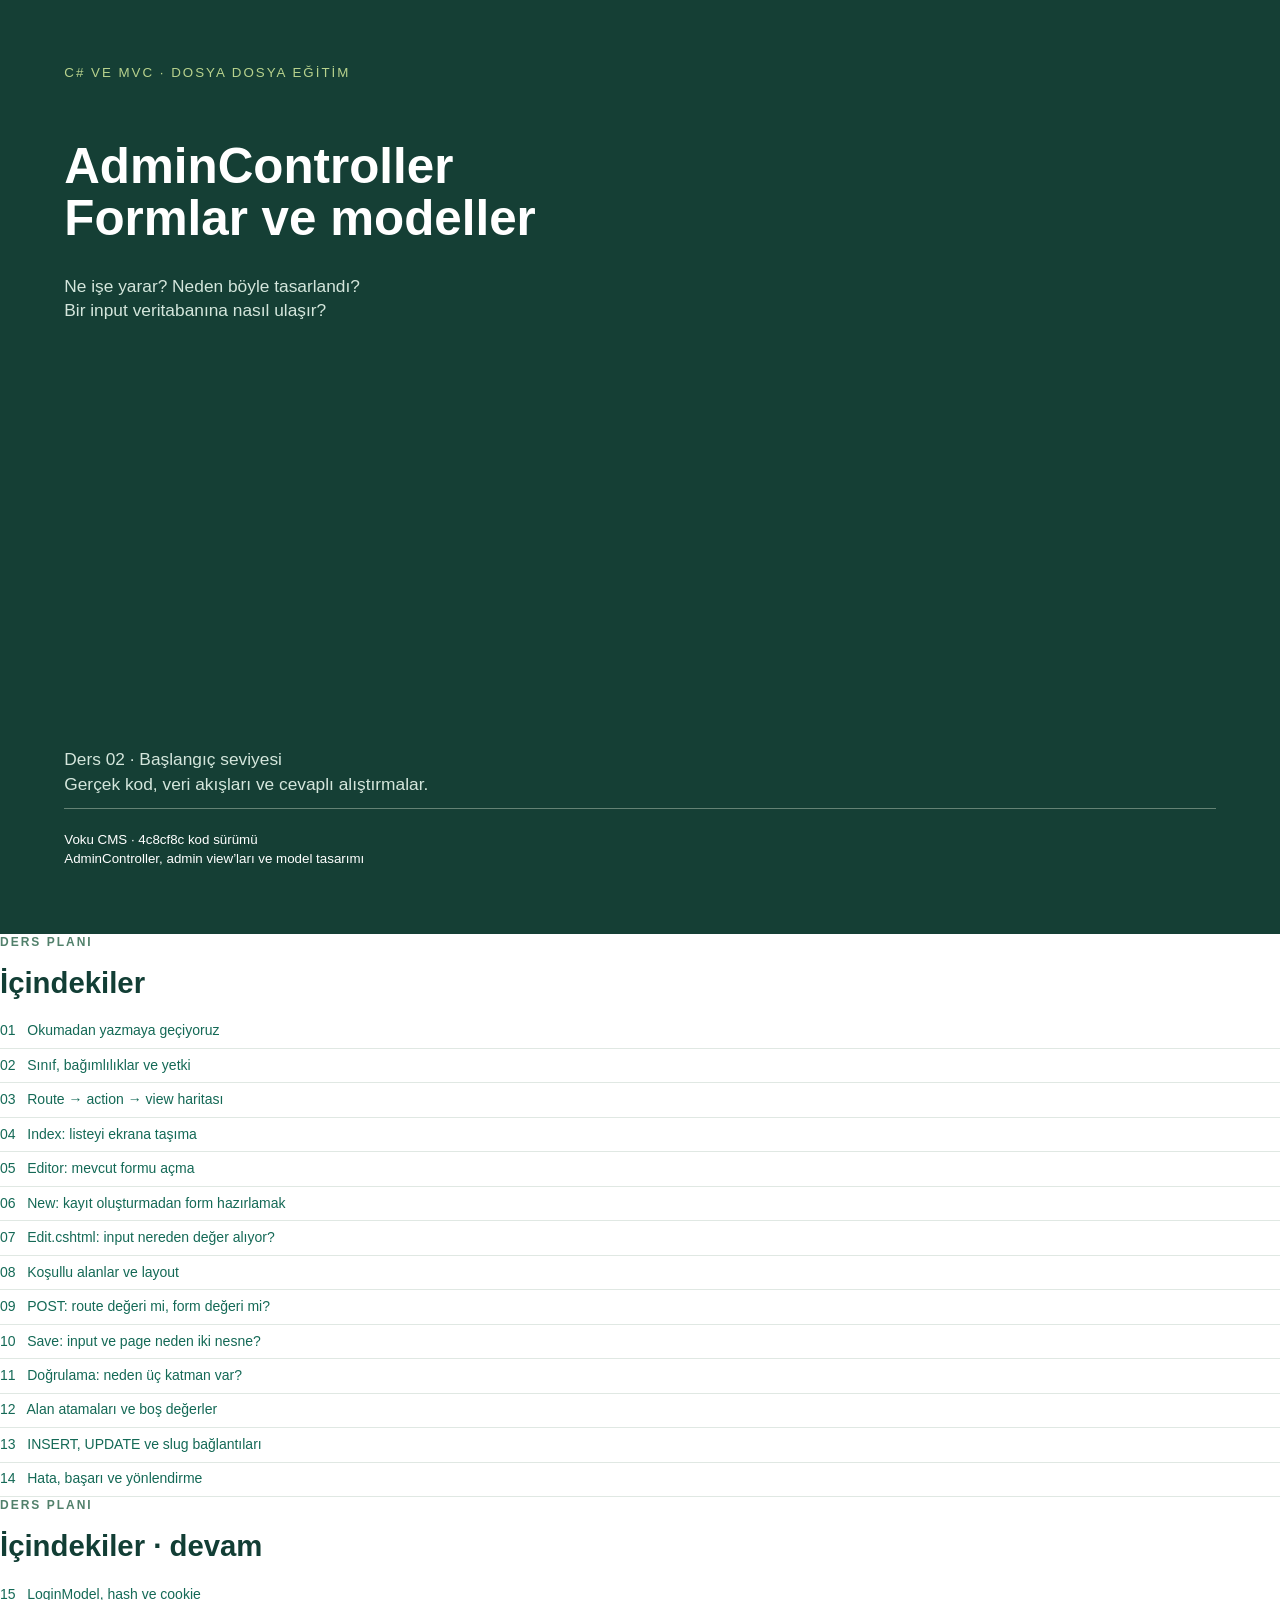
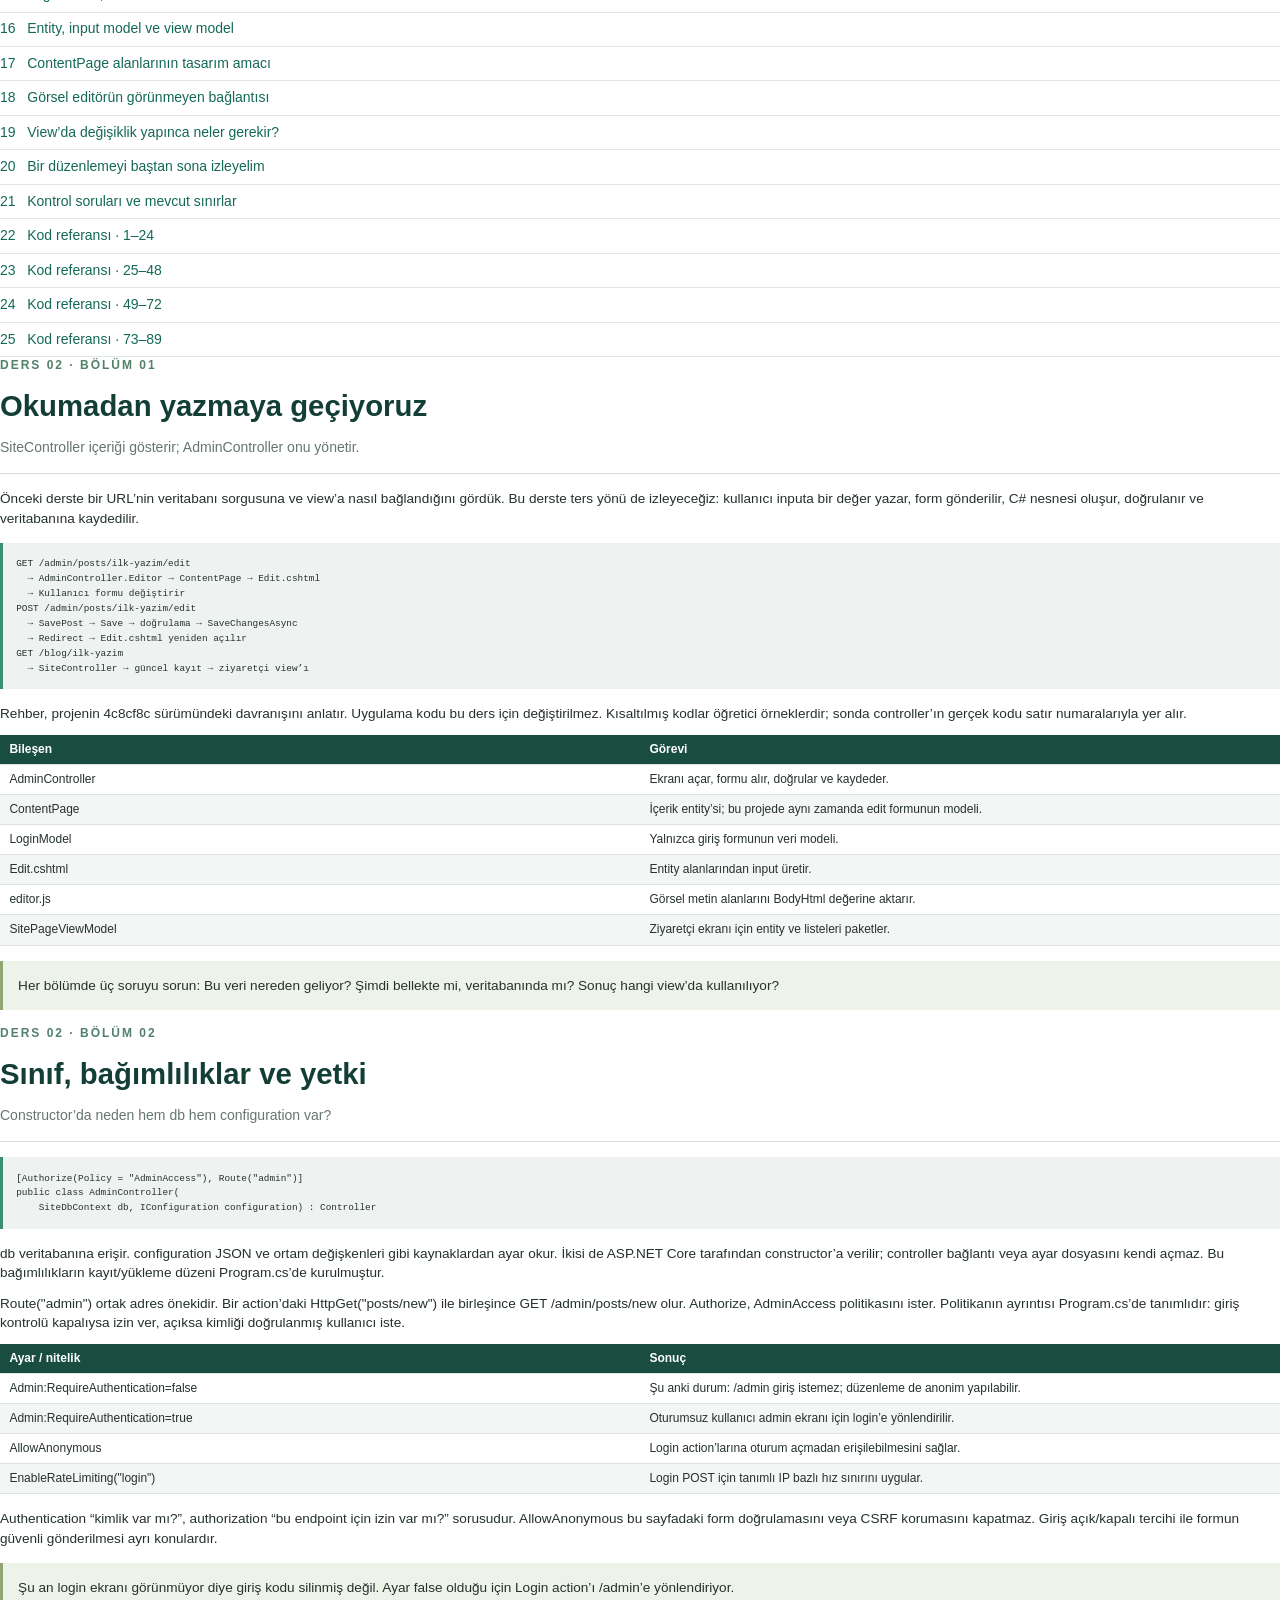
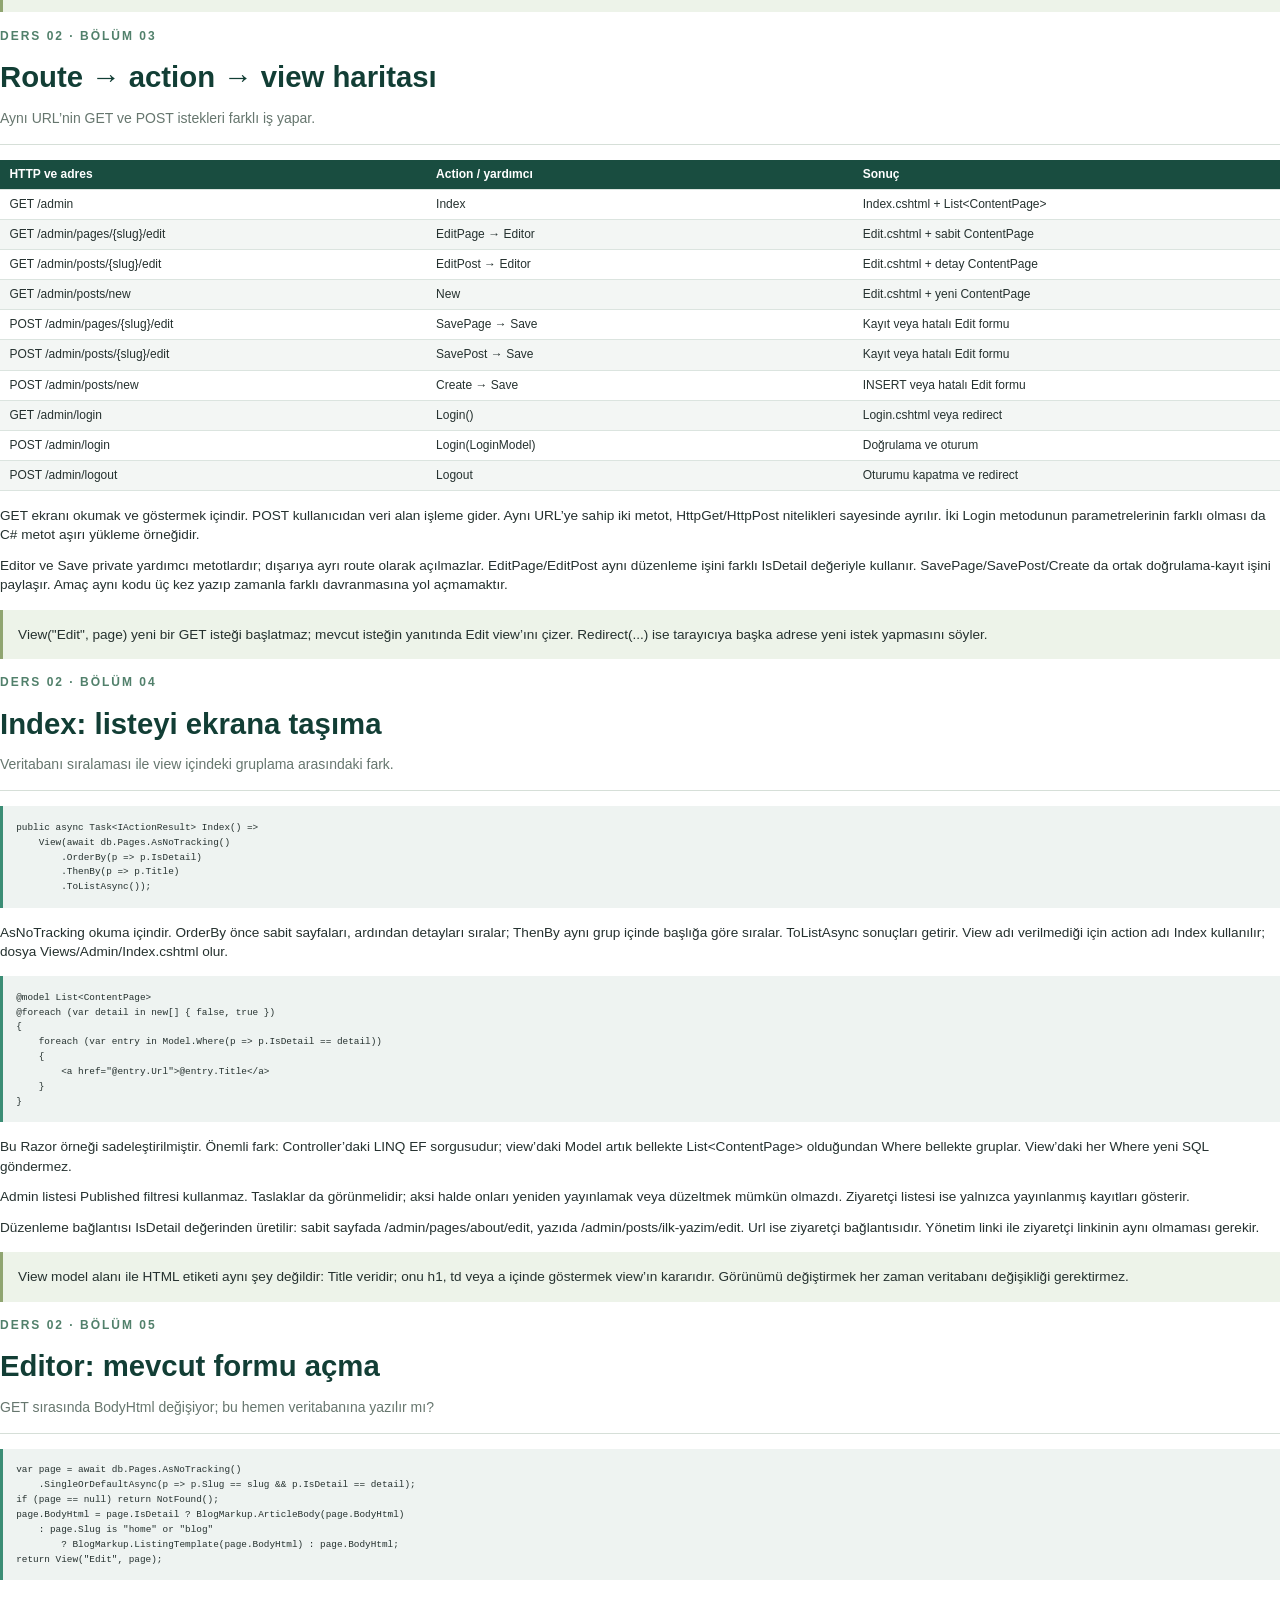
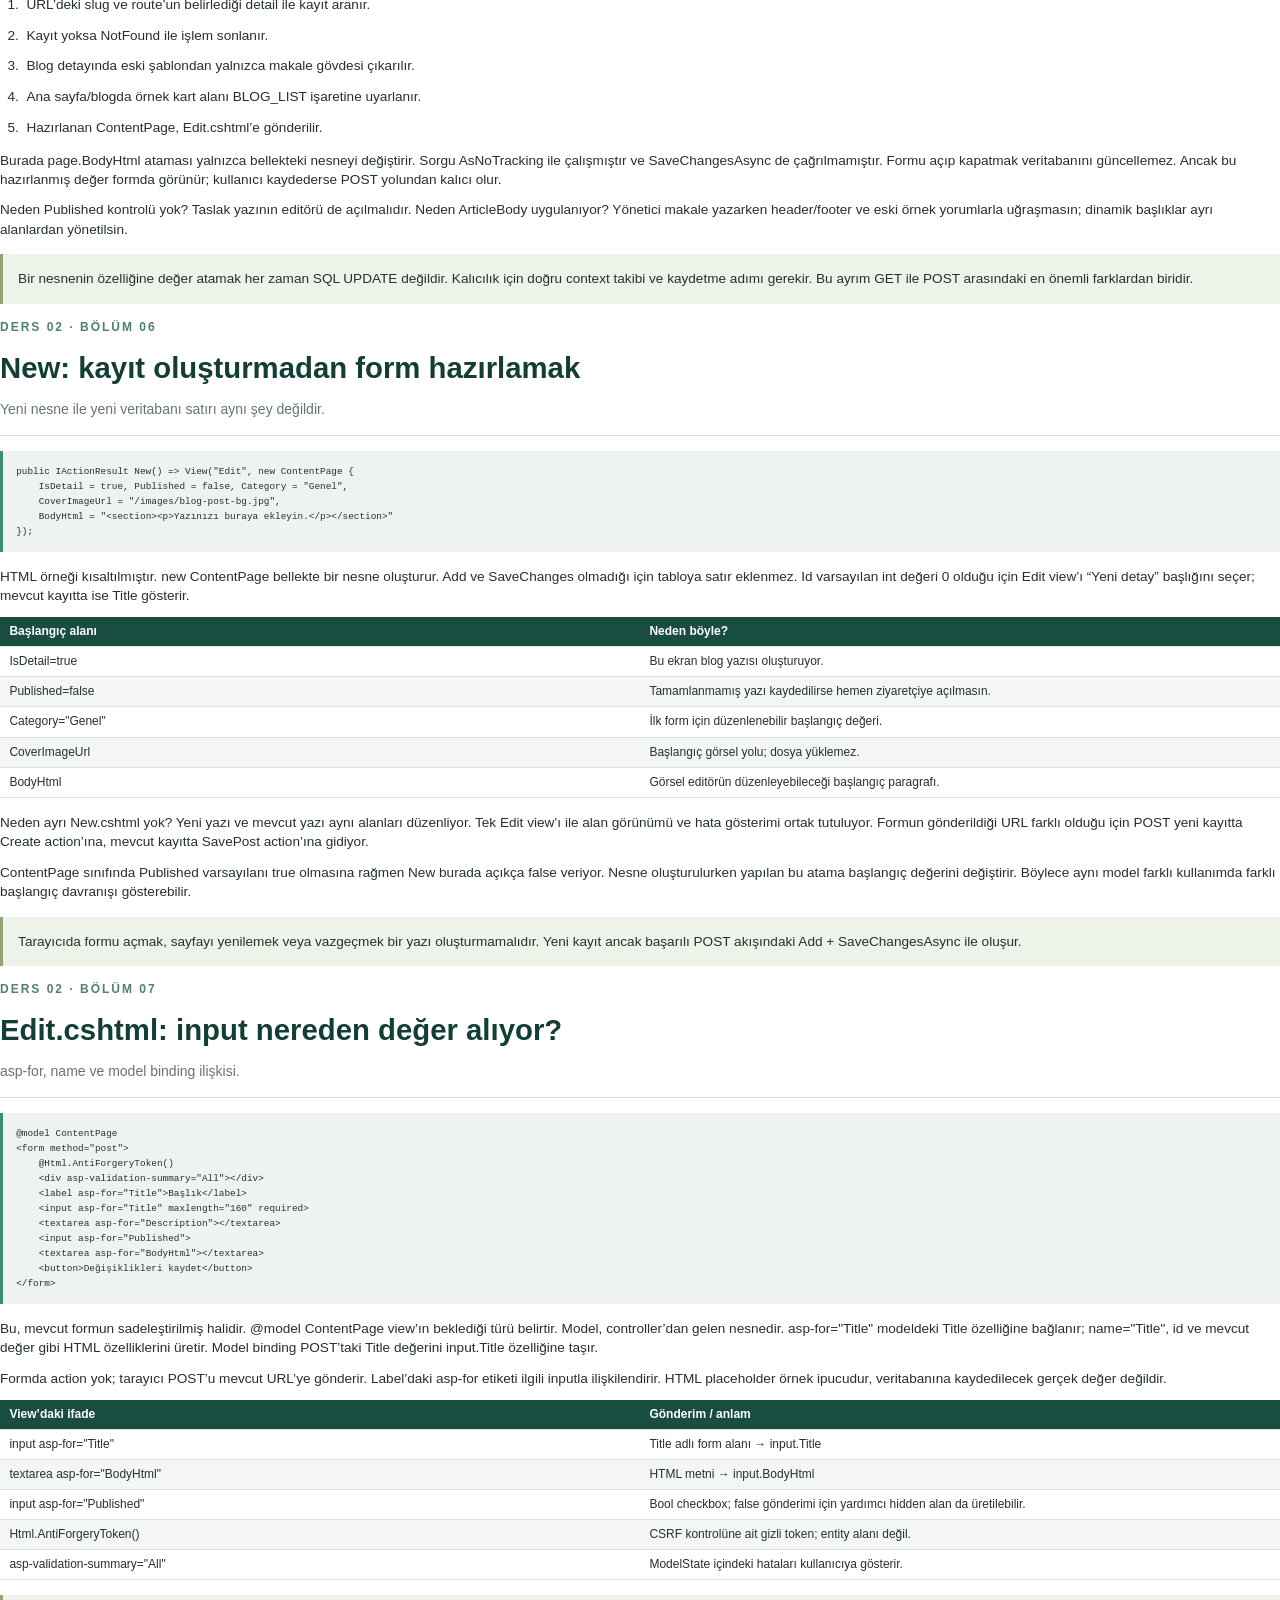
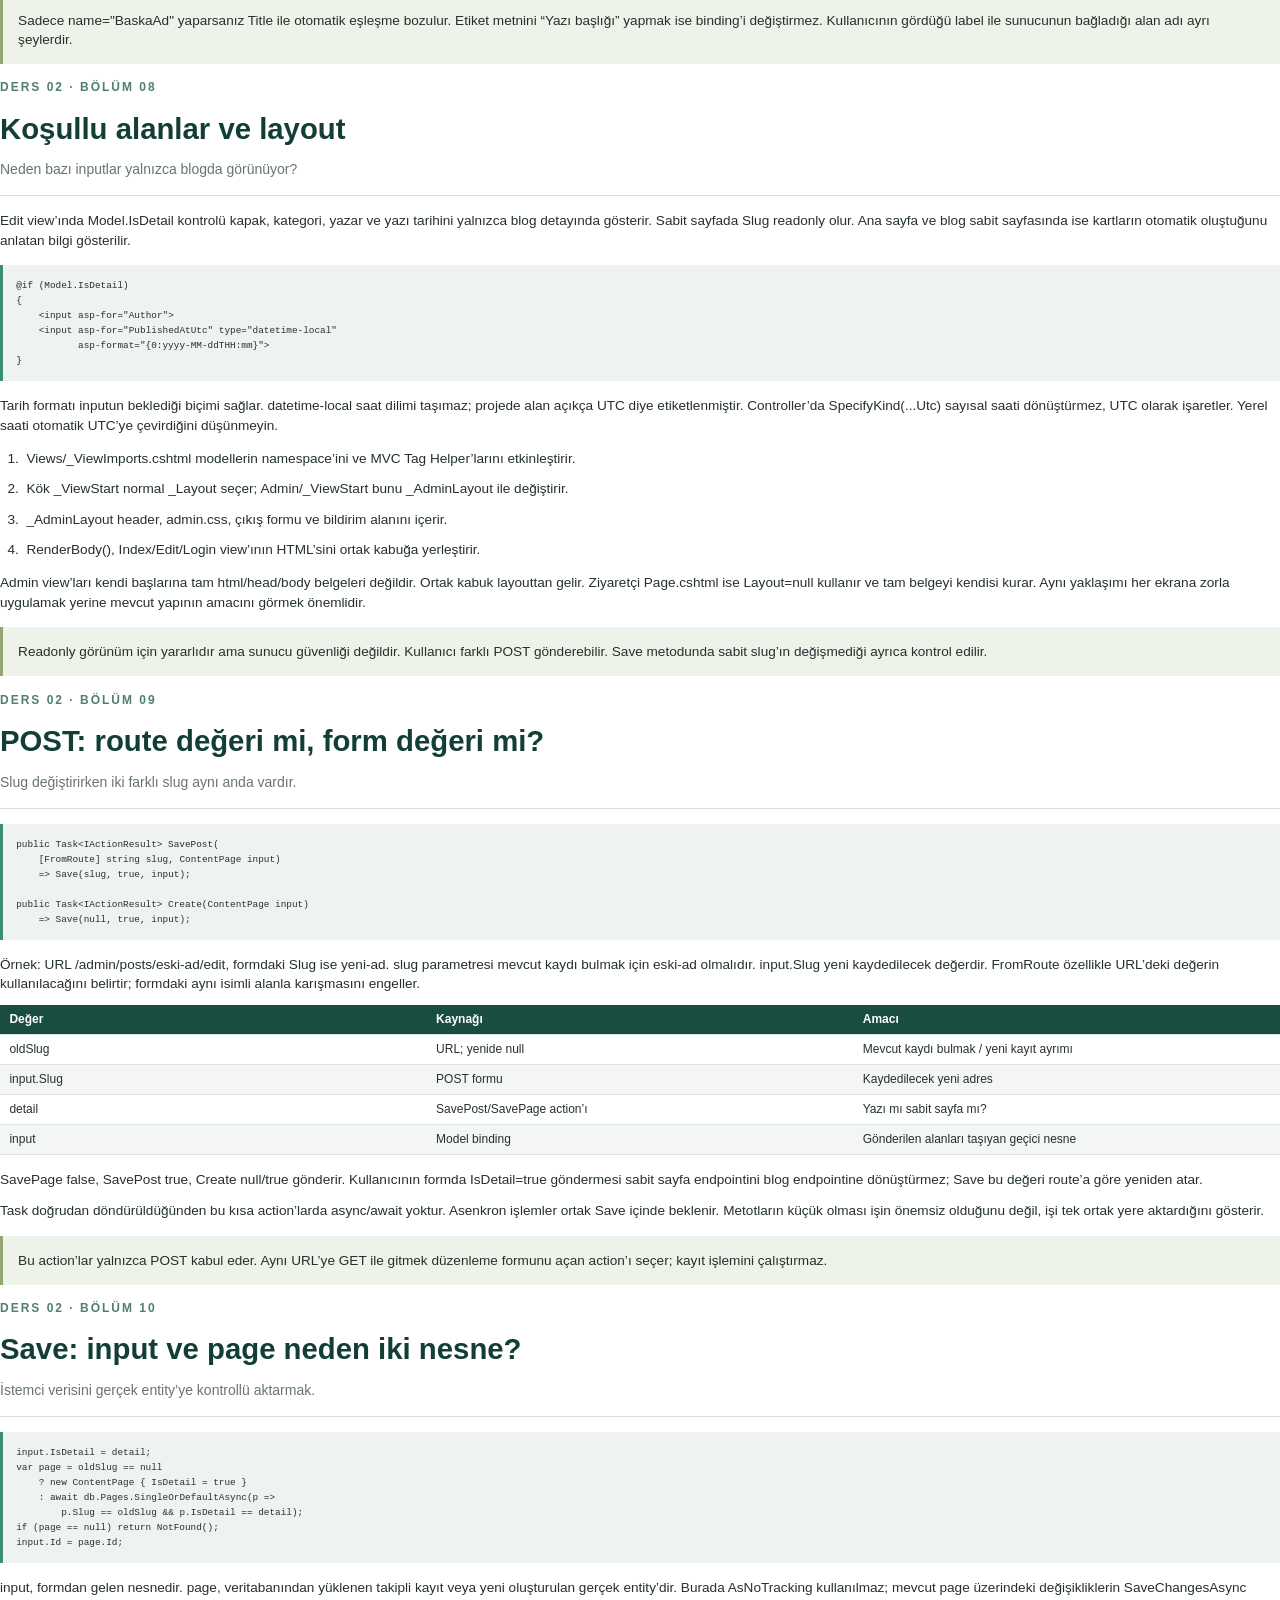
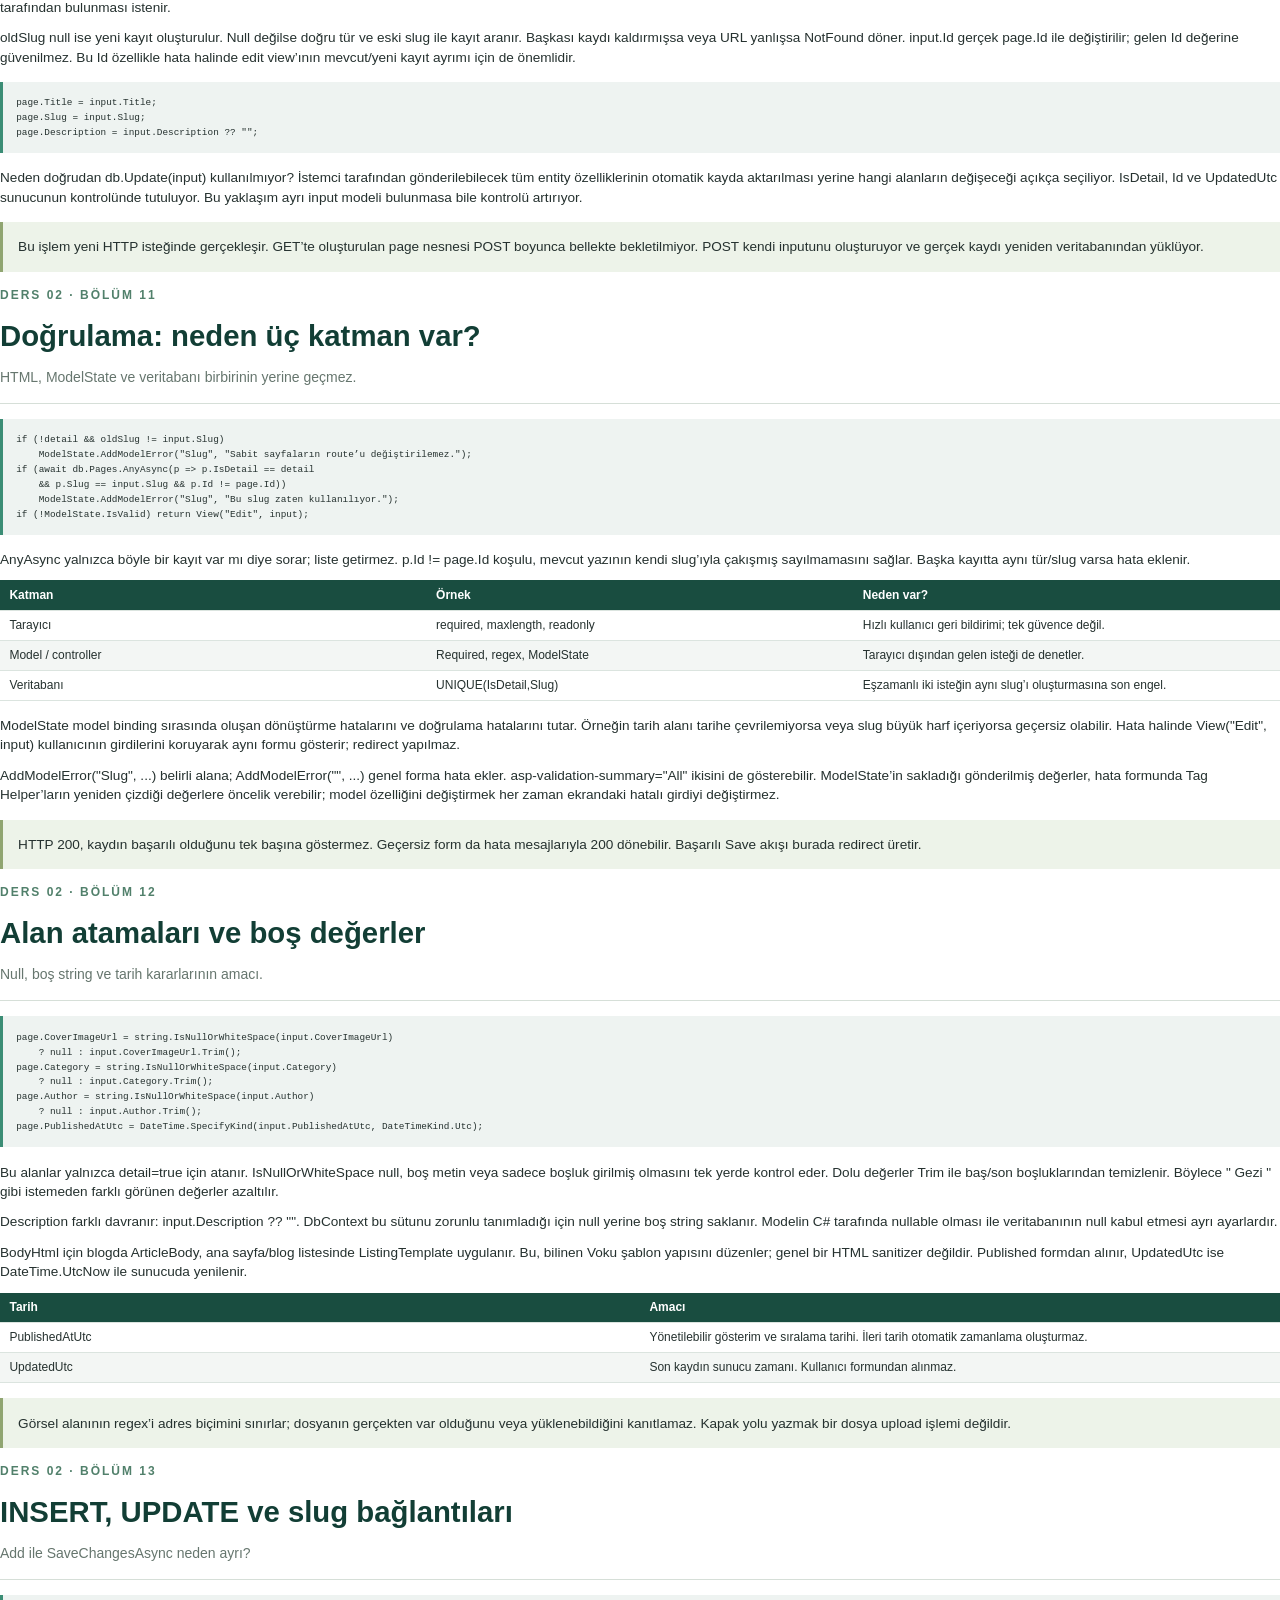
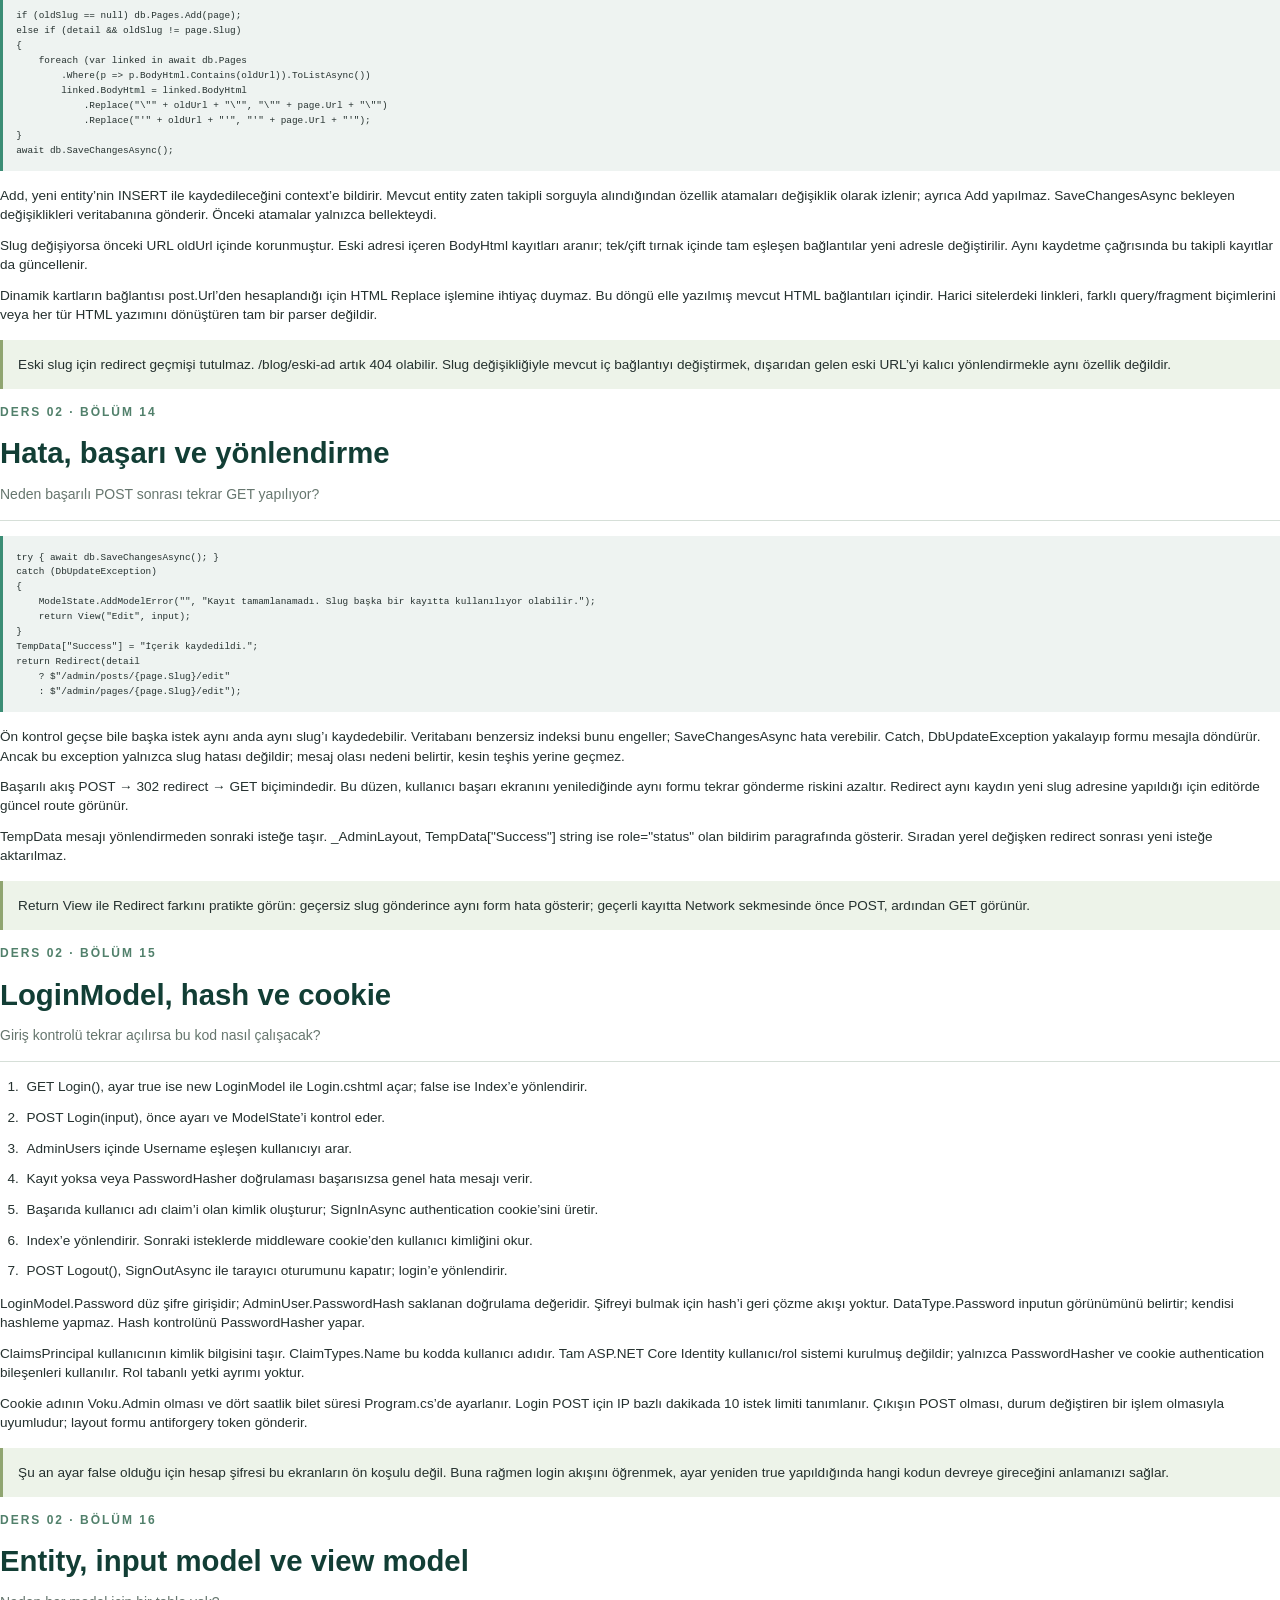
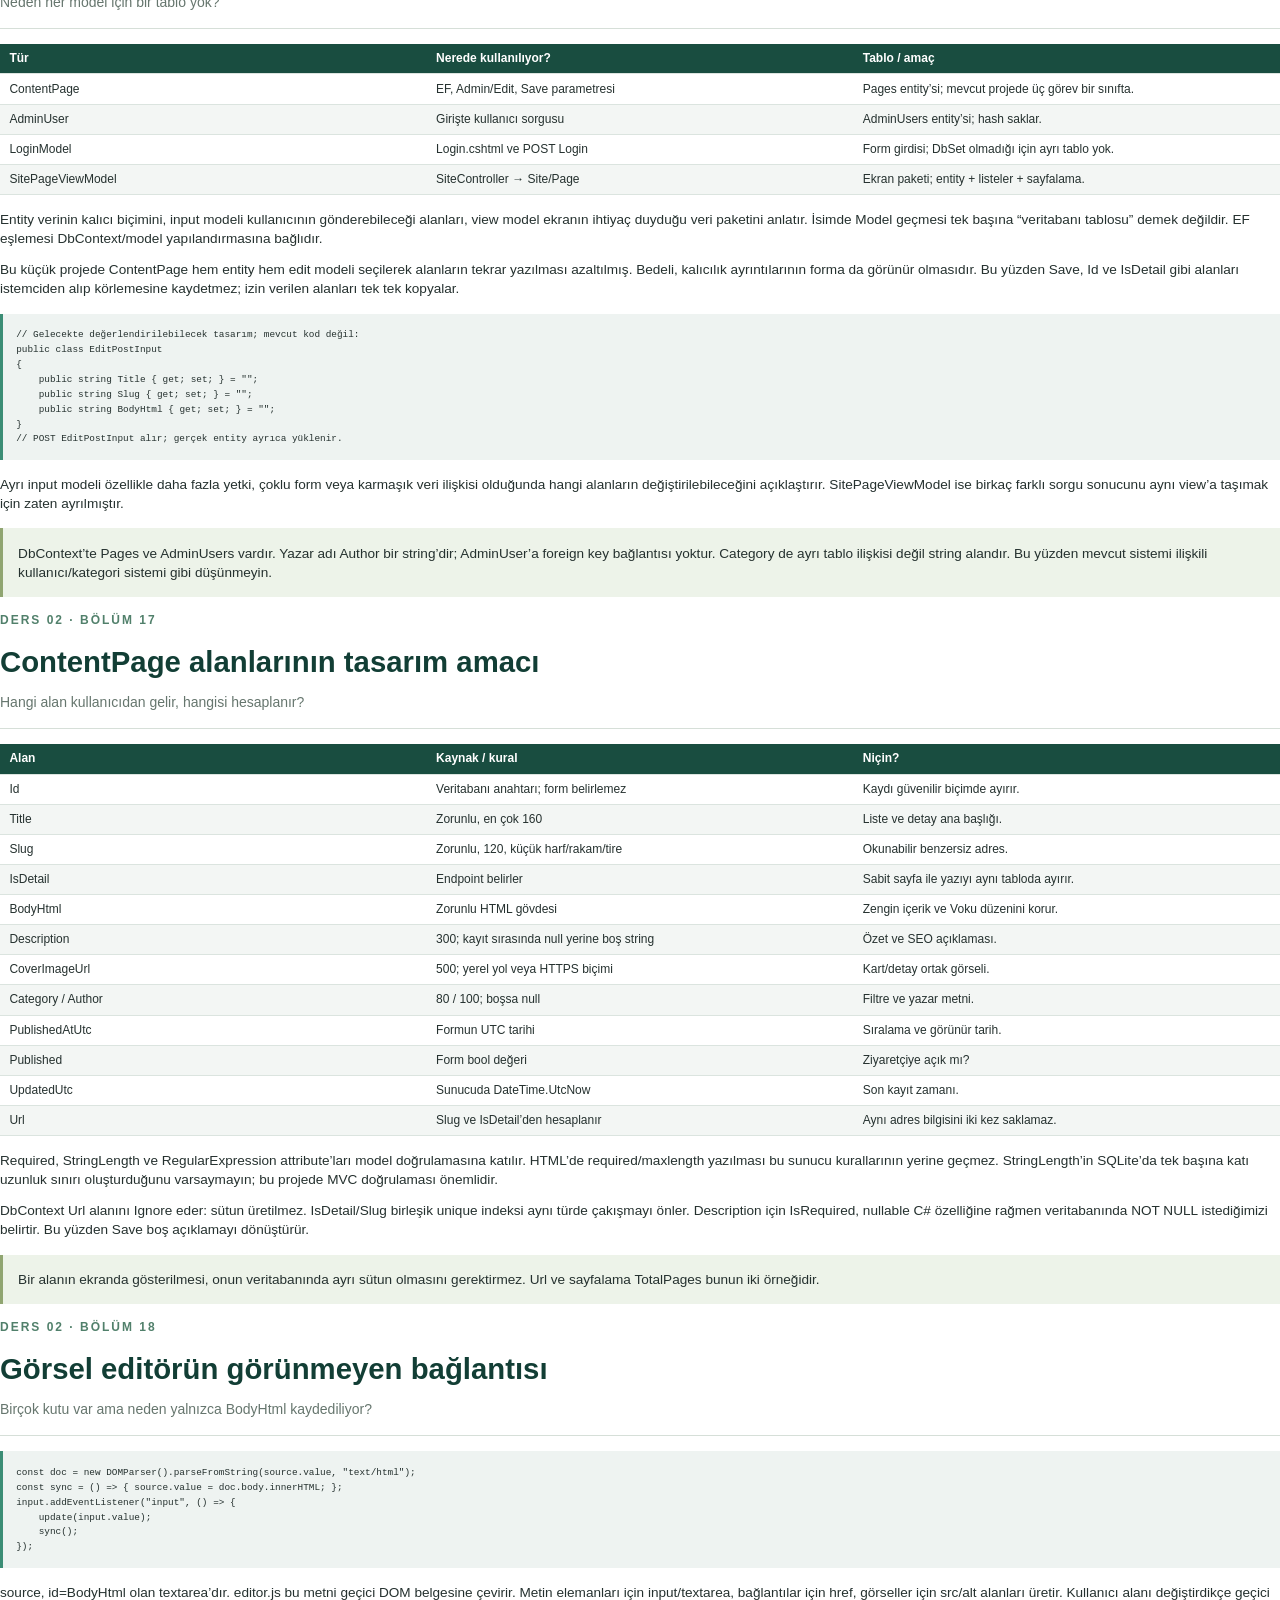
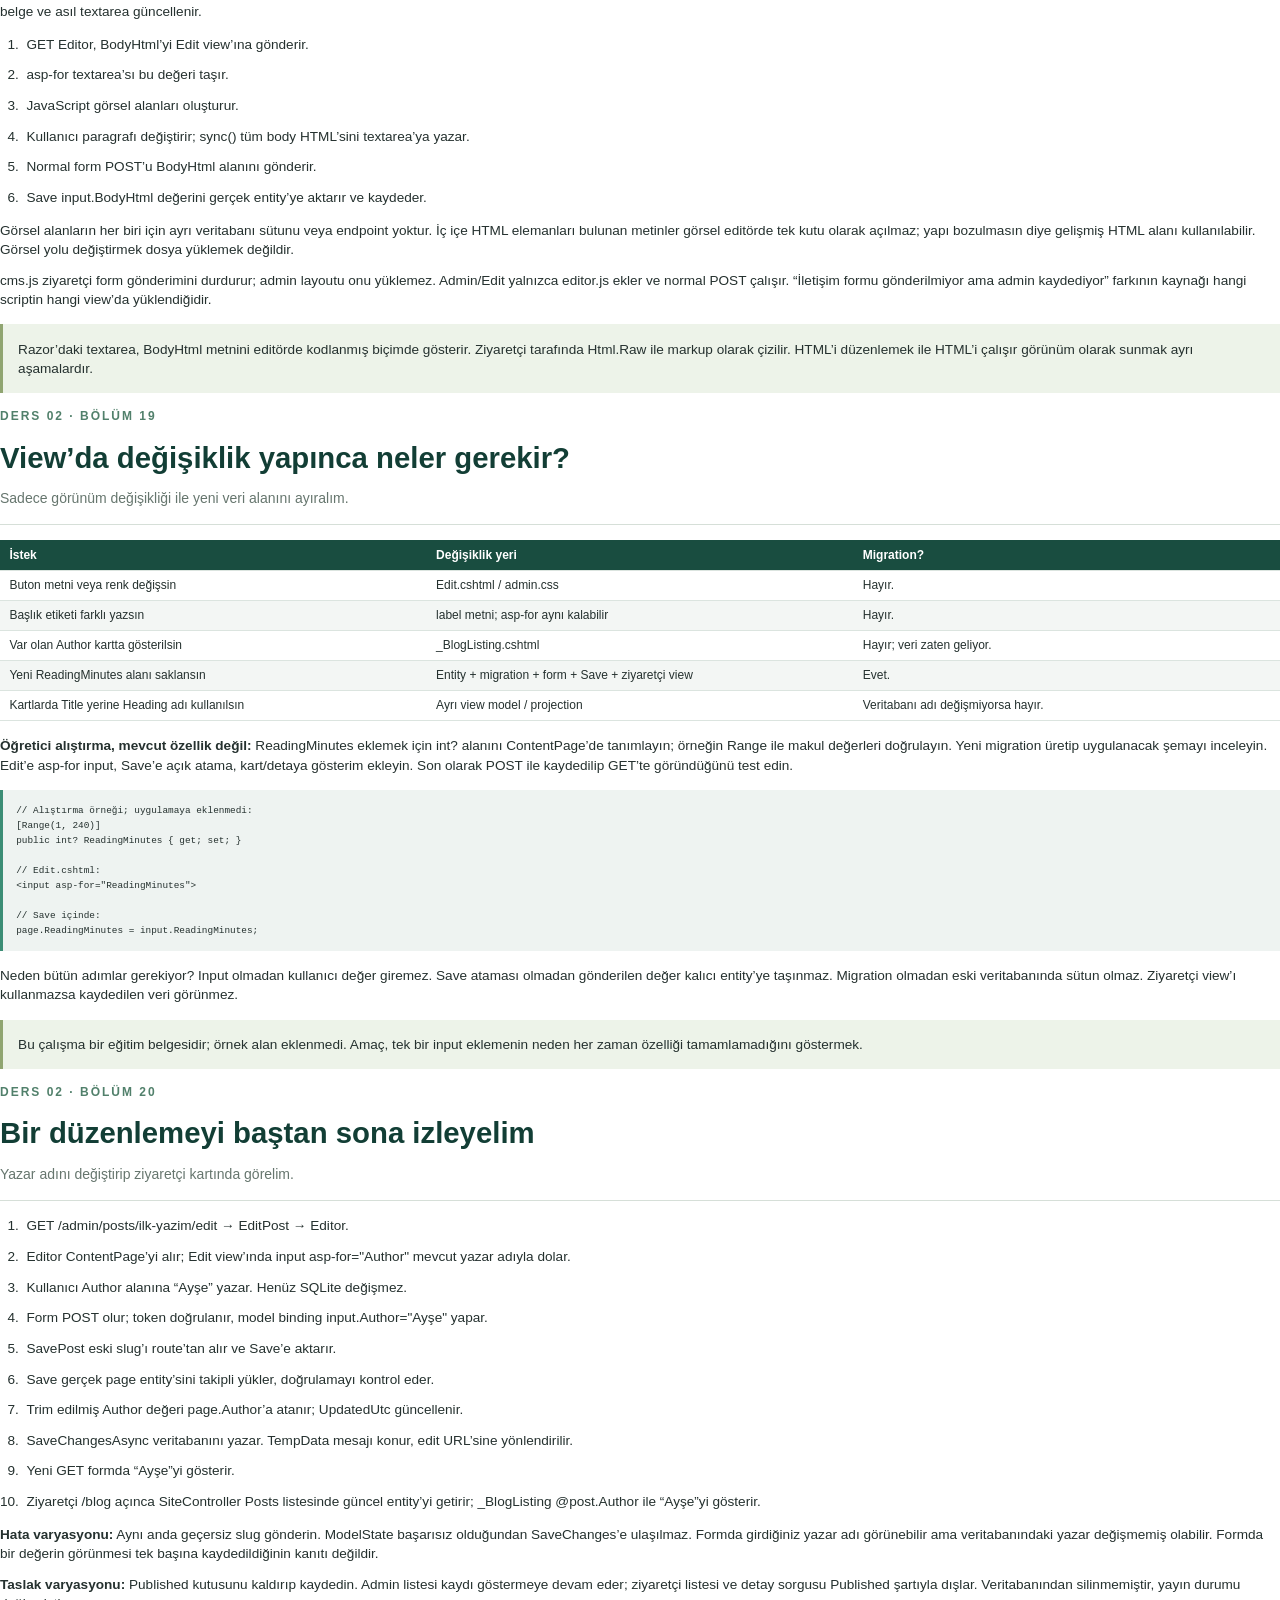
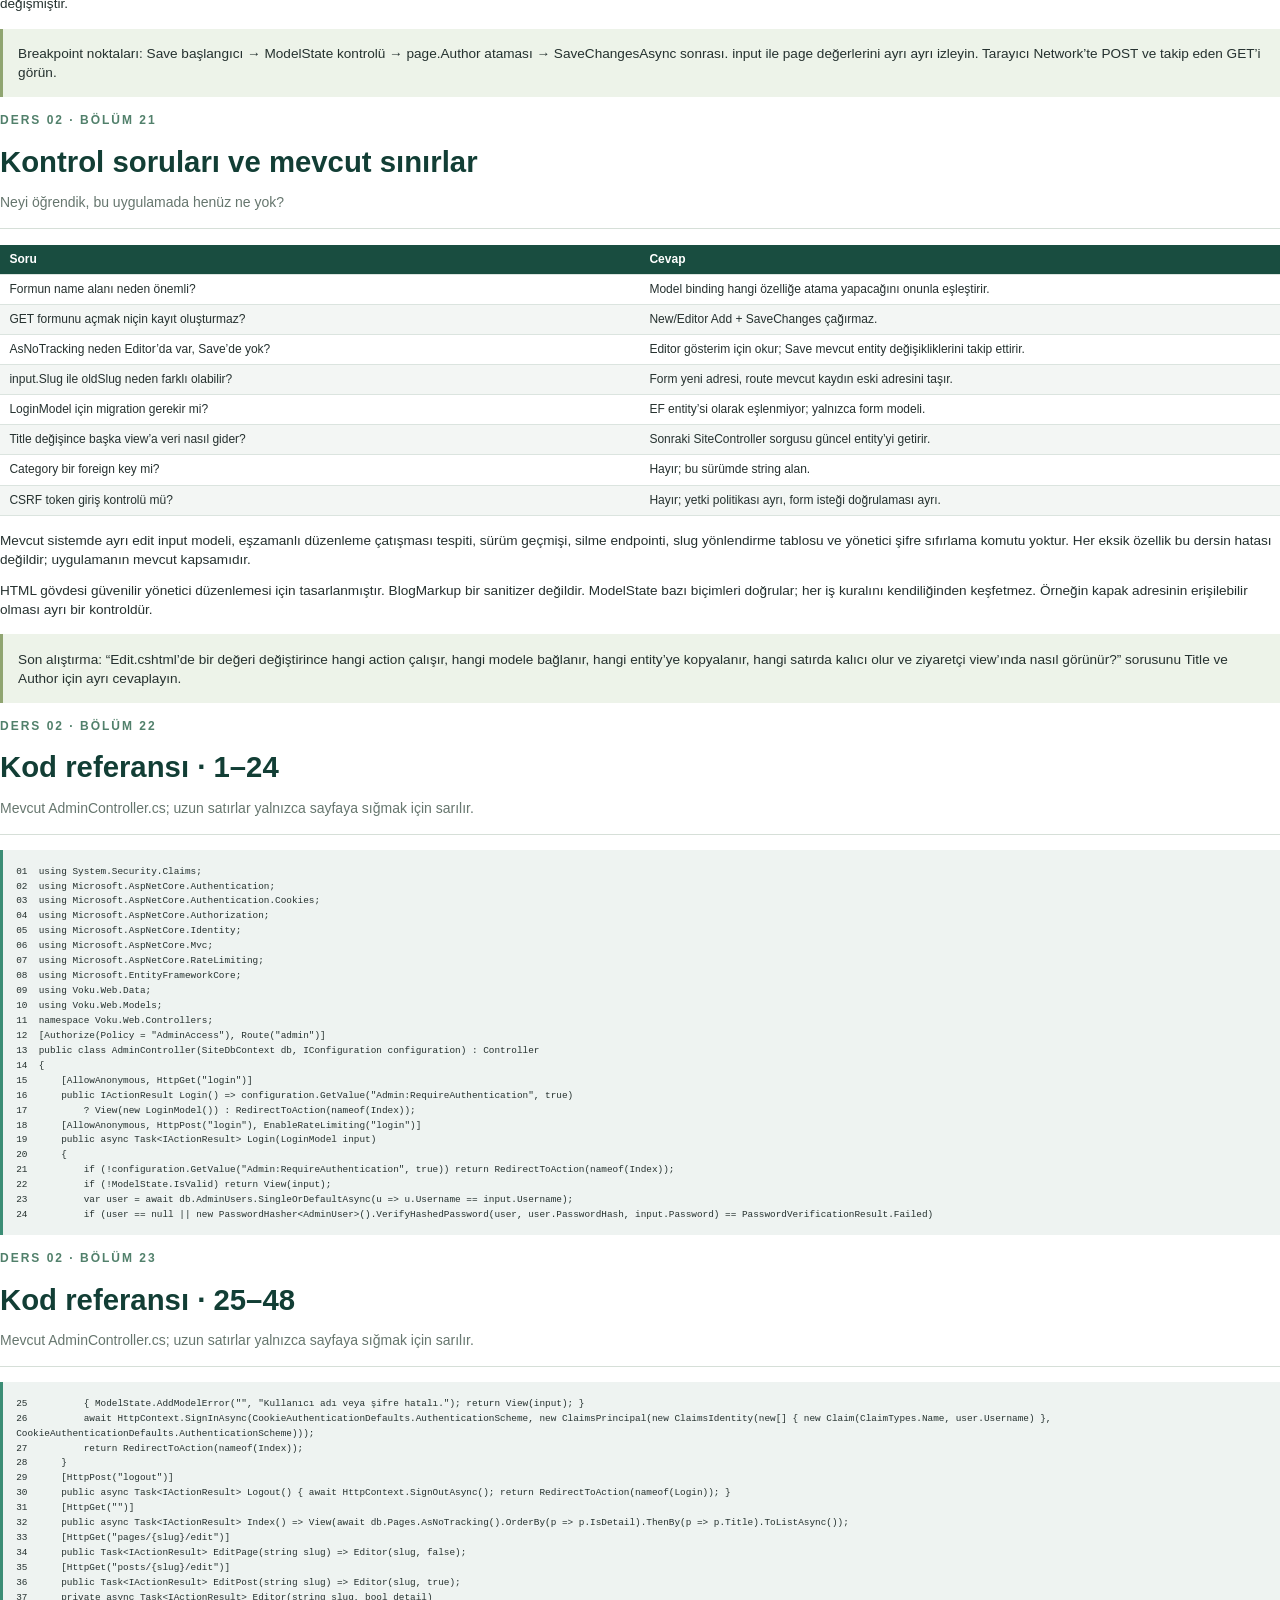
<file: docs/AdminController-Egitimi.html>
<!doctype html><html lang="tr"><head><meta charset="utf-8"><title>AdminController — Formlar ve Modeller Eğitimi</title><style>
@page{size:A4;margin:17mm 17mm 19mm}*{box-sizing:border-box}body{font-family:Arial,Helvetica,sans-serif;color:#25312f;font-size:10.2pt;line-height:1.42;margin:0}h1{font-size:22pt;line-height:1.15;color:#123e35;margin:4mm 0 4mm}h2{font-size:16pt}p{margin:0 0 3mm}a{color:#146956;text-decoration:none}code{font-family:Menlo,Consolas,monospace;font-size:.88em;overflow-wrap:anywhere}pre{background:#eef3f1;border-left:3px solid #3b8d75;padding:3.5mm;white-space:pre-wrap;overflow-wrap:anywhere;font-size:9pt;line-height:1.45;break-inside:avoid;margin:4mm 0}table{border-collapse:collapse;width:100%;font-size:9pt;margin:3mm 0 4mm;table-layout:fixed}th{background:#194d40;color:white;text-align:left}td,th{padding:1.6mm 2.5mm;vertical-align:top;overflow-wrap:anywhere;border-bottom:1px solid #dbe4df}tr{break-inside:avoid}tr:nth-child(even) td{background:#f3f6f4}thead{display:table-header-group}li{margin:0 0 3mm;padding-left:1mm}ol{padding-left:6mm}aside{padding:4mm;background:#edf3e9;border-left:3px solid #90a571;margin:4mm 0;break-inside:avoid}.chapter{break-before:page}.eyebrow{font-size:9pt;font-weight:bold;letter-spacing:2px;color:#51806b}.goal{font-size:10.5pt;color:#66766e;border-bottom:1px solid #d6dfd8;padding-bottom:4mm;margin-bottom:4mm}.source{break-before:avoid;font-size:8pt;color:#78877e;margin:2mm 0;overflow-wrap:anywhere}.flow{margin:3mm 0;text-align:center;break-inside:avoid}.flow div{border:1px solid #bbd1c5;background:#f0f5f2;border-radius:5px;padding:2mm;font-weight:bold;font-size:10pt}.flow b{display:block;color:#7a9685;font-size:12pt;line-height:1.25}.cover{height:247mm;display:flex;flex-direction:column;justify-content:space-between;background:#153f35;color:white;padding:17mm;break-after:page}.cover h1{font-size:45pt;color:white;line-height:1.05;margin:15mm 0 8mm}.cover p{color:#d4e6dc;font-size:13pt}.cover .tag{color:#b8d28d;letter-spacing:2px;font-size:10pt}.cover .meta{border-top:1px solid #648274;padding-top:6mm;font-size:10pt}.toc{break-before:page}.toc a{display:block;padding:2.4mm 0;border-bottom:1px solid #e0e8e3;font-size:10.5pt}.toc small{display:block;margin-top:5mm;color:#6a7a71}.intro{font-size:12pt}h1,h2,.eyebrow{break-after:avoid}p{orphans:3;widows:3}

pre{font-size:8pt;line-height:1.4} .cover h1{font-size:37pt} .toc a{padding:1.8mm 0}
</style></head><body><div class="cover"><div><div class="tag">C# VE MVC · DOSYA DOSYA EĞİTİM</div><h1>AdminController<br>Formlar ve modeller</h1><p>Ne işe yarar? Neden böyle tasarlandı?<br>Bir input veritabanına nasıl ulaşır?</p></div><div><p>Ders 02 · Başlangıç seviyesi<br>Gerçek kod, veri akışları ve cevaplı alıştırmalar.</p><div class="meta">Voku CMS · 4c8cf8c kod sürümü<br>AdminController, admin view’ları ve model tasarımı</div></div></div><section class="toc"><div class="eyebrow">DERS PLANI</div><h1>İçindekiler</h1><a href="#lesson-1">01 &nbsp; Okumadan yazmaya geçiyoruz</a><a href="#lesson-2">02 &nbsp; Sınıf, bağımlılıklar ve yetki</a><a href="#lesson-3">03 &nbsp; Route → action → view haritası</a><a href="#lesson-4">04 &nbsp; Index: listeyi ekrana taşıma</a><a href="#lesson-5">05 &nbsp; Editor: mevcut formu açma</a><a href="#lesson-6">06 &nbsp; New: kayıt oluşturmadan form hazırlamak</a><a href="#lesson-7">07 &nbsp; Edit.cshtml: input nereden değer alıyor?</a><a href="#lesson-8">08 &nbsp; Koşullu alanlar ve layout</a><a href="#lesson-9">09 &nbsp; POST: route değeri mi, form değeri mi?</a><a href="#lesson-10">10 &nbsp; Save: input ve page neden iki nesne?</a><a href="#lesson-11">11 &nbsp; Doğrulama: neden üç katman var?</a><a href="#lesson-12">12 &nbsp; Alan atamaları ve boş değerler</a><a href="#lesson-13">13 &nbsp; INSERT, UPDATE ve slug bağlantıları</a><a href="#lesson-14">14 &nbsp; Hata, başarı ve yönlendirme</a></section><section class="toc"><div class="eyebrow">DERS PLANI</div><h1>İçindekiler · devam</h1><a href="#lesson-15">15 &nbsp; LoginModel, hash ve cookie</a><a href="#lesson-16">16 &nbsp; Entity, input model ve view model</a><a href="#lesson-17">17 &nbsp; ContentPage alanlarının tasarım amacı</a><a href="#lesson-18">18 &nbsp; Görsel editörün görünmeyen bağlantısı</a><a href="#lesson-19">19 &nbsp; View’da değişiklik yapınca neler gerekir?</a><a href="#lesson-20">20 &nbsp; Bir düzenlemeyi baştan sona izleyelim</a><a href="#lesson-21">21 &nbsp; Kontrol soruları ve mevcut sınırlar</a><a href="#lesson-22">22 &nbsp; Kod referansı · 1–24</a><a href="#lesson-23">23 &nbsp; Kod referansı · 25–48</a><a href="#lesson-24">24 &nbsp; Kod referansı · 49–72</a><a href="#lesson-25">25 &nbsp; Kod referansı · 73–89</a></section><section class="chapter" id="lesson-1"><div class="eyebrow">DERS 02 · BÖLÜM 01</div><h1>Okumadan yazmaya geçiyoruz</h1><p class="goal">SiteController içeriği gösterir; AdminController onu yönetir.</p><p>Önceki derste bir URL’nin veritabanı sorgusuna ve view’a nasıl bağlandığını gördük. Bu derste ters yönü de izleyeceğiz: kullanıcı inputa bir değer yazar, form gönderilir, C# nesnesi oluşur, doğrulanır ve veritabanına kaydedilir.</p><pre><code>GET /admin/posts/ilk-yazim/edit
  → AdminController.Editor → ContentPage → Edit.cshtml
  → Kullanıcı formu değiştirir
POST /admin/posts/ilk-yazim/edit
  → SavePost → Save → doğrulama → SaveChangesAsync
  → Redirect → Edit.cshtml yeniden açılır
GET /blog/ilk-yazim
  → SiteController → güncel kayıt → ziyaretçi view’ı</code></pre><p>Rehber, projenin 4c8cf8c sürümündeki davranışını anlatır. Uygulama kodu bu ders için değiştirilmez. Kısaltılmış kodlar öğretici örneklerdir; sonda controller’ın gerçek kodu satır numaralarıyla yer alır.</p><table><thead><tr><th>Bileşen</th><th>Görevi</th></tr></thead><tbody><tr><td>AdminController</td><td>Ekranı açar, formu alır, doğrular ve kaydeder.</td></tr><tr><td>ContentPage</td><td>İçerik entity’si; bu projede aynı zamanda edit formunun modeli.</td></tr><tr><td>LoginModel</td><td>Yalnızca giriş formunun veri modeli.</td></tr><tr><td>Edit.cshtml</td><td>Entity alanlarından input üretir.</td></tr><tr><td>editor.js</td><td>Görsel metin alanlarını BodyHtml değerine aktarır.</td></tr><tr><td>SitePageViewModel</td><td>Ziyaretçi ekranı için entity ve listeleri paketler.</td></tr></tbody></table><aside>Her bölümde üç soruyu sorun: Bu veri nereden geliyor? Şimdi bellekte mi, veritabanında mı? Sonuç hangi view’da kullanılıyor?</aside></section><section class="chapter" id="lesson-2"><div class="eyebrow">DERS 02 · BÖLÜM 02</div><h1>Sınıf, bağımlılıklar ve yetki</h1><p class="goal">Constructor’da neden hem db hem configuration var?</p><pre><code>[Authorize(Policy = &quot;AdminAccess&quot;), Route(&quot;admin&quot;)]
public class AdminController(
    SiteDbContext db, IConfiguration configuration) : Controller</code></pre><p>db veritabanına erişir. configuration JSON ve ortam değişkenleri gibi kaynaklardan ayar okur. İkisi de ASP.NET Core tarafından constructor’a verilir; controller bağlantı veya ayar dosyasını kendi açmaz. Bu bağımlılıkların kayıt/yükleme düzeni Program.cs’de kurulmuştur.</p><p>Route("admin") ortak adres önekidir. Bir action’daki HttpGet("posts/new") ile birleşince GET /admin/posts/new olur. Authorize, AdminAccess politikasını ister. Politikanın ayrıntısı Program.cs’de tanımlıdır: giriş kontrolü kapalıysa izin ver, açıksa kimliği doğrulanmış kullanıcı iste.</p><table><thead><tr><th>Ayar / nitelik</th><th>Sonuç</th></tr></thead><tbody><tr><td>Admin:RequireAuthentication=false</td><td>Şu anki durum: /admin giriş istemez; düzenleme de anonim yapılabilir.</td></tr><tr><td>Admin:RequireAuthentication=true</td><td>Oturumsuz kullanıcı admin ekranı için login’e yönlendirilir.</td></tr><tr><td>AllowAnonymous</td><td>Login action’larına oturum açmadan erişilebilmesini sağlar.</td></tr><tr><td>EnableRateLimiting(&quot;login&quot;)</td><td>Login POST için tanımlı IP bazlı hız sınırını uygular.</td></tr></tbody></table><p>Authentication “kimlik var mı?”, authorization “bu endpoint için izin var mı?” sorusudur. AllowAnonymous bu sayfadaki form doğrulamasını veya CSRF korumasını kapatmaz. Giriş açık/kapalı tercihi ile formun güvenli gönderilmesi ayrı konulardır.</p><aside>Şu an login ekranı görünmüyor diye giriş kodu silinmiş değil. Ayar false olduğu için Login action’ı /admin’e yönlendiriyor.</aside></section><section class="chapter" id="lesson-3"><div class="eyebrow">DERS 02 · BÖLÜM 03</div><h1>Route → action → view haritası</h1><p class="goal">Aynı URL’nin GET ve POST istekleri farklı iş yapar.</p><table><thead><tr><th>HTTP ve adres</th><th>Action / yardımcı</th><th>Sonuç</th></tr></thead><tbody><tr><td>GET /admin</td><td>Index</td><td>Index.cshtml + List&lt;ContentPage&gt;</td></tr><tr><td>GET /admin/pages/{slug}/edit</td><td>EditPage → Editor</td><td>Edit.cshtml + sabit ContentPage</td></tr><tr><td>GET /admin/posts/{slug}/edit</td><td>EditPost → Editor</td><td>Edit.cshtml + detay ContentPage</td></tr><tr><td>GET /admin/posts/new</td><td>New</td><td>Edit.cshtml + yeni ContentPage</td></tr><tr><td>POST /admin/pages/{slug}/edit</td><td>SavePage → Save</td><td>Kayıt veya hatalı Edit formu</td></tr><tr><td>POST /admin/posts/{slug}/edit</td><td>SavePost → Save</td><td>Kayıt veya hatalı Edit formu</td></tr><tr><td>POST /admin/posts/new</td><td>Create → Save</td><td>INSERT veya hatalı Edit formu</td></tr><tr><td>GET /admin/login</td><td>Login()</td><td>Login.cshtml veya redirect</td></tr><tr><td>POST /admin/login</td><td>Login(LoginModel)</td><td>Doğrulama ve oturum</td></tr><tr><td>POST /admin/logout</td><td>Logout</td><td>Oturumu kapatma ve redirect</td></tr></tbody></table><p>GET ekranı okumak ve göstermek içindir. POST kullanıcıdan veri alan işleme gider. Aynı URL’ye sahip iki metot, HttpGet/HttpPost nitelikleri sayesinde ayrılır. İki Login metodunun parametrelerinin farklı olması da C# metot aşırı yükleme örneğidir.</p><p>Editor ve Save private yardımcı metotlardır; dışarıya ayrı route olarak açılmazlar. EditPage/EditPost aynı düzenleme işini farklı IsDetail değeriyle kullanır. SavePage/SavePost/Create da ortak doğrulama-kayıt işini paylaşır. Amaç aynı kodu üç kez yazıp zamanla farklı davranmasına yol açmamaktır.</p><aside>View("Edit", page) yeni bir GET isteği başlatmaz; mevcut isteğin yanıtında Edit view’ını çizer. Redirect(...) ise tarayıcıya başka adrese yeni istek yapmasını söyler.</aside></section><section class="chapter" id="lesson-4"><div class="eyebrow">DERS 02 · BÖLÜM 04</div><h1>Index: listeyi ekrana taşıma</h1><p class="goal">Veritabanı sıralaması ile view içindeki gruplama arasındaki fark.</p><pre><code>public async Task&lt;IActionResult&gt; Index() =&gt;
    View(await db.Pages.AsNoTracking()
        .OrderBy(p =&gt; p.IsDetail)
        .ThenBy(p =&gt; p.Title)
        .ToListAsync());</code></pre><p>AsNoTracking okuma içindir. OrderBy önce sabit sayfaları, ardından detayları sıralar; ThenBy aynı grup içinde başlığa göre sıralar. ToListAsync sonuçları getirir. View adı verilmediği için action adı Index kullanılır; dosya Views/Admin/Index.cshtml olur.</p><pre><code>@model List&lt;ContentPage&gt;
@foreach (var detail in new[] { false, true })
{
    foreach (var entry in Model.Where(p =&gt; p.IsDetail == detail))
    {
        &lt;a href=&quot;@entry.Url&quot;&gt;@entry.Title&lt;/a&gt;
    }
}</code></pre><p>Bu Razor örneği sadeleştirilmiştir. Önemli fark: Controller’daki LINQ EF sorgusudur; view’daki Model artık bellekte List&lt;ContentPage&gt; olduğundan Where bellekte gruplar. View’daki her Where yeni SQL göndermez.</p><p>Admin listesi Published filtresi kullanmaz. Taslaklar da görünmelidir; aksi halde onları yeniden yayınlamak veya düzeltmek mümkün olmazdı. Ziyaretçi listesi ise yalnızca yayınlanmış kayıtları gösterir.</p><p>Düzenleme bağlantısı IsDetail değerinden üretilir: sabit sayfada /admin/pages/about/edit, yazıda /admin/posts/ilk-yazim/edit. Url ise ziyaretçi bağlantısıdır. Yönetim linki ile ziyaretçi linkinin aynı olmaması gerekir.</p><aside>View model alanı ile HTML etiketi aynı şey değildir: Title veridir; onu h1, td veya a içinde göstermek view’ın kararıdır. Görünümü değiştirmek her zaman veritabanı değişikliği gerektirmez.</aside></section><section class="chapter" id="lesson-5"><div class="eyebrow">DERS 02 · BÖLÜM 05</div><h1>Editor: mevcut formu açma</h1><p class="goal">GET sırasında BodyHtml değişiyor; bu hemen veritabanına yazılır mı?</p><pre><code>var page = await db.Pages.AsNoTracking()
    .SingleOrDefaultAsync(p =&gt; p.Slug == slug &amp;&amp; p.IsDetail == detail);
if (page == null) return NotFound();
page.BodyHtml = page.IsDetail ? BlogMarkup.ArticleBody(page.BodyHtml)
    : page.Slug is &quot;home&quot; or &quot;blog&quot;
        ? BlogMarkup.ListingTemplate(page.BodyHtml) : page.BodyHtml;
return View(&quot;Edit&quot;, page);</code></pre><ol><li>URL’deki slug ve route’un belirlediği detail ile kayıt aranır.</li><li>Kayıt yoksa NotFound ile işlem sonlanır.</li><li>Blog detayında eski şablondan yalnızca makale gövdesi çıkarılır.</li><li>Ana sayfa/blogda örnek kart alanı BLOG_LIST işaretine uyarlanır.</li><li>Hazırlanan ContentPage, Edit.cshtml’e gönderilir.</li></ol><p>Burada page.BodyHtml ataması yalnızca bellekteki nesneyi değiştirir. Sorgu AsNoTracking ile çalışmıştır ve SaveChangesAsync de çağrılmamıştır. Formu açıp kapatmak veritabanını güncellemez. Ancak bu hazırlanmış değer formda görünür; kullanıcı kaydederse POST yolundan kalıcı olur.</p><p>Neden Published kontrolü yok? Taslak yazının editörü de açılmalıdır. Neden ArticleBody uygulanıyor? Yönetici makale yazarken header/footer ve eski örnek yorumlarla uğraşmasın; dinamik başlıklar ayrı alanlardan yönetilsin.</p><aside>Bir nesnenin özelliğine değer atamak her zaman SQL UPDATE değildir. Kalıcılık için doğru context takibi ve kaydetme adımı gerekir. Bu ayrım GET ile POST arasındaki en önemli farklardan biridir.</aside></section><section class="chapter" id="lesson-6"><div class="eyebrow">DERS 02 · BÖLÜM 06</div><h1>New: kayıt oluşturmadan form hazırlamak</h1><p class="goal">Yeni nesne ile yeni veritabanı satırı aynı şey değildir.</p><pre><code>public IActionResult New() =&gt; View(&quot;Edit&quot;, new ContentPage {
    IsDetail = true, Published = false, Category = &quot;Genel&quot;,
    CoverImageUrl = &quot;/images/blog-post-bg.jpg&quot;,
    BodyHtml = &quot;&lt;section&gt;&lt;p&gt;Yazınızı buraya ekleyin.&lt;/p&gt;&lt;/section&gt;&quot;
});</code></pre><p>HTML örneği kısaltılmıştır. new ContentPage bellekte bir nesne oluşturur. Add ve SaveChanges olmadığı için tabloya satır eklenmez. Id varsayılan int değeri 0 olduğu için Edit view’ı “Yeni detay” başlığını seçer; mevcut kayıtta ise Title gösterir.</p><table><thead><tr><th>Başlangıç alanı</th><th>Neden böyle?</th></tr></thead><tbody><tr><td>IsDetail=true</td><td>Bu ekran blog yazısı oluşturuyor.</td></tr><tr><td>Published=false</td><td>Tamamlanmamış yazı kaydedilirse hemen ziyaretçiye açılmasın.</td></tr><tr><td>Category=&quot;Genel&quot;</td><td>İlk form için düzenlenebilir başlangıç değeri.</td></tr><tr><td>CoverImageUrl</td><td>Başlangıç görsel yolu; dosya yüklemez.</td></tr><tr><td>BodyHtml</td><td>Görsel editörün düzenleyebileceği başlangıç paragrafı.</td></tr></tbody></table><p>Neden ayrı New.cshtml yok? Yeni yazı ve mevcut yazı aynı alanları düzenliyor. Tek Edit view’ı ile alan görünümü ve hata gösterimi ortak tutuluyor. Formun gönderildiği URL farklı olduğu için POST yeni kayıtta Create action’ına, mevcut kayıtta SavePost action’ına gidiyor.</p><p>ContentPage sınıfında Published varsayılanı true olmasına rağmen New burada açıkça false veriyor. Nesne oluşturulurken yapılan bu atama başlangıç değerini değiştirir. Böylece aynı model farklı kullanımda farklı başlangıç davranışı gösterebilir.</p><aside>Tarayıcıda formu açmak, sayfayı yenilemek veya vazgeçmek bir yazı oluşturmamalıdır. Yeni kayıt ancak başarılı POST akışındaki Add + SaveChangesAsync ile oluşur.</aside></section><section class="chapter" id="lesson-7"><div class="eyebrow">DERS 02 · BÖLÜM 07</div><h1>Edit.cshtml: input nereden değer alıyor?</h1><p class="goal">asp-for, name ve model binding ilişkisi.</p><pre><code>@model ContentPage
&lt;form method=&quot;post&quot;&gt;
    @Html.AntiForgeryToken()
    &lt;div asp-validation-summary=&quot;All&quot;&gt;&lt;/div&gt;
    &lt;label asp-for=&quot;Title&quot;&gt;Başlık&lt;/label&gt;
    &lt;input asp-for=&quot;Title&quot; maxlength=&quot;160&quot; required&gt;
    &lt;textarea asp-for=&quot;Description&quot;&gt;&lt;/textarea&gt;
    &lt;input asp-for=&quot;Published&quot;&gt;
    &lt;textarea asp-for=&quot;BodyHtml&quot;&gt;&lt;/textarea&gt;
    &lt;button&gt;Değişiklikleri kaydet&lt;/button&gt;
&lt;/form&gt;</code></pre><p>Bu, mevcut formun sadeleştirilmiş halidir. @model ContentPage view’ın beklediği türü belirtir. Model, controller’dan gelen nesnedir. asp-for="Title" modeldeki Title özelliğine bağlanır; name="Title", id ve mevcut değer gibi HTML özelliklerini üretir. Model binding POST’taki Title değerini input.Title özelliğine taşır.</p><p>Formda action yok; tarayıcı POST’u mevcut URL’ye gönderir. Label’daki asp-for etiketi ilgili inputla ilişkilendirir. HTML placeholder örnek ipucudur, veritabanına kaydedilecek gerçek değer değildir.</p><table><thead><tr><th>View’daki ifade</th><th>Gönderim / anlam</th></tr></thead><tbody><tr><td>input asp-for=&quot;Title&quot;</td><td>Title adlı form alanı → input.Title</td></tr><tr><td>textarea asp-for=&quot;BodyHtml&quot;</td><td>HTML metni → input.BodyHtml</td></tr><tr><td>input asp-for=&quot;Published&quot;</td><td>Bool checkbox; false gönderimi için yardımcı hidden alan da üretilebilir.</td></tr><tr><td>Html.AntiForgeryToken()</td><td>CSRF kontrolüne ait gizli token; entity alanı değil.</td></tr><tr><td>asp-validation-summary=&quot;All&quot;</td><td>ModelState içindeki hataları kullanıcıya gösterir.</td></tr></tbody></table><aside>Sadece name="BaskaAd" yaparsanız Title ile otomatik eşleşme bozulur. Etiket metnini “Yazı başlığı” yapmak ise binding’i değiştirmez. Kullanıcının gördüğü label ile sunucunun bağladığı alan adı ayrı şeylerdir.</aside></section><section class="chapter" id="lesson-8"><div class="eyebrow">DERS 02 · BÖLÜM 08</div><h1>Koşullu alanlar ve layout</h1><p class="goal">Neden bazı inputlar yalnızca blogda görünüyor?</p><p>Edit view’ında Model.IsDetail kontrolü kapak, kategori, yazar ve yazı tarihini yalnızca blog detayında gösterir. Sabit sayfada Slug readonly olur. Ana sayfa ve blog sabit sayfasında ise kartların otomatik oluştuğunu anlatan bilgi gösterilir.</p><pre><code>@if (Model.IsDetail)
{
    &lt;input asp-for=&quot;Author&quot;&gt;
    &lt;input asp-for=&quot;PublishedAtUtc&quot; type=&quot;datetime-local&quot;
           asp-format=&quot;{0:yyyy-MM-ddTHH:mm}&quot;&gt;
}</code></pre><p>Tarih formatı inputun beklediği biçimi sağlar. datetime-local saat dilimi taşımaz; projede alan açıkça UTC diye etiketlenmiştir. Controller’da SpecifyKind(...Utc) sayısal saati dönüştürmez, UTC olarak işaretler. Yerel saati otomatik UTC’ye çevirdiğini düşünmeyin.</p><ol><li>Views/_ViewImports.cshtml modellerin namespace’ini ve MVC Tag Helper’larını etkinleştirir.</li><li>Kök _ViewStart normal _Layout seçer; Admin/_ViewStart bunu _AdminLayout ile değiştirir.</li><li>_AdminLayout header, admin.css, çıkış formu ve bildirim alanını içerir.</li><li>RenderBody(), Index/Edit/Login view’ının HTML’sini ortak kabuğa yerleştirir.</li></ol><p>Admin view’ları kendi başlarına tam html/head/body belgeleri değildir. Ortak kabuk layouttan gelir. Ziyaretçi Page.cshtml ise Layout=null kullanır ve tam belgeyi kendisi kurar. Aynı yaklaşımı her ekrana zorla uygulamak yerine mevcut yapının amacını görmek önemlidir.</p><aside>Readonly görünüm için yararlıdır ama sunucu güvenliği değildir. Kullanıcı farklı POST gönderebilir. Save metodunda sabit slug’ın değişmediği ayrıca kontrol edilir.</aside></section><section class="chapter" id="lesson-9"><div class="eyebrow">DERS 02 · BÖLÜM 09</div><h1>POST: route değeri mi, form değeri mi?</h1><p class="goal">Slug değiştirirken iki farklı slug aynı anda vardır.</p><pre><code>public Task&lt;IActionResult&gt; SavePost(
    [FromRoute] string slug, ContentPage input)
    =&gt; Save(slug, true, input);

public Task&lt;IActionResult&gt; Create(ContentPage input)
    =&gt; Save(null, true, input);</code></pre><p>Örnek: URL /admin/posts/eski-ad/edit, formdaki Slug ise yeni-ad. slug parametresi mevcut kaydı bulmak için eski-ad olmalıdır. input.Slug yeni kaydedilecek değerdir. FromRoute özellikle URL’deki değerin kullanılacağını belirtir; formdaki aynı isimli alanla karışmasını engeller.</p><table><thead><tr><th>Değer</th><th>Kaynağı</th><th>Amacı</th></tr></thead><tbody><tr><td>oldSlug</td><td>URL; yenide null</td><td>Mevcut kaydı bulmak / yeni kayıt ayrımı</td></tr><tr><td>input.Slug</td><td>POST formu</td><td>Kaydedilecek yeni adres</td></tr><tr><td>detail</td><td>SavePost/SavePage action’ı</td><td>Yazı mı sabit sayfa mı?</td></tr><tr><td>input</td><td>Model binding</td><td>Gönderilen alanları taşıyan geçici nesne</td></tr></tbody></table><p>SavePage false, SavePost true, Create null/true gönderir. Kullanıcının formda IsDetail=true göndermesi sabit sayfa endpointini blog endpointine dönüştürmez; Save bu değeri route’a göre yeniden atar.</p><p>Task doğrudan döndürüldüğünden bu kısa action’larda async/await yoktur. Asenkron işlemler ortak Save içinde beklenir. Metotların küçük olması işin önemsiz olduğunu değil, işi tek ortak yere aktardığını gösterir.</p><aside>Bu action’lar yalnızca POST kabul eder. Aynı URL’ye GET ile gitmek düzenleme formunu açan action’ı seçer; kayıt işlemini çalıştırmaz.</aside></section><section class="chapter" id="lesson-10"><div class="eyebrow">DERS 02 · BÖLÜM 10</div><h1>Save: input ve page neden iki nesne?</h1><p class="goal">İstemci verisini gerçek entity’ye kontrollü aktarmak.</p><pre><code>input.IsDetail = detail;
var page = oldSlug == null
    ? new ContentPage { IsDetail = true }
    : await db.Pages.SingleOrDefaultAsync(p =&gt;
        p.Slug == oldSlug &amp;&amp; p.IsDetail == detail);
if (page == null) return NotFound();
input.Id = page.Id;</code></pre><p>input, formdan gelen nesnedir. page, veritabanından yüklenen takipli kayıt veya yeni oluşturulan gerçek entity’dir. Burada AsNoTracking kullanılmaz; mevcut page üzerindeki değişikliklerin SaveChangesAsync tarafından bulunması istenir.</p><p>oldSlug null ise yeni kayıt oluşturulur. Null değilse doğru tür ve eski slug ile kayıt aranır. Başkası kaydı kaldırmışsa veya URL yanlışsa NotFound döner. input.Id gerçek page.Id ile değiştirilir; gelen Id değerine güvenilmez. Bu Id özellikle hata halinde edit view’ının mevcut/yeni kayıt ayrımı için de önemlidir.</p><pre><code>page.Title = input.Title;
page.Slug = input.Slug;
page.Description = input.Description ?? &quot;&quot;;</code></pre><p>Neden doğrudan db.Update(input) kullanılmıyor? İstemci tarafından gönderilebilecek tüm entity özelliklerinin otomatik kayda aktarılması yerine hangi alanların değişeceği açıkça seçiliyor. IsDetail, Id ve UpdatedUtc sunucunun kontrolünde tutuluyor. Bu yaklaşım ayrı input modeli bulunmasa bile kontrolü artırıyor.</p><aside>Bu işlem yeni HTTP isteğinde gerçekleşir. GET’te oluşturulan page nesnesi POST boyunca bellekte bekletilmiyor. POST kendi inputunu oluşturuyor ve gerçek kaydı yeniden veritabanından yüklüyor.</aside></section><section class="chapter" id="lesson-11"><div class="eyebrow">DERS 02 · BÖLÜM 11</div><h1>Doğrulama: neden üç katman var?</h1><p class="goal">HTML, ModelState ve veritabanı birbirinin yerine geçmez.</p><pre><code>if (!detail &amp;&amp; oldSlug != input.Slug)
    ModelState.AddModelError(&quot;Slug&quot;, &quot;Sabit sayfaların route’u değiştirilemez.&quot;);
if (await db.Pages.AnyAsync(p =&gt; p.IsDetail == detail
    &amp;&amp; p.Slug == input.Slug &amp;&amp; p.Id != page.Id))
    ModelState.AddModelError(&quot;Slug&quot;, &quot;Bu slug zaten kullanılıyor.&quot;);
if (!ModelState.IsValid) return View(&quot;Edit&quot;, input);</code></pre><p>AnyAsync yalnızca böyle bir kayıt var mı diye sorar; liste getirmez. p.Id != page.Id koşulu, mevcut yazının kendi slug’ıyla çakışmış sayılmamasını sağlar. Başka kayıtta aynı tür/slug varsa hata eklenir.</p><table><thead><tr><th>Katman</th><th>Örnek</th><th>Neden var?</th></tr></thead><tbody><tr><td>Tarayıcı</td><td>required, maxlength, readonly</td><td>Hızlı kullanıcı geri bildirimi; tek güvence değil.</td></tr><tr><td>Model / controller</td><td>Required, regex, ModelState</td><td>Tarayıcı dışından gelen isteği de denetler.</td></tr><tr><td>Veritabanı</td><td>UNIQUE(IsDetail,Slug)</td><td>Eşzamanlı iki isteğin aynı slug’ı oluşturmasına son engel.</td></tr></tbody></table><p>ModelState model binding sırasında oluşan dönüştürme hatalarını ve doğrulama hatalarını tutar. Örneğin tarih alanı tarihe çevrilemiyorsa veya slug büyük harf içeriyorsa geçersiz olabilir. Hata halinde View("Edit", input) kullanıcının girdilerini koruyarak aynı formu gösterir; redirect yapılmaz.</p><p>AddModelError("Slug", ...) belirli alana; AddModelError("", ...) genel forma hata ekler. asp-validation-summary="All" ikisini de gösterebilir. ModelState’in sakladığı gönderilmiş değerler, hata formunda Tag Helper’ların yeniden çizdiği değerlere öncelik verebilir; model özelliğini değiştirmek her zaman ekrandaki hatalı girdiyi değiştirmez.</p><aside>HTTP 200, kaydın başarılı olduğunu tek başına göstermez. Geçersiz form da hata mesajlarıyla 200 dönebilir. Başarılı Save akışı burada redirect üretir.</aside></section><section class="chapter" id="lesson-12"><div class="eyebrow">DERS 02 · BÖLÜM 12</div><h1>Alan atamaları ve boş değerler</h1><p class="goal">Null, boş string ve tarih kararlarının amacı.</p><pre><code>page.CoverImageUrl = string.IsNullOrWhiteSpace(input.CoverImageUrl)
    ? null : input.CoverImageUrl.Trim();
page.Category = string.IsNullOrWhiteSpace(input.Category)
    ? null : input.Category.Trim();
page.Author = string.IsNullOrWhiteSpace(input.Author)
    ? null : input.Author.Trim();
page.PublishedAtUtc = DateTime.SpecifyKind(input.PublishedAtUtc, DateTimeKind.Utc);</code></pre><p>Bu alanlar yalnızca detail=true için atanır. IsNullOrWhiteSpace null, boş metin veya sadece boşluk girilmiş olmasını tek yerde kontrol eder. Dolu değerler Trim ile baş/son boşluklarından temizlenir. Böylece " Gezi " gibi istemeden farklı görünen değerler azaltılır.</p><p>Description farklı davranır: input.Description ?? "". DbContext bu sütunu zorunlu tanımladığı için null yerine boş string saklanır. Modelin C# tarafında nullable olması ile veritabanının null kabul etmesi ayrı ayarlardır.</p><p>BodyHtml için blogda ArticleBody, ana sayfa/blog listesinde ListingTemplate uygulanır. Bu, bilinen Voku şablon yapısını düzenler; genel bir HTML sanitizer değildir. Published formdan alınır, UpdatedUtc ise DateTime.UtcNow ile sunucuda yenilenir.</p><table><thead><tr><th>Tarih</th><th>Amacı</th></tr></thead><tbody><tr><td>PublishedAtUtc</td><td>Yönetilebilir gösterim ve sıralama tarihi. İleri tarih otomatik zamanlama oluşturmaz.</td></tr><tr><td>UpdatedUtc</td><td>Son kaydın sunucu zamanı. Kullanıcı formundan alınmaz.</td></tr></tbody></table><aside>Görsel alanının regex’i adres biçimini sınırlar; dosyanın gerçekten var olduğunu veya yüklenebildiğini kanıtlamaz. Kapak yolu yazmak bir dosya upload işlemi değildir.</aside></section><section class="chapter" id="lesson-13"><div class="eyebrow">DERS 02 · BÖLÜM 13</div><h1>INSERT, UPDATE ve slug bağlantıları</h1><p class="goal">Add ile SaveChangesAsync neden ayrı?</p><pre><code>if (oldSlug == null) db.Pages.Add(page);
else if (detail &amp;&amp; oldSlug != page.Slug)
{
    foreach (var linked in await db.Pages
        .Where(p =&gt; p.BodyHtml.Contains(oldUrl)).ToListAsync())
        linked.BodyHtml = linked.BodyHtml
            .Replace(&quot;\&quot;&quot; + oldUrl + &quot;\&quot;&quot;, &quot;\&quot;&quot; + page.Url + &quot;\&quot;&quot;)
            .Replace(&quot;&#x27;&quot; + oldUrl + &quot;&#x27;&quot;, &quot;&#x27;&quot; + page.Url + &quot;&#x27;&quot;);
}
await db.SaveChangesAsync();</code></pre><p>Add, yeni entity’nin INSERT ile kaydedileceğini context’e bildirir. Mevcut entity zaten takipli sorguyla alındığından özellik atamaları değişiklik olarak izlenir; ayrıca Add yapılmaz. SaveChangesAsync bekleyen değişiklikleri veritabanına gönderir. Önceki atamalar yalnızca bellekteydi.</p><p>Slug değişiyorsa önceki URL oldUrl içinde korunmuştur. Eski adresi içeren BodyHtml kayıtları aranır; tek/çift tırnak içinde tam eşleşen bağlantılar yeni adresle değiştirilir. Aynı kaydetme çağrısında bu takipli kayıtlar da güncellenir.</p><p>Dinamik kartların bağlantısı post.Url’den hesaplandığı için HTML Replace işlemine ihtiyaç duymaz. Bu döngü elle yazılmış mevcut HTML bağlantıları içindir. Harici sitelerdeki linkleri, farklı query/fragment biçimlerini veya her tür HTML yazımını dönüştüren tam bir parser değildir.</p><aside>Eski slug için redirect geçmişi tutulmaz. /blog/eski-ad artık 404 olabilir. Slug değişikliğiyle mevcut iç bağlantıyı değiştirmek, dışarıdan gelen eski URL’yi kalıcı yönlendirmekle aynı özellik değildir.</aside></section><section class="chapter" id="lesson-14"><div class="eyebrow">DERS 02 · BÖLÜM 14</div><h1>Hata, başarı ve yönlendirme</h1><p class="goal">Neden başarılı POST sonrası tekrar GET yapılıyor?</p><pre><code>try { await db.SaveChangesAsync(); }
catch (DbUpdateException)
{
    ModelState.AddModelError(&quot;&quot;, &quot;Kayıt tamamlanamadı. Slug başka bir kayıtta kullanılıyor olabilir.&quot;);
    return View(&quot;Edit&quot;, input);
}
TempData[&quot;Success&quot;] = &quot;İçerik kaydedildi.&quot;;
return Redirect(detail
    ? $&quot;/admin/posts/{page.Slug}/edit&quot;
    : $&quot;/admin/pages/{page.Slug}/edit&quot;);</code></pre><p>Ön kontrol geçse bile başka istek aynı anda aynı slug’ı kaydedebilir. Veritabanı benzersiz indeksi bunu engeller; SaveChangesAsync hata verebilir. Catch, DbUpdateException yakalayıp formu mesajla döndürür. Ancak bu exception yalnızca slug hatası değildir; mesaj olası nedeni belirtir, kesin teşhis yerine geçmez.</p><p>Başarılı akış POST → 302 redirect → GET biçimindedir. Bu düzen, kullanıcı başarı ekranını yenilediğinde aynı formu tekrar gönderme riskini azaltır. Redirect aynı kaydın yeni slug adresine yapıldığı için editörde güncel route görünür.</p><p>TempData mesajı yönlendirmeden sonraki isteğe taşır. _AdminLayout, TempData["Success"] string ise role="status" olan bildirim paragrafında gösterir. Sıradan yerel değişken redirect sonrası yeni isteğe aktarılmaz.</p><aside>Return View ile Redirect farkını pratikte görün: geçersiz slug gönderince aynı form hata gösterir; geçerli kayıtta Network sekmesinde önce POST, ardından GET görünür.</aside></section><section class="chapter" id="lesson-15"><div class="eyebrow">DERS 02 · BÖLÜM 15</div><h1>LoginModel, hash ve cookie</h1><p class="goal">Giriş kontrolü tekrar açılırsa bu kod nasıl çalışacak?</p><ol><li>GET Login(), ayar true ise new LoginModel ile Login.cshtml açar; false ise Index’e yönlendirir.</li><li>POST Login(input), önce ayarı ve ModelState’i kontrol eder.</li><li>AdminUsers içinde Username eşleşen kullanıcıyı arar.</li><li>Kayıt yoksa veya PasswordHasher doğrulaması başarısızsa genel hata mesajı verir.</li><li>Başarıda kullanıcı adı claim’i olan kimlik oluşturur; SignInAsync authentication cookie’sini üretir.</li><li>Index’e yönlendirir. Sonraki isteklerde middleware cookie’den kullanıcı kimliğini okur.</li><li>POST Logout(), SignOutAsync ile tarayıcı oturumunu kapatır; login’e yönlendirir.</li></ol><p>LoginModel.Password düz şifre girişidir; AdminUser.PasswordHash saklanan doğrulama değeridir. Şifreyi bulmak için hash’i geri çözme akışı yoktur. DataType.Password inputun görünümünü belirtir; kendisi hashleme yapmaz. Hash kontrolünü PasswordHasher yapar.</p><p>ClaimsPrincipal kullanıcının kimlik bilgisini taşır. ClaimTypes.Name bu kodda kullanıcı adıdır. Tam ASP.NET Core Identity kullanıcı/rol sistemi kurulmuş değildir; yalnızca PasswordHasher ve cookie authentication bileşenleri kullanılır. Rol tabanlı yetki ayrımı yoktur.</p><p>Cookie adının Voku.Admin olması ve dört saatlik bilet süresi Program.cs’de ayarlanır. Login POST için IP bazlı dakikada 10 istek limiti tanımlanır. Çıkışın POST olması, durum değiştiren bir işlem olmasıyla uyumludur; layout formu antiforgery token gönderir.</p><aside>Şu an ayar false olduğu için hesap şifresi bu ekranların ön koşulu değil. Buna rağmen login akışını öğrenmek, ayar yeniden true yapıldığında hangi kodun devreye gireceğini anlamanızı sağlar.</aside></section><section class="chapter" id="lesson-16"><div class="eyebrow">DERS 02 · BÖLÜM 16</div><h1>Entity, input model ve view model</h1><p class="goal">Neden her model için bir tablo yok?</p><table><thead><tr><th>Tür</th><th>Nerede kullanılıyor?</th><th>Tablo / amaç</th></tr></thead><tbody><tr><td>ContentPage</td><td>EF, Admin/Edit, Save parametresi</td><td>Pages entity’si; mevcut projede üç görev bir sınıfta.</td></tr><tr><td>AdminUser</td><td>Girişte kullanıcı sorgusu</td><td>AdminUsers entity’si; hash saklar.</td></tr><tr><td>LoginModel</td><td>Login.cshtml ve POST Login</td><td>Form girdisi; DbSet olmadığı için ayrı tablo yok.</td></tr><tr><td>SitePageViewModel</td><td>SiteController → Site/Page</td><td>Ekran paketi; entity + listeler + sayfalama.</td></tr></tbody></table><p>Entity verinin kalıcı biçimini, input modeli kullanıcının gönderebileceği alanları, view model ekranın ihtiyaç duyduğu veri paketini anlatır. İsimde Model geçmesi tek başına “veritabanı tablosu” demek değildir. EF eşlemesi DbContext/model yapılandırmasına bağlıdır.</p><p>Bu küçük projede ContentPage hem entity hem edit modeli seçilerek alanların tekrar yazılması azaltılmış. Bedeli, kalıcılık ayrıntılarının forma da görünür olmasıdır. Bu yüzden Save, Id ve IsDetail gibi alanları istemciden alıp körlemesine kaydetmez; izin verilen alanları tek tek kopyalar.</p><pre><code>// Gelecekte değerlendirilebilecek tasarım; mevcut kod değil:
public class EditPostInput
{
    public string Title { get; set; } = &quot;&quot;;
    public string Slug { get; set; } = &quot;&quot;;
    public string BodyHtml { get; set; } = &quot;&quot;;
}
// POST EditPostInput alır; gerçek entity ayrıca yüklenir.</code></pre><p>Ayrı input modeli özellikle daha fazla yetki, çoklu form veya karmaşık veri ilişkisi olduğunda hangi alanların değiştirilebileceğini açıklaştırır. SitePageViewModel ise birkaç farklı sorgu sonucunu aynı view’a taşımak için zaten ayrılmıştır.</p><aside>DbContext’te Pages ve AdminUsers vardır. Yazar adı Author bir string’dir; AdminUser’a foreign key bağlantısı yoktur. Category de ayrı tablo ilişkisi değil string alandır. Bu yüzden mevcut sistemi ilişkili kullanıcı/kategori sistemi gibi düşünmeyin.</aside></section><section class="chapter" id="lesson-17"><div class="eyebrow">DERS 02 · BÖLÜM 17</div><h1>ContentPage alanlarının tasarım amacı</h1><p class="goal">Hangi alan kullanıcıdan gelir, hangisi hesaplanır?</p><table><thead><tr><th>Alan</th><th>Kaynak / kural</th><th>Niçin?</th></tr></thead><tbody><tr><td>Id</td><td>Veritabanı anahtarı; form belirlemez</td><td>Kaydı güvenilir biçimde ayırır.</td></tr><tr><td>Title</td><td>Zorunlu, en çok 160</td><td>Liste ve detay ana başlığı.</td></tr><tr><td>Slug</td><td>Zorunlu, 120, küçük harf/rakam/tire</td><td>Okunabilir benzersiz adres.</td></tr><tr><td>IsDetail</td><td>Endpoint belirler</td><td>Sabit sayfa ile yazıyı aynı tabloda ayırır.</td></tr><tr><td>BodyHtml</td><td>Zorunlu HTML gövdesi</td><td>Zengin içerik ve Voku düzenini korur.</td></tr><tr><td>Description</td><td>300; kayıt sırasında null yerine boş string</td><td>Özet ve SEO açıklaması.</td></tr><tr><td>CoverImageUrl</td><td>500; yerel yol veya HTTPS biçimi</td><td>Kart/detay ortak görseli.</td></tr><tr><td>Category / Author</td><td>80 / 100; boşsa null</td><td>Filtre ve yazar metni.</td></tr><tr><td>PublishedAtUtc</td><td>Formun UTC tarihi</td><td>Sıralama ve görünür tarih.</td></tr><tr><td>Published</td><td>Form bool değeri</td><td>Ziyaretçiye açık mı?</td></tr><tr><td>UpdatedUtc</td><td>Sunucuda DateTime.UtcNow</td><td>Son kayıt zamanı.</td></tr><tr><td>Url</td><td>Slug ve IsDetail’den hesaplanır</td><td>Aynı adres bilgisini iki kez saklamaz.</td></tr></tbody></table><p>Required, StringLength ve RegularExpression attribute’ları model doğrulamasına katılır. HTML’de required/maxlength yazılması bu sunucu kurallarının yerine geçmez. StringLength’in SQLite’da tek başına katı uzunluk sınırı oluşturduğunu varsaymayın; bu projede MVC doğrulaması önemlidir.</p><p>DbContext Url alanını Ignore eder: sütun üretilmez. IsDetail/Slug birleşik unique indeksi aynı türde çakışmayı önler. Description için IsRequired, nullable C# özelliğine rağmen veritabanında NOT NULL istediğimizi belirtir. Bu yüzden Save boş açıklamayı dönüştürür.</p><aside>Bir alanın ekranda gösterilmesi, onun veritabanında ayrı sütun olmasını gerektirmez. Url ve sayfalama TotalPages bunun iki örneğidir.</aside></section><section class="chapter" id="lesson-18"><div class="eyebrow">DERS 02 · BÖLÜM 18</div><h1>Görsel editörün görünmeyen bağlantısı</h1><p class="goal">Birçok kutu var ama neden yalnızca BodyHtml kaydediliyor?</p><pre><code>const doc = new DOMParser().parseFromString(source.value, &quot;text/html&quot;);
const sync = () =&gt; { source.value = doc.body.innerHTML; };
input.addEventListener(&quot;input&quot;, () =&gt; {
    update(input.value);
    sync();
});</code></pre><p>source, id=BodyHtml olan textarea’dır. editor.js bu metni geçici DOM belgesine çevirir. Metin elemanları için input/textarea, bağlantılar için href, görseller için src/alt alanları üretir. Kullanıcı alanı değiştirdikçe geçici belge ve asıl textarea güncellenir.</p><ol><li>GET Editor, BodyHtml’yi Edit view’ına gönderir.</li><li>asp-for textarea’sı bu değeri taşır.</li><li>JavaScript görsel alanları oluşturur.</li><li>Kullanıcı paragrafı değiştirir; sync() tüm body HTML’sini textarea’ya yazar.</li><li>Normal form POST’u BodyHtml alanını gönderir.</li><li>Save input.BodyHtml değerini gerçek entity’ye aktarır ve kaydeder.</li></ol><p>Görsel alanların her biri için ayrı veritabanı sütunu veya endpoint yoktur. İç içe HTML elemanları bulunan metinler görsel editörde tek kutu olarak açılmaz; yapı bozulmasın diye gelişmiş HTML alanı kullanılabilir. Görsel yolu değiştirmek dosya yüklemek değildir.</p><p>cms.js ziyaretçi form gönderimini durdurur; admin layoutu onu yüklemez. Admin/Edit yalnızca editor.js ekler ve normal POST çalışır. “İletişim formu gönderilmiyor ama admin kaydediyor” farkının kaynağı hangi scriptin hangi view’da yüklendiğidir.</p><aside>Razor’daki textarea, BodyHtml metnini editörde kodlanmış biçimde gösterir. Ziyaretçi tarafında Html.Raw ile markup olarak çizilir. HTML’i düzenlemek ile HTML’i çalışır görünüm olarak sunmak ayrı aşamalardır.</aside></section><section class="chapter" id="lesson-19"><div class="eyebrow">DERS 02 · BÖLÜM 19</div><h1>View’da değişiklik yapınca neler gerekir?</h1><p class="goal">Sadece görünüm değişikliği ile yeni veri alanını ayıralım.</p><table><thead><tr><th>İstek</th><th>Değişiklik yeri</th><th>Migration?</th></tr></thead><tbody><tr><td>Buton metni veya renk değişsin</td><td>Edit.cshtml / admin.css</td><td>Hayır.</td></tr><tr><td>Başlık etiketi farklı yazsın</td><td>label metni; asp-for aynı kalabilir</td><td>Hayır.</td></tr><tr><td>Var olan Author kartta gösterilsin</td><td>_BlogListing.cshtml</td><td>Hayır; veri zaten geliyor.</td></tr><tr><td>Yeni ReadingMinutes alanı saklansın</td><td>Entity + migration + form + Save + ziyaretçi view</td><td>Evet.</td></tr><tr><td>Kartlarda Title yerine Heading adı kullanılsın</td><td>Ayrı view model / projection</td><td>Veritabanı adı değişmiyorsa hayır.</td></tr></tbody></table><p><b>Öğretici alıştırma, mevcut özellik değil:</b> ReadingMinutes eklemek için int? alanını ContentPage’de tanımlayın; örneğin Range ile makul değerleri doğrulayın. Yeni migration üretip uygulanacak şemayı inceleyin. Edit’e asp-for input, Save’e açık atama, kart/detaya gösterim ekleyin. Son olarak POST ile kaydedilip GET’te göründüğünü test edin.</p><pre><code>// Alıştırma örneği; uygulamaya eklenmedi:
[Range(1, 240)]
public int? ReadingMinutes { get; set; }

// Edit.cshtml:
&lt;input asp-for=&quot;ReadingMinutes&quot;&gt;

// Save içinde:
page.ReadingMinutes = input.ReadingMinutes;</code></pre><p>Neden bütün adımlar gerekiyor? Input olmadan kullanıcı değer giremez. Save ataması olmadan gönderilen değer kalıcı entity’ye taşınmaz. Migration olmadan eski veritabanında sütun olmaz. Ziyaretçi view’ı kullanmazsa kaydedilen veri görünmez.</p><aside>Bu çalışma bir eğitim belgesidir; örnek alan eklenmedi. Amaç, tek bir input eklemenin neden her zaman özelliği tamamlamadığını göstermek.</aside></section><section class="chapter" id="lesson-20"><div class="eyebrow">DERS 02 · BÖLÜM 20</div><h1>Bir düzenlemeyi baştan sona izleyelim</h1><p class="goal">Yazar adını değiştirip ziyaretçi kartında görelim.</p><ol><li>GET /admin/posts/ilk-yazim/edit → EditPost → Editor.</li><li>Editor ContentPage’yi alır; Edit view’ında input asp-for="Author" mevcut yazar adıyla dolar.</li><li>Kullanıcı Author alanına “Ayşe” yazar. Henüz SQLite değişmez.</li><li>Form POST olur; token doğrulanır, model binding input.Author="Ayşe" yapar.</li><li>SavePost eski slug’ı route’tan alır ve Save’e aktarır.</li><li>Save gerçek page entity’sini takipli yükler, doğrulamayı kontrol eder.</li><li>Trim edilmiş Author değeri page.Author’a atanır; UpdatedUtc güncellenir.</li><li>SaveChangesAsync veritabanını yazar. TempData mesajı konur, edit URL’sine yönlendirilir.</li><li>Yeni GET formda “Ayşe”yi gösterir.</li><li>Ziyaretçi /blog açınca SiteController Posts listesinde güncel entity’yi getirir; _BlogListing @post.Author ile “Ayşe”yi gösterir.</li></ol><p><b>Hata varyasyonu:</b> Aynı anda geçersiz slug gönderin. ModelState başarısız olduğundan SaveChanges’e ulaşılmaz. Formda girdiğiniz yazar adı görünebilir ama veritabanındaki yazar değişmemiş olabilir. Formda bir değerin görünmesi tek başına kaydedildiğinin kanıtı değildir.</p><p><b>Taslak varyasyonu:</b> Published kutusunu kaldırıp kaydedin. Admin listesi kaydı göstermeye devam eder; ziyaretçi listesi ve detay sorgusu Published şartıyla dışlar. Veritabanından silinmemiştir, yayın durumu değişmiştir.</p><aside>Breakpoint noktaları: Save başlangıcı → ModelState kontrolü → page.Author ataması → SaveChangesAsync sonrası. input ile page değerlerini ayrı ayrı izleyin. Tarayıcı Network’te POST ve takip eden GET’i görün.</aside></section><section class="chapter" id="lesson-21"><div class="eyebrow">DERS 02 · BÖLÜM 21</div><h1>Kontrol soruları ve mevcut sınırlar</h1><p class="goal">Neyi öğrendik, bu uygulamada henüz ne yok?</p><table><thead><tr><th>Soru</th><th>Cevap</th></tr></thead><tbody><tr><td>Formun name alanı neden önemli?</td><td>Model binding hangi özelliğe atama yapacağını onunla eşleştirir.</td></tr><tr><td>GET formunu açmak niçin kayıt oluşturmaz?</td><td>New/Editor Add + SaveChanges çağırmaz.</td></tr><tr><td>AsNoTracking neden Editor’da var, Save’de yok?</td><td>Editor gösterim için okur; Save mevcut entity değişikliklerini takip ettirir.</td></tr><tr><td>input.Slug ile oldSlug neden farklı olabilir?</td><td>Form yeni adresi, route mevcut kaydın eski adresini taşır.</td></tr><tr><td>LoginModel için migration gerekir mi?</td><td>EF entity’si olarak eşlenmiyor; yalnızca form modeli.</td></tr><tr><td>Title değişince başka view’a veri nasıl gider?</td><td>Sonraki SiteController sorgusu güncel entity’yi getirir.</td></tr><tr><td>Category bir foreign key mi?</td><td>Hayır; bu sürümde string alan.</td></tr><tr><td>CSRF token giriş kontrolü mü?</td><td>Hayır; yetki politikası ayrı, form isteği doğrulaması ayrı.</td></tr></tbody></table><p>Mevcut sistemde ayrı edit input modeli, eşzamanlı düzenleme çatışması tespiti, sürüm geçmişi, silme endpointi, slug yönlendirme tablosu ve yönetici şifre sıfırlama komutu yoktur. Her eksik özellik bu dersin hatası değildir; uygulamanın mevcut kapsamıdır.</p><p>HTML gövdesi güvenilir yönetici düzenlemesi için tasarlanmıştır. BlogMarkup bir sanitizer değildir. ModelState bazı biçimleri doğrular; her iş kuralını kendiliğinden keşfetmez. Örneğin kapak adresinin erişilebilir olması ayrı bir kontroldür.</p><aside>Son alıştırma: “Edit.cshtml’de bir değeri değiştirince hangi action çalışır, hangi modele bağlanır, hangi entity’ye kopyalanır, hangi satırda kalıcı olur ve ziyaretçi view’ında nasıl görünür?” sorusunu Title ve Author için ayrı cevaplayın.</aside></section><section class="chapter" id="lesson-22"><div class="eyebrow">DERS 02 · BÖLÜM 22</div><h1>Kod referansı · 1–24</h1><p class="goal">Mevcut AdminController.cs; uzun satırlar yalnızca sayfaya sığmak için sarılır.</p><pre><code>01  using System.Security.Claims;
02  using Microsoft.AspNetCore.Authentication;
03  using Microsoft.AspNetCore.Authentication.Cookies;
04  using Microsoft.AspNetCore.Authorization;
05  using Microsoft.AspNetCore.Identity;
06  using Microsoft.AspNetCore.Mvc;
07  using Microsoft.AspNetCore.RateLimiting;
08  using Microsoft.EntityFrameworkCore;
09  using Voku.Web.Data;
10  using Voku.Web.Models;
11  namespace Voku.Web.Controllers;
12  [Authorize(Policy = &quot;AdminAccess&quot;), Route(&quot;admin&quot;)]
13  public class AdminController(SiteDbContext db, IConfiguration configuration) : Controller
14  {
15      [AllowAnonymous, HttpGet(&quot;login&quot;)]
16      public IActionResult Login() =&gt; configuration.GetValue(&quot;Admin:RequireAuthentication&quot;, true)
17          ? View(new LoginModel()) : RedirectToAction(nameof(Index));
18      [AllowAnonymous, HttpPost(&quot;login&quot;), EnableRateLimiting(&quot;login&quot;)]
19      public async Task&lt;IActionResult&gt; Login(LoginModel input)
20      {
21          if (!configuration.GetValue(&quot;Admin:RequireAuthentication&quot;, true)) return RedirectToAction(nameof(Index));
22          if (!ModelState.IsValid) return View(input);
23          var user = await db.AdminUsers.SingleOrDefaultAsync(u =&gt; u.Username == input.Username);
24          if (user == null || new PasswordHasher&lt;AdminUser&gt;().VerifyHashedPassword(user, user.PasswordHash, input.Password) == PasswordVerificationResult.Failed)</code></pre></section><section class="chapter" id="lesson-23"><div class="eyebrow">DERS 02 · BÖLÜM 23</div><h1>Kod referansı · 25–48</h1><p class="goal">Mevcut AdminController.cs; uzun satırlar yalnızca sayfaya sığmak için sarılır.</p><pre><code>25          { ModelState.AddModelError(&quot;&quot;, &quot;Kullanıcı adı veya şifre hatalı.&quot;); return View(input); }
26          await HttpContext.SignInAsync(CookieAuthenticationDefaults.AuthenticationScheme, new ClaimsPrincipal(new ClaimsIdentity(new[] { new Claim(ClaimTypes.Name, user.Username) }, CookieAuthenticationDefaults.AuthenticationScheme)));
27          return RedirectToAction(nameof(Index));
28      }
29      [HttpPost(&quot;logout&quot;)]
30      public async Task&lt;IActionResult&gt; Logout() { await HttpContext.SignOutAsync(); return RedirectToAction(nameof(Login)); }
31      [HttpGet(&quot;&quot;)]
32      public async Task&lt;IActionResult&gt; Index() =&gt; View(await db.Pages.AsNoTracking().OrderBy(p =&gt; p.IsDetail).ThenBy(p =&gt; p.Title).ToListAsync());
33      [HttpGet(&quot;pages/{slug}/edit&quot;)]
34      public Task&lt;IActionResult&gt; EditPage(string slug) =&gt; Editor(slug, false);
35      [HttpGet(&quot;posts/{slug}/edit&quot;)]
36      public Task&lt;IActionResult&gt; EditPost(string slug) =&gt; Editor(slug, true);
37      private async Task&lt;IActionResult&gt; Editor(string slug, bool detail)
38      {
39          var page = await db.Pages.AsNoTracking().SingleOrDefaultAsync(p =&gt; p.Slug == slug &amp;&amp; p.IsDetail == detail);
40          if (page == null) return NotFound();
41          page.BodyHtml = page.IsDetail ? BlogMarkup.ArticleBody(page.BodyHtml)
42              : page.Slug is &quot;home&quot; or &quot;blog&quot; ? BlogMarkup.ListingTemplate(page.BodyHtml) : page.BodyHtml;
43          return View(&quot;Edit&quot;, page);
44      }
45      [HttpGet(&quot;posts/new&quot;)]
46      public IActionResult New() =&gt; View(&quot;Edit&quot;, new ContentPage {
47          IsDetail = true, Published = false, Category = &quot;Genel&quot;,
48          CoverImageUrl = &quot;/images/blog-post-bg.jpg&quot;,</code></pre></section><section class="chapter" id="lesson-24"><div class="eyebrow">DERS 02 · BÖLÜM 24</div><h1>Kod referansı · 49–72</h1><p class="goal">Mevcut AdminController.cs; uzun satırlar yalnızca sayfaya sığmak için sarılır.</p><pre><code>49          BodyHtml = &quot;&lt;section class=\&quot;container margin-top-50 margin-bottom-50\&quot;&gt;&lt;p&gt;Yazınızı buraya ekleyin.&lt;/p&gt;&lt;/section&gt;&quot;
50      });
51      [HttpPost(&quot;pages/{slug}/edit&quot;)]
52      public Task&lt;IActionResult&gt; SavePage([FromRoute] string slug, ContentPage input) =&gt; Save(slug, false, input);
53      [HttpPost(&quot;posts/{slug}/edit&quot;)]
54      public Task&lt;IActionResult&gt; SavePost([FromRoute] string slug, ContentPage input) =&gt; Save(slug, true, input);
55      [HttpPost(&quot;posts/new&quot;)]
56      public Task&lt;IActionResult&gt; Create(ContentPage input) =&gt; Save(null, true, input);
57      private async Task&lt;IActionResult&gt; Save(string? oldSlug, bool detail, ContentPage input)
58      {
59          input.IsDetail = detail;
60          var page = oldSlug == null ? new ContentPage { IsDetail=true } : await db.Pages.SingleOrDefaultAsync(p =&gt; p.Slug == oldSlug &amp;&amp; p.IsDetail == detail);
61          if (page == null) return NotFound();
62          input.Id = page.Id;
63          if (!detail &amp;&amp; oldSlug != input.Slug) ModelState.AddModelError(&quot;Slug&quot;, &quot;Sabit sayfaların route&#x27;u değiştirilemez.&quot;);
64          if (await db.Pages.AnyAsync(p =&gt; p.IsDetail == detail &amp;&amp; p.Slug == input.Slug &amp;&amp; p.Id != page.Id)) ModelState.AddModelError(&quot;Slug&quot;, &quot;Bu slug zaten kullanılıyor.&quot;);
65          if (!ModelState.IsValid) return View(&quot;Edit&quot;, input);
66          var oldUrl = page.Url;
67          page.Title=input.Title; page.Slug=input.Slug; page.Description=input.Description ?? &quot;&quot;;
68          if (detail)
69          {
70              page.CoverImageUrl = string.IsNullOrWhiteSpace(input.CoverImageUrl) ? null : input.CoverImageUrl.Trim();
71              page.Category = string.IsNullOrWhiteSpace(input.Category) ? null : input.Category.Trim();
72              page.Author = string.IsNullOrWhiteSpace(input.Author) ? null : input.Author.Trim();</code></pre></section><section class="chapter" id="lesson-25"><div class="eyebrow">DERS 02 · BÖLÜM 25</div><h1>Kod referansı · 73–89</h1><p class="goal">Mevcut AdminController.cs; uzun satırlar yalnızca sayfaya sığmak için sarılır.</p><pre><code>73              page.PublishedAtUtc = DateTime.SpecifyKind(input.PublishedAtUtc, DateTimeKind.Utc);
74          }
75          page.BodyHtml=detail ? BlogMarkup.ArticleBody(input.BodyHtml)
76              : page.Slug is &quot;home&quot; or &quot;blog&quot; ? BlogMarkup.ListingTemplate(input.BodyHtml) : input.BodyHtml; page.Published=input.Published; page.UpdatedUtc=DateTime.UtcNow;
77          if (oldSlug == null) db.Pages.Add(page);
78          else if (detail &amp;&amp; oldSlug != page.Slug)
79          {
80              // Existing template links follow the new detail slug.
81              foreach (var linked in await db.Pages.Where(p =&gt; p.BodyHtml.Contains(oldUrl)).ToListAsync())
82                  linked.BodyHtml = linked.BodyHtml.Replace(&quot;\&quot;&quot; + oldUrl + &quot;\&quot;&quot;, &quot;\&quot;&quot; + page.Url + &quot;\&quot;&quot;).Replace(&quot;&#x27;&quot; + oldUrl + &quot;&#x27;&quot;, &quot;&#x27;&quot; + page.Url + &quot;&#x27;&quot;);
83          }
84          try { await db.SaveChangesAsync(); }
85          catch (DbUpdateException) { ModelState.AddModelError(&quot;&quot;, &quot;Kayıt tamamlanamadı. Slug başka bir kayıtta kullanılıyor olabilir.&quot;); return View(&quot;Edit&quot;, input); }
86          TempData[&quot;Success&quot;] = &quot;İçerik kaydedildi.&quot;;
87          return Redirect(detail ? $&quot;/admin/posts/{page.Slug}/edit&quot; : $&quot;/admin/pages/{page.Slug}/edit&quot;);
88      }
89  }</code></pre></section></body></html>
</file>
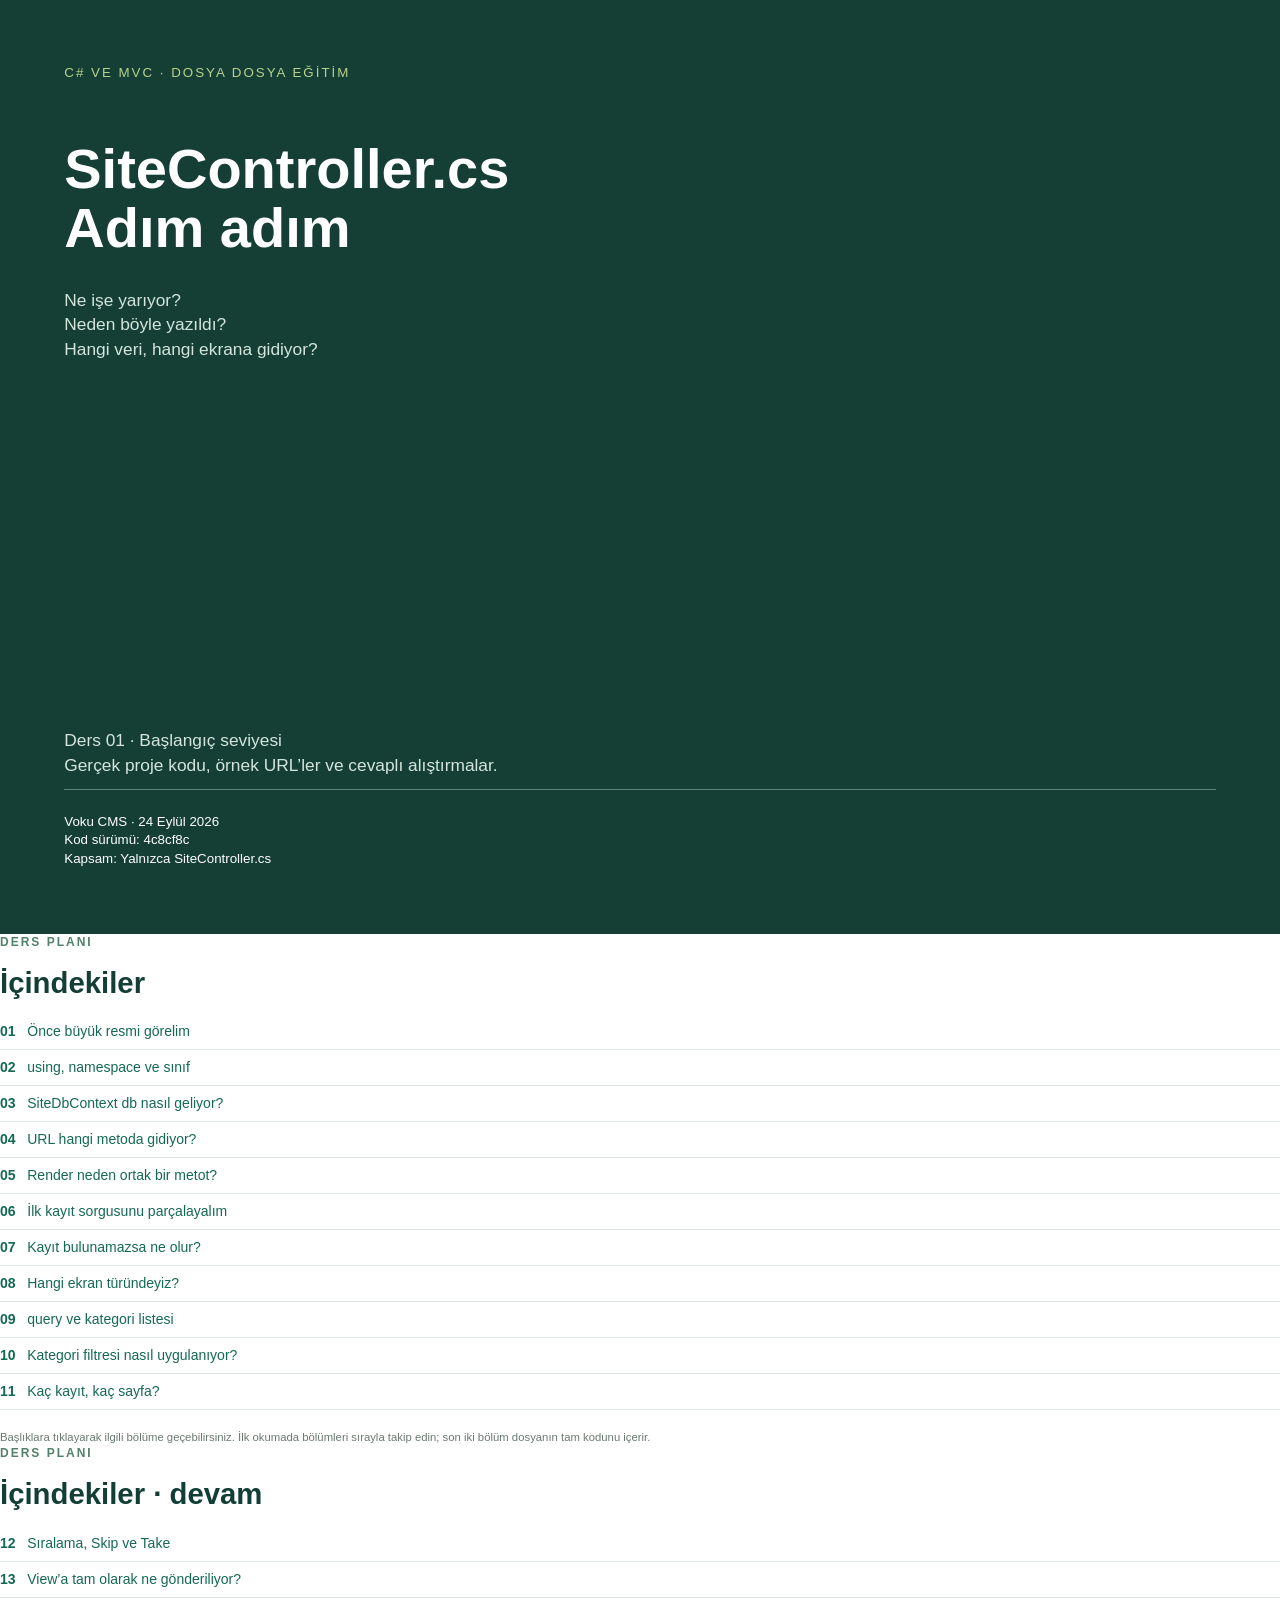
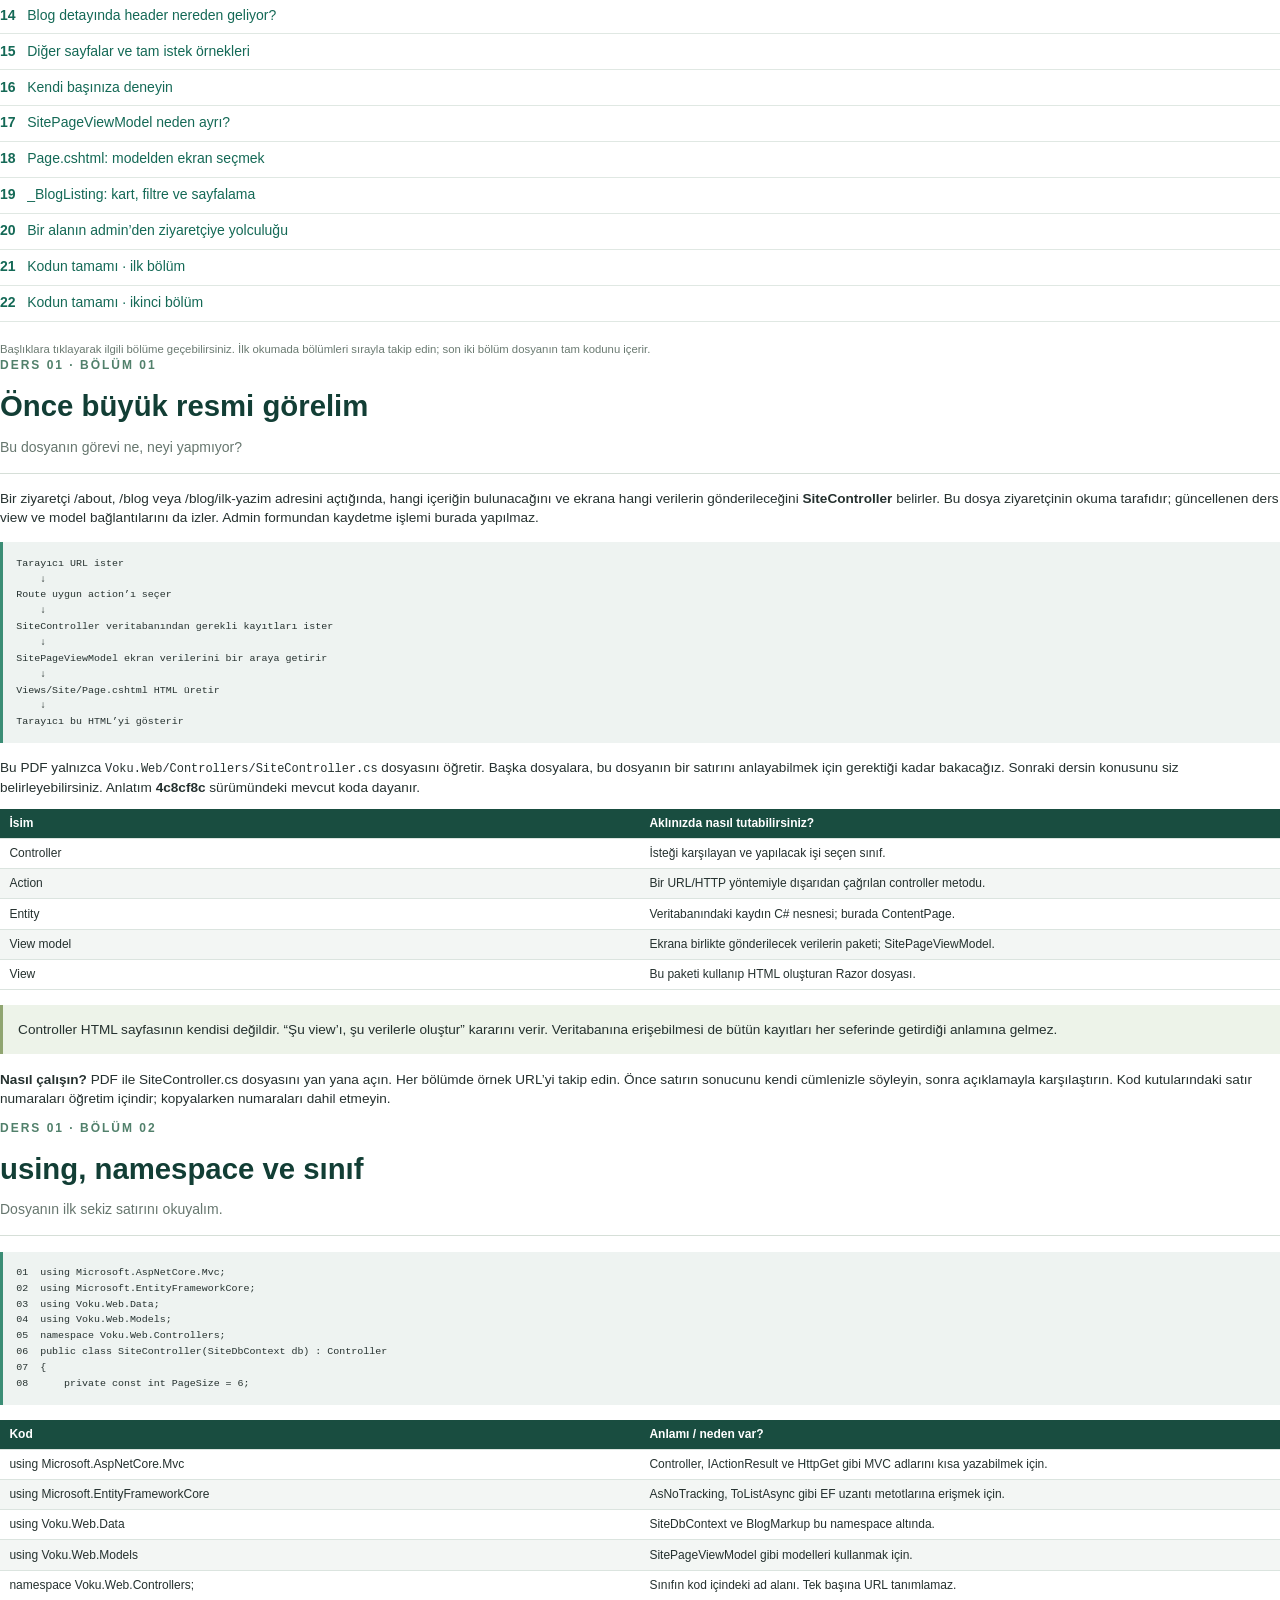
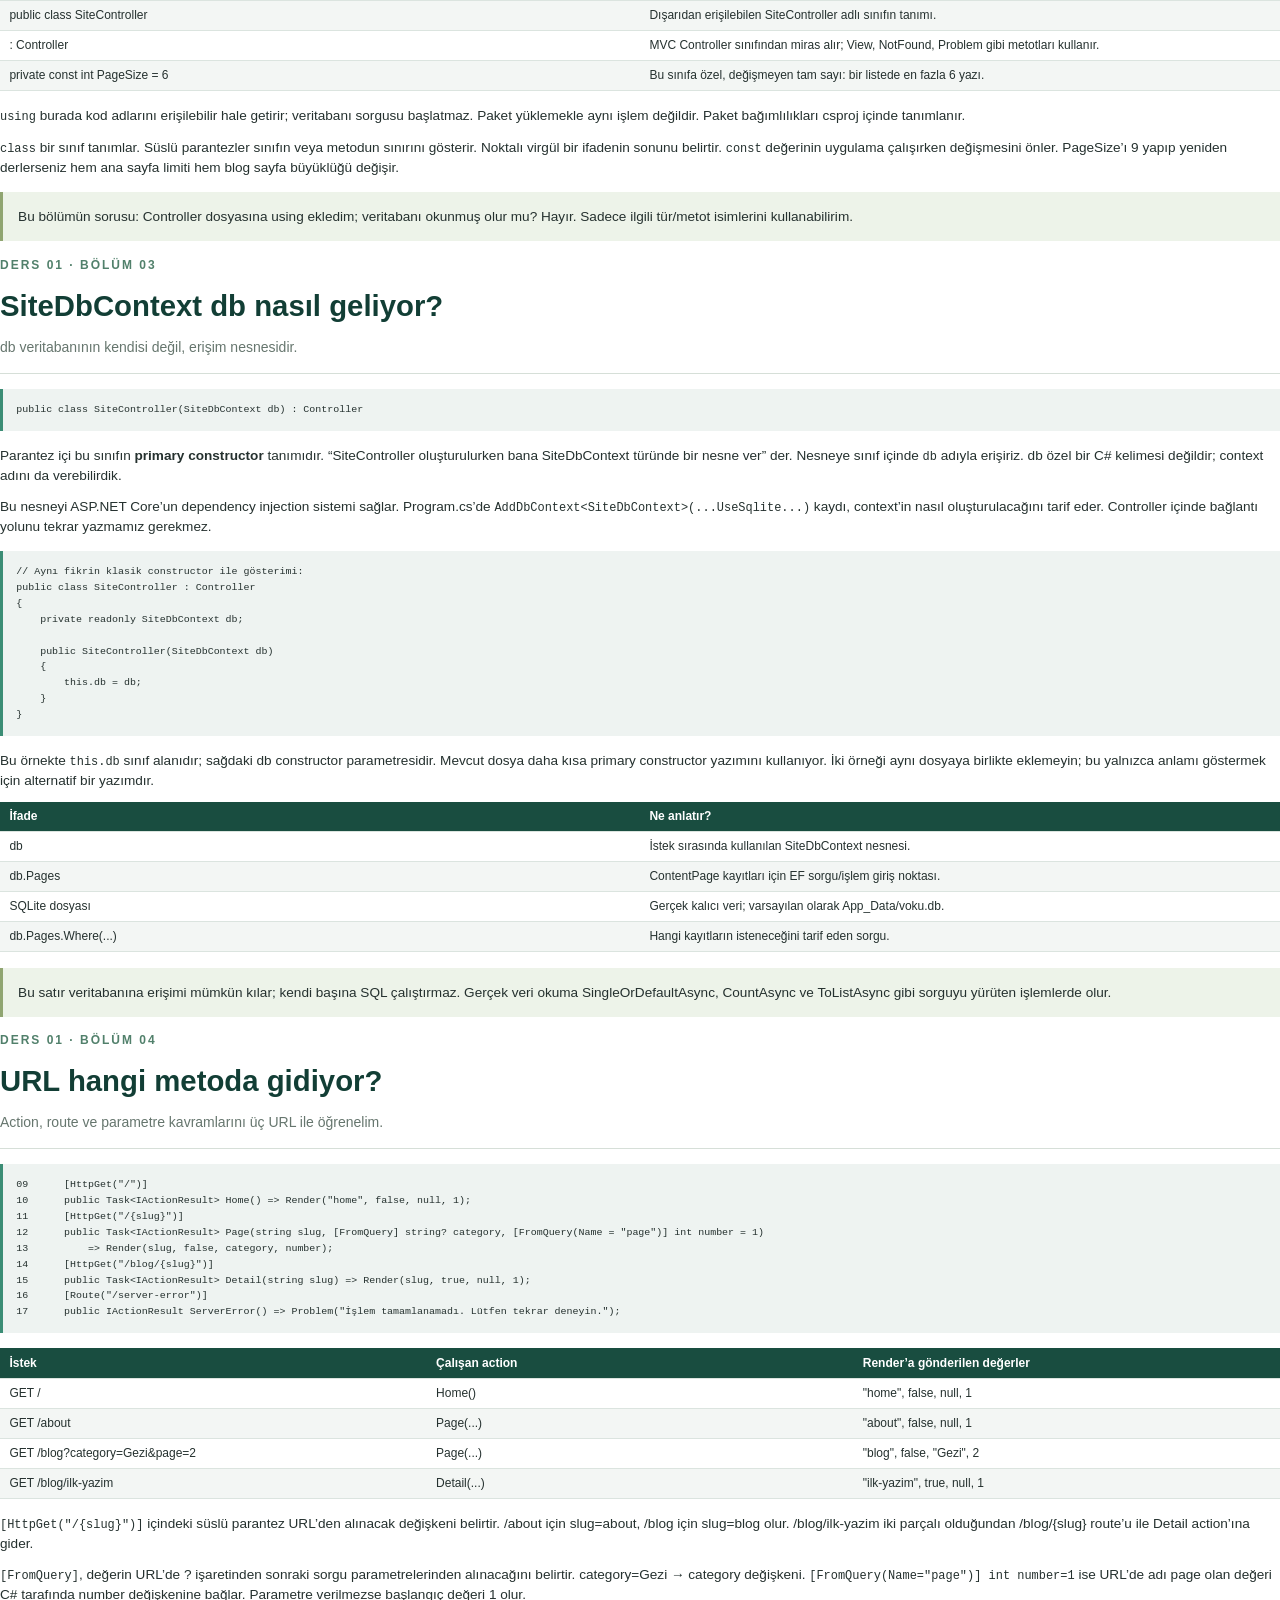
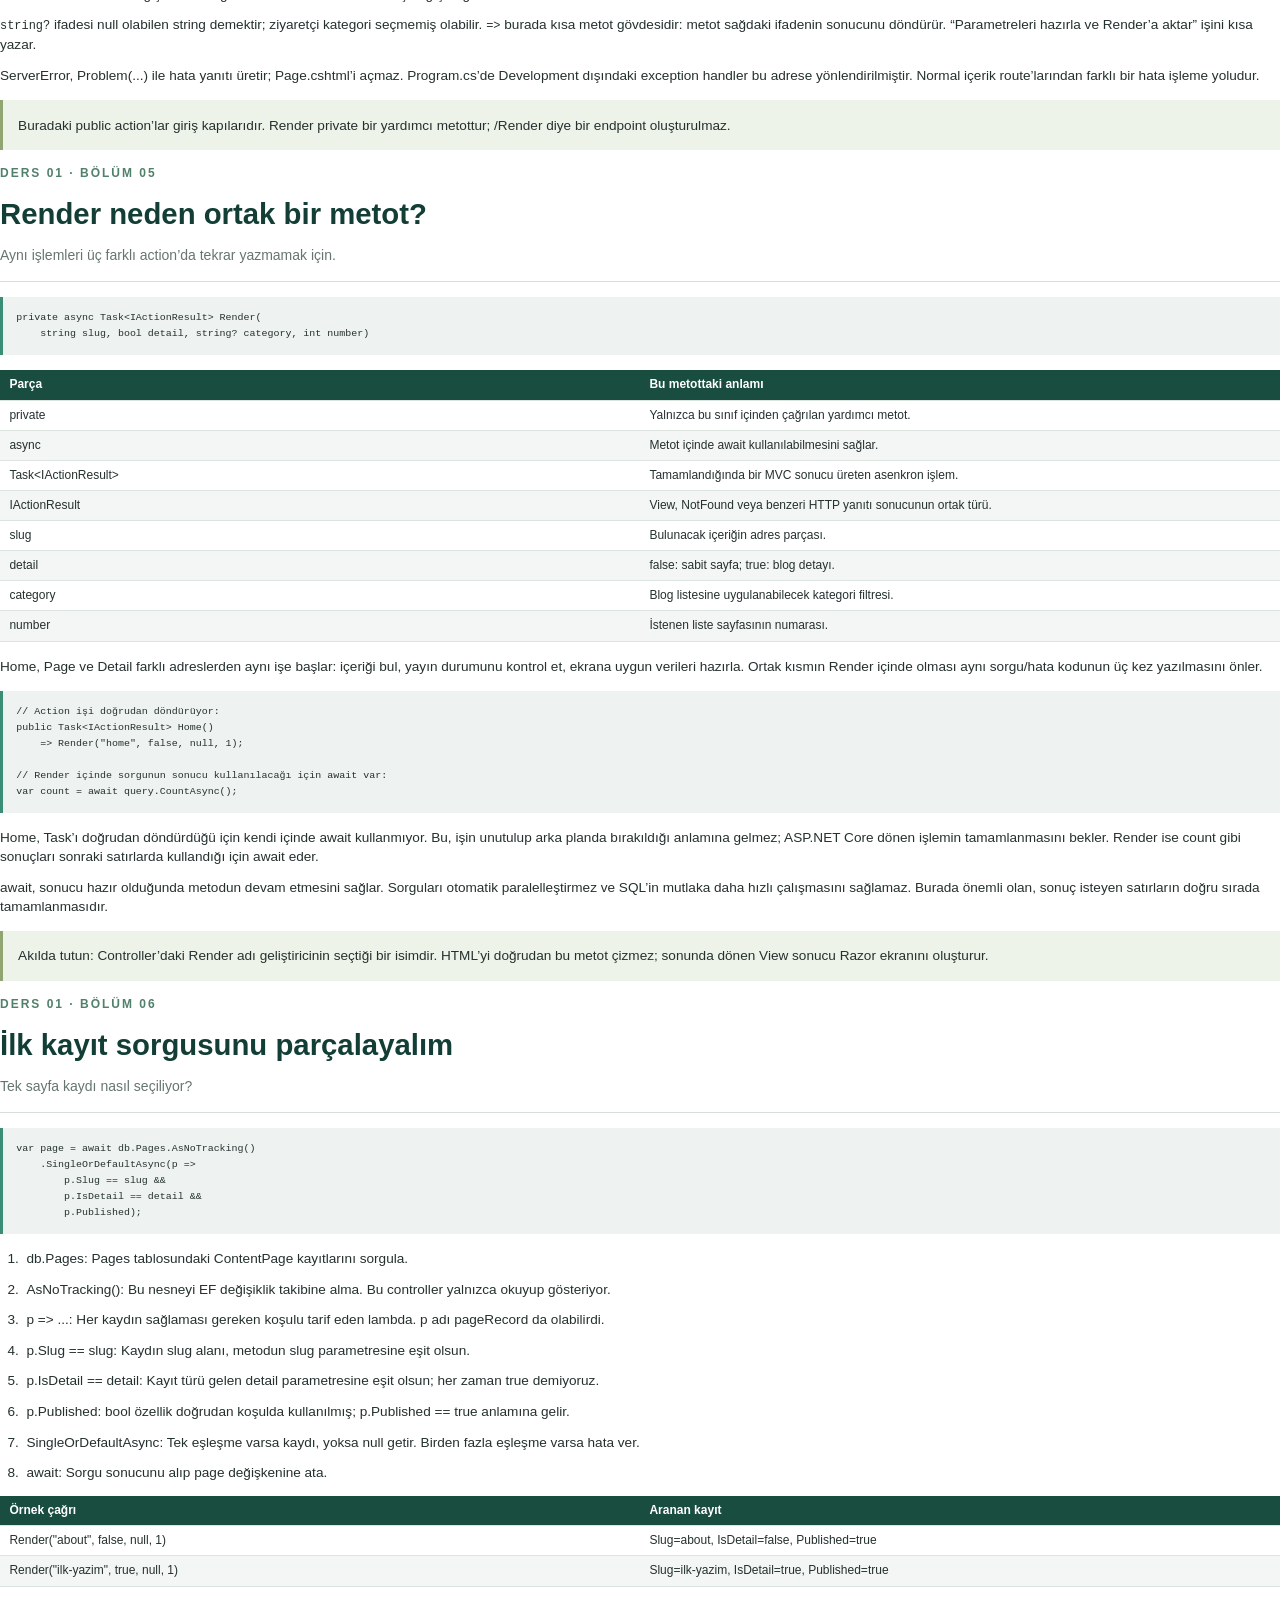
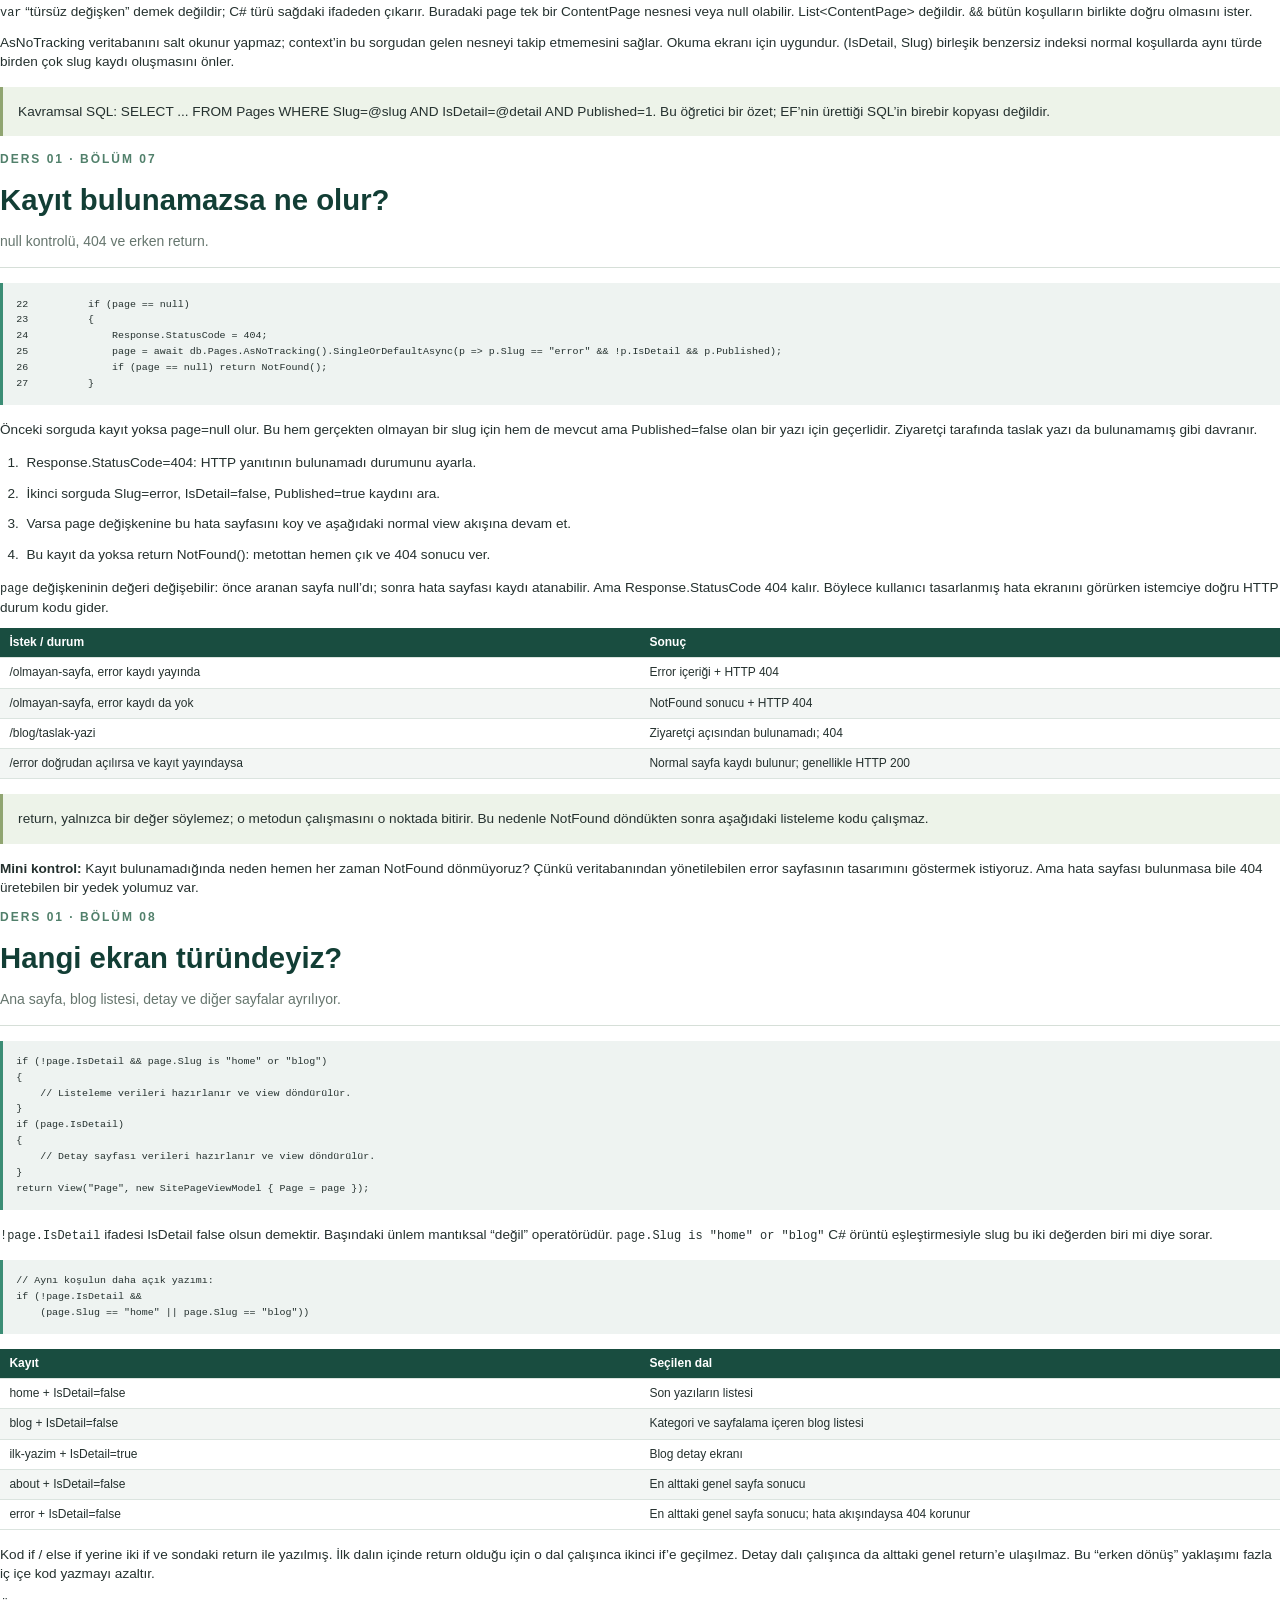
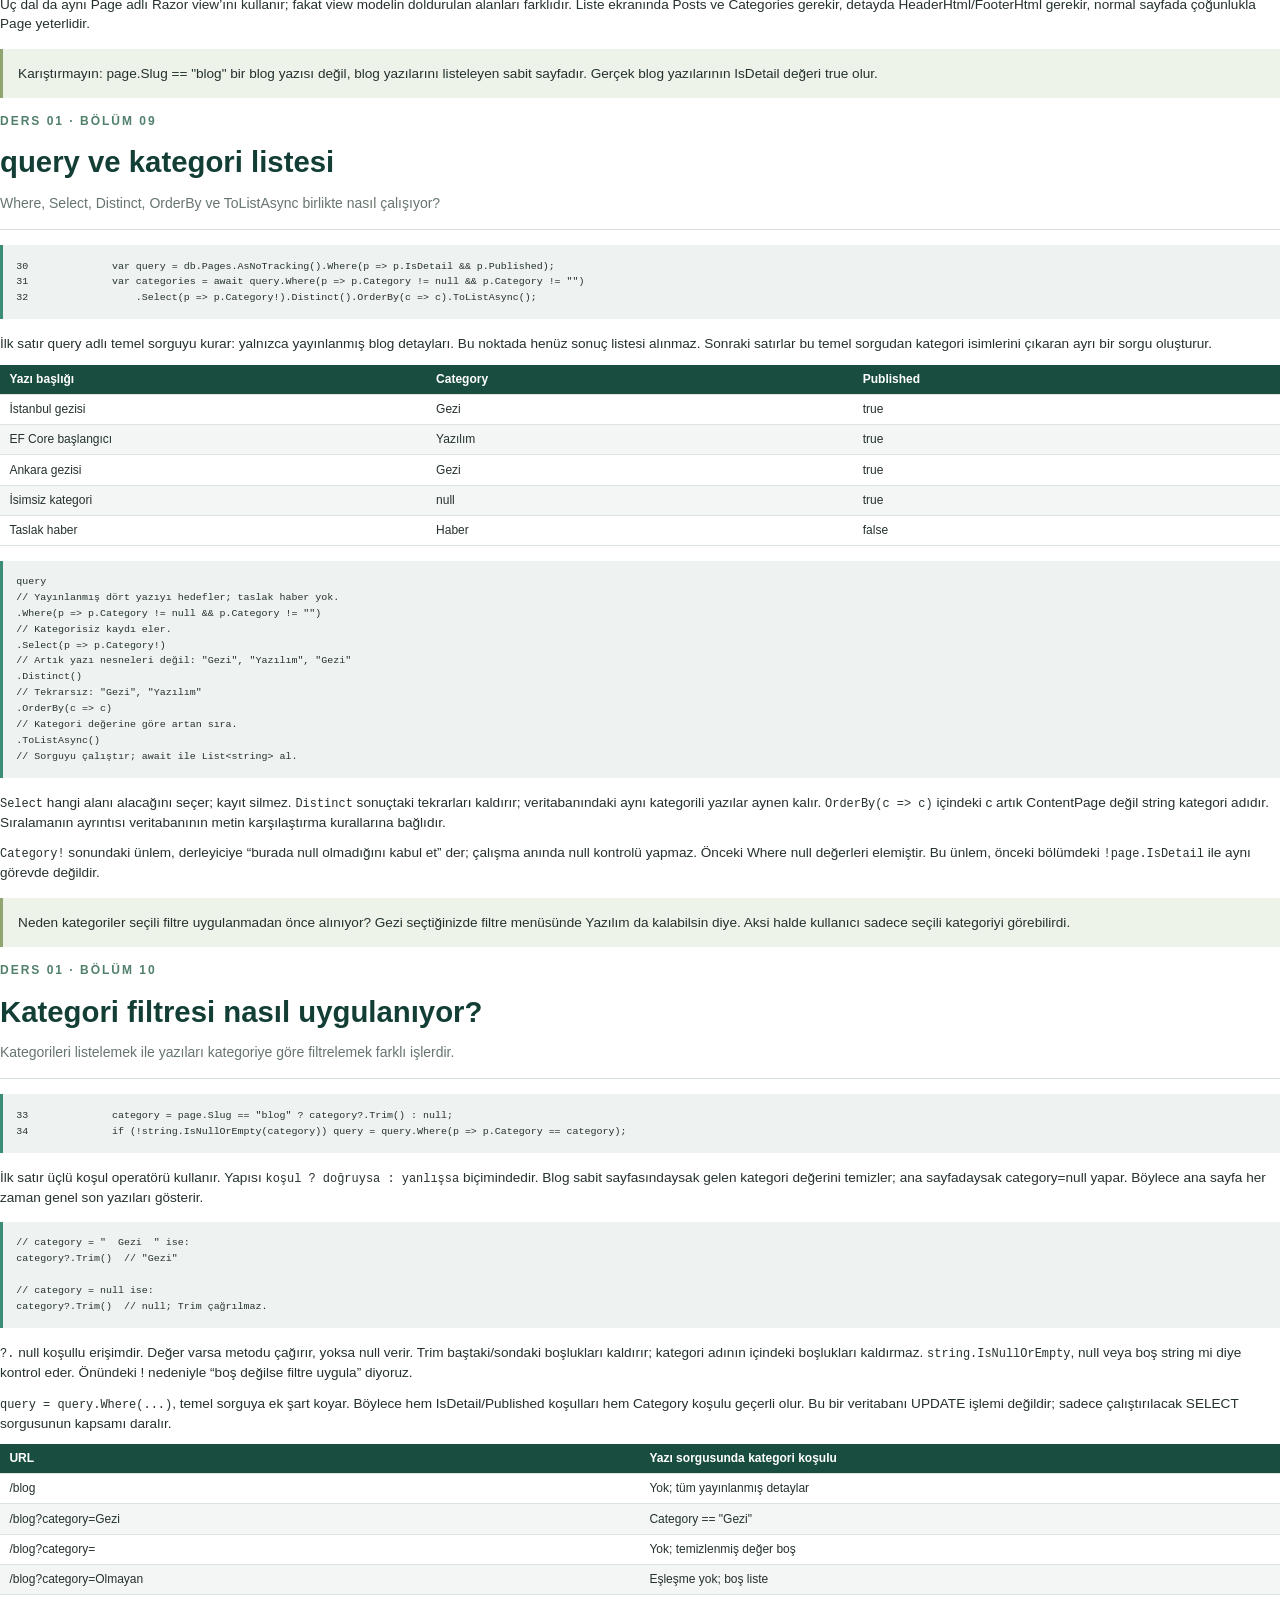
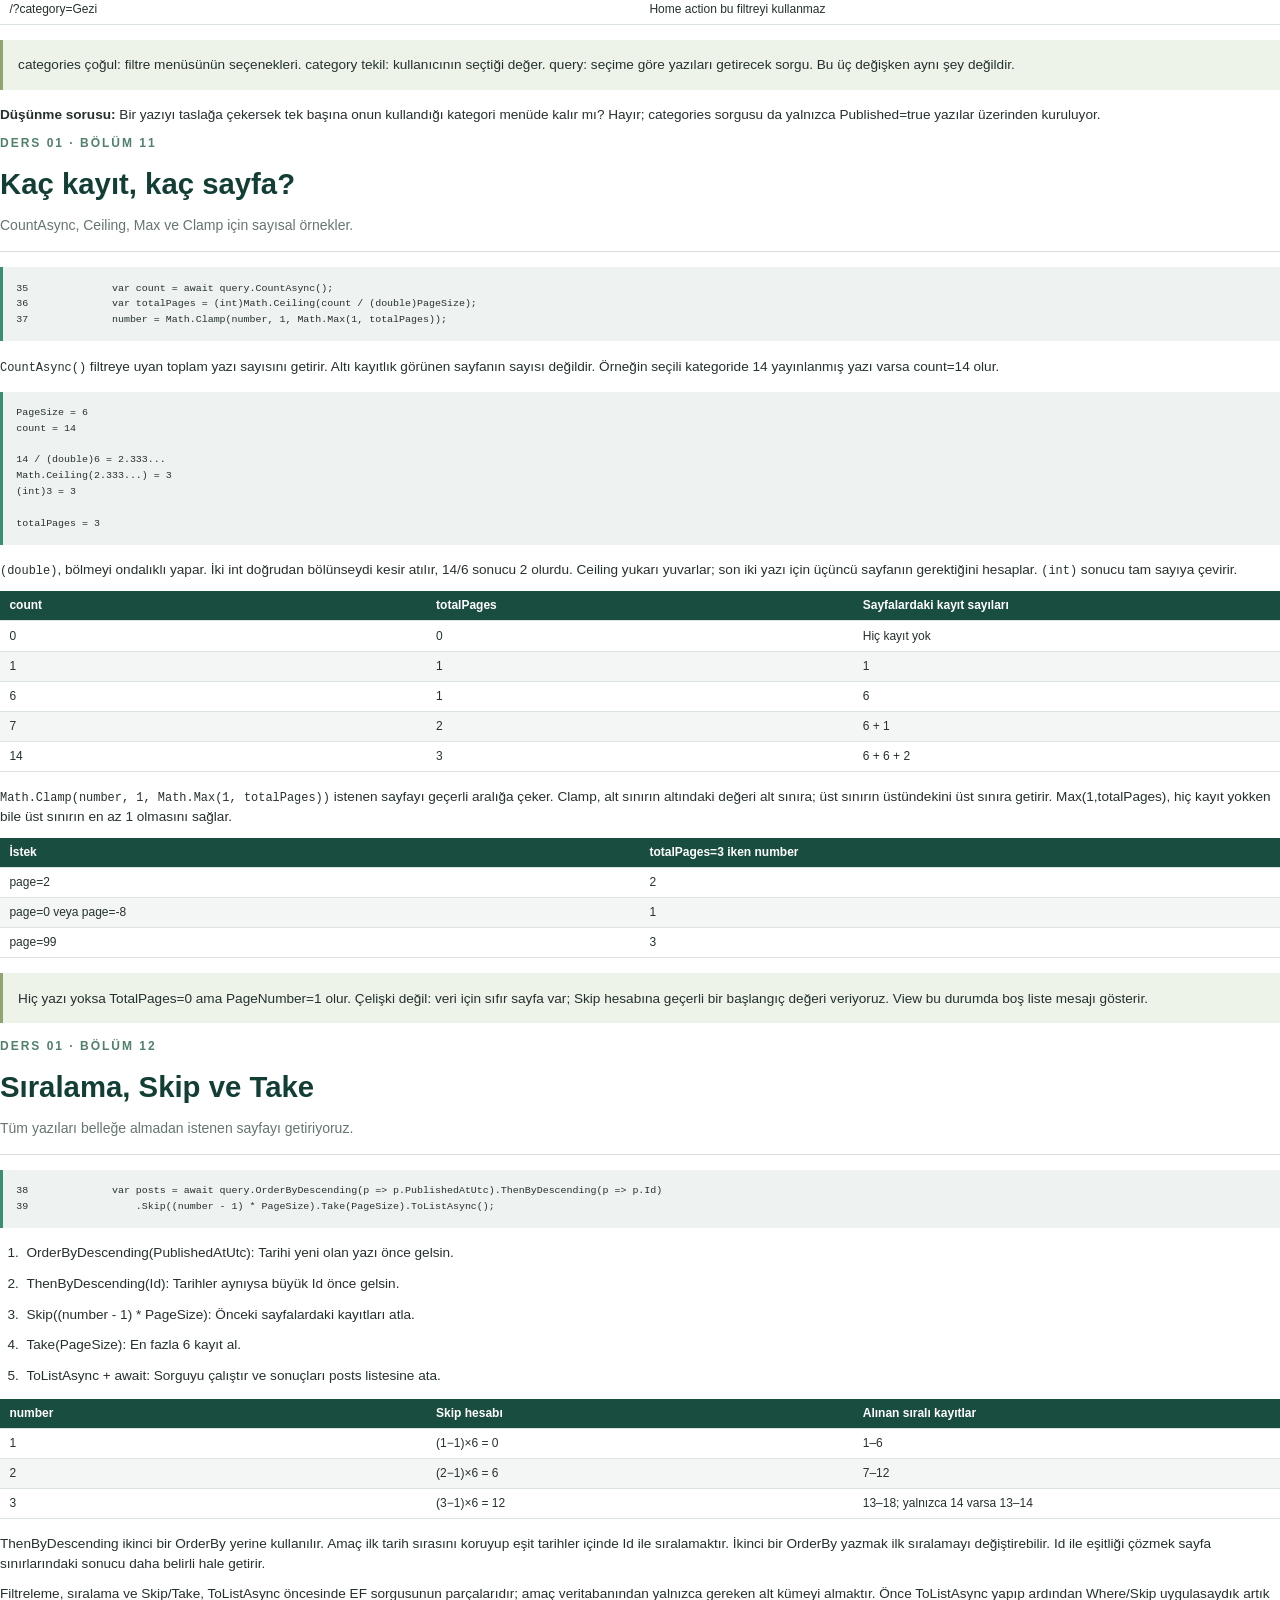
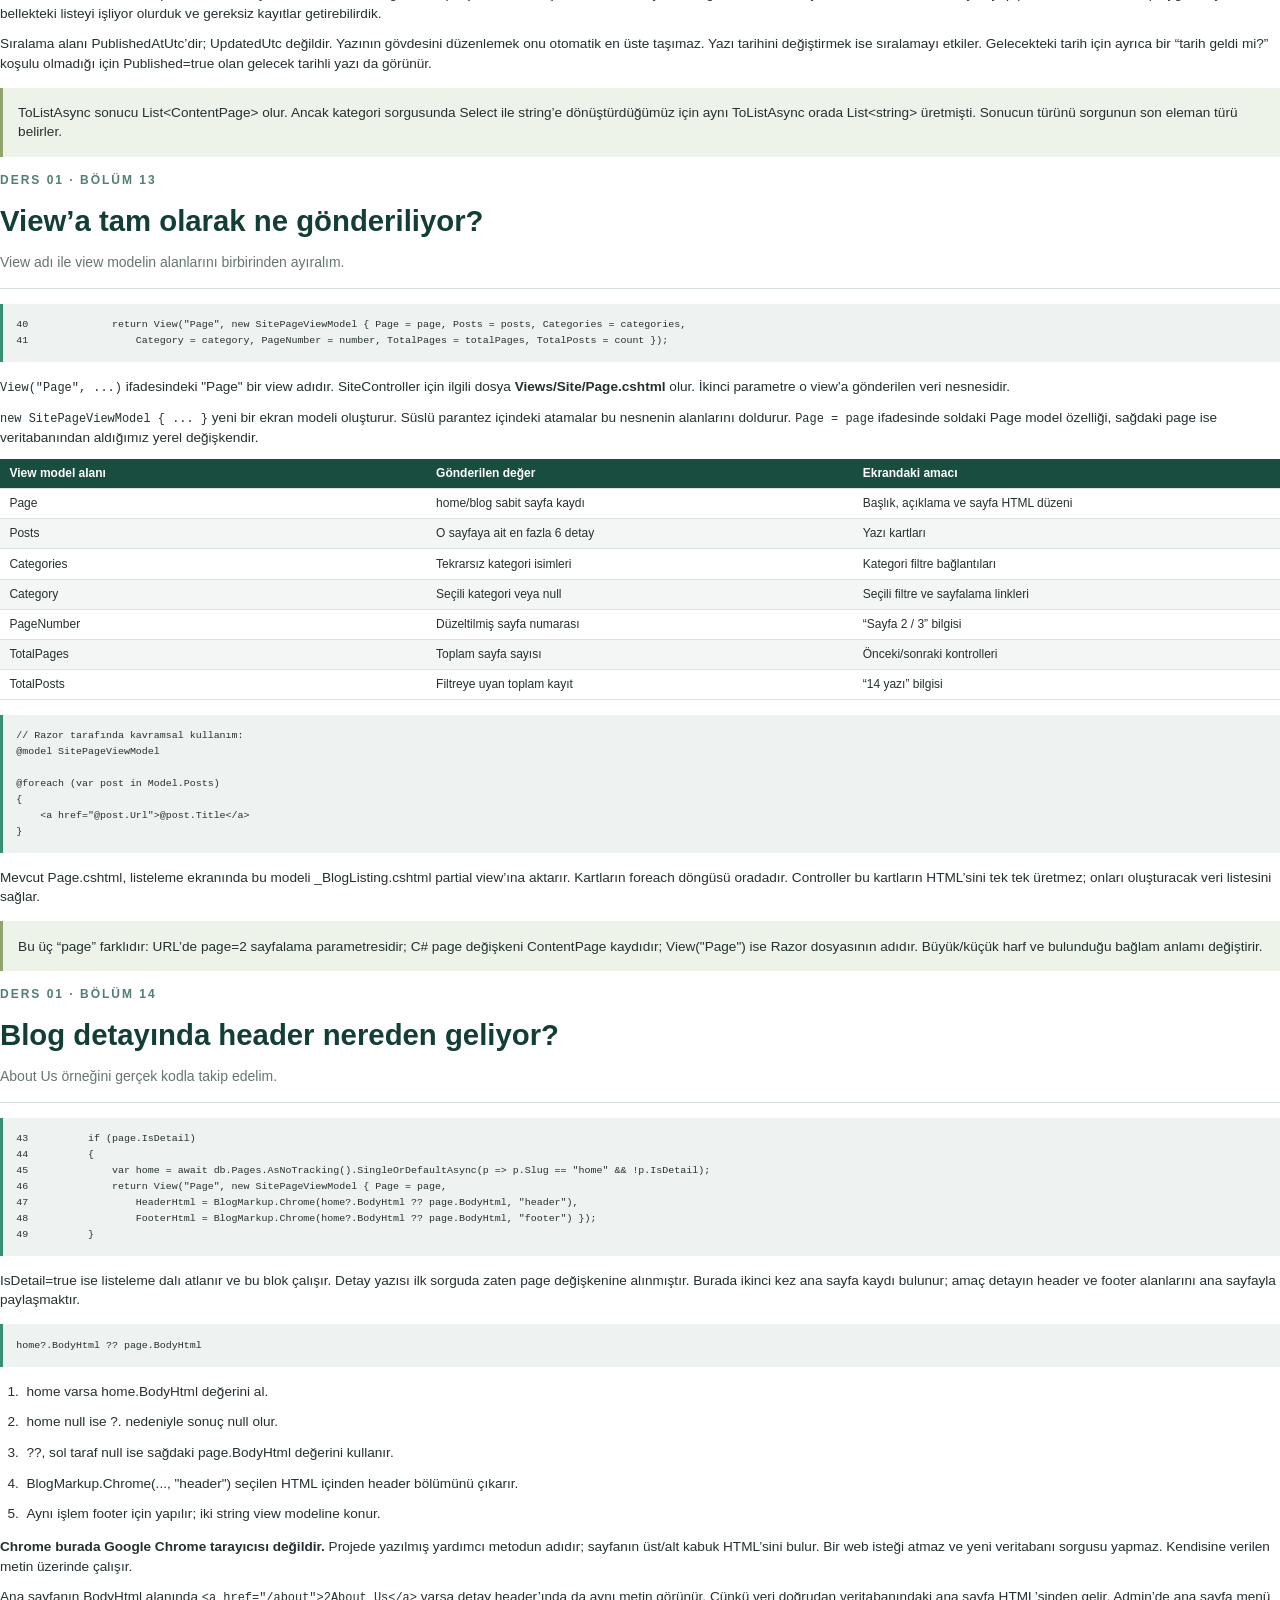
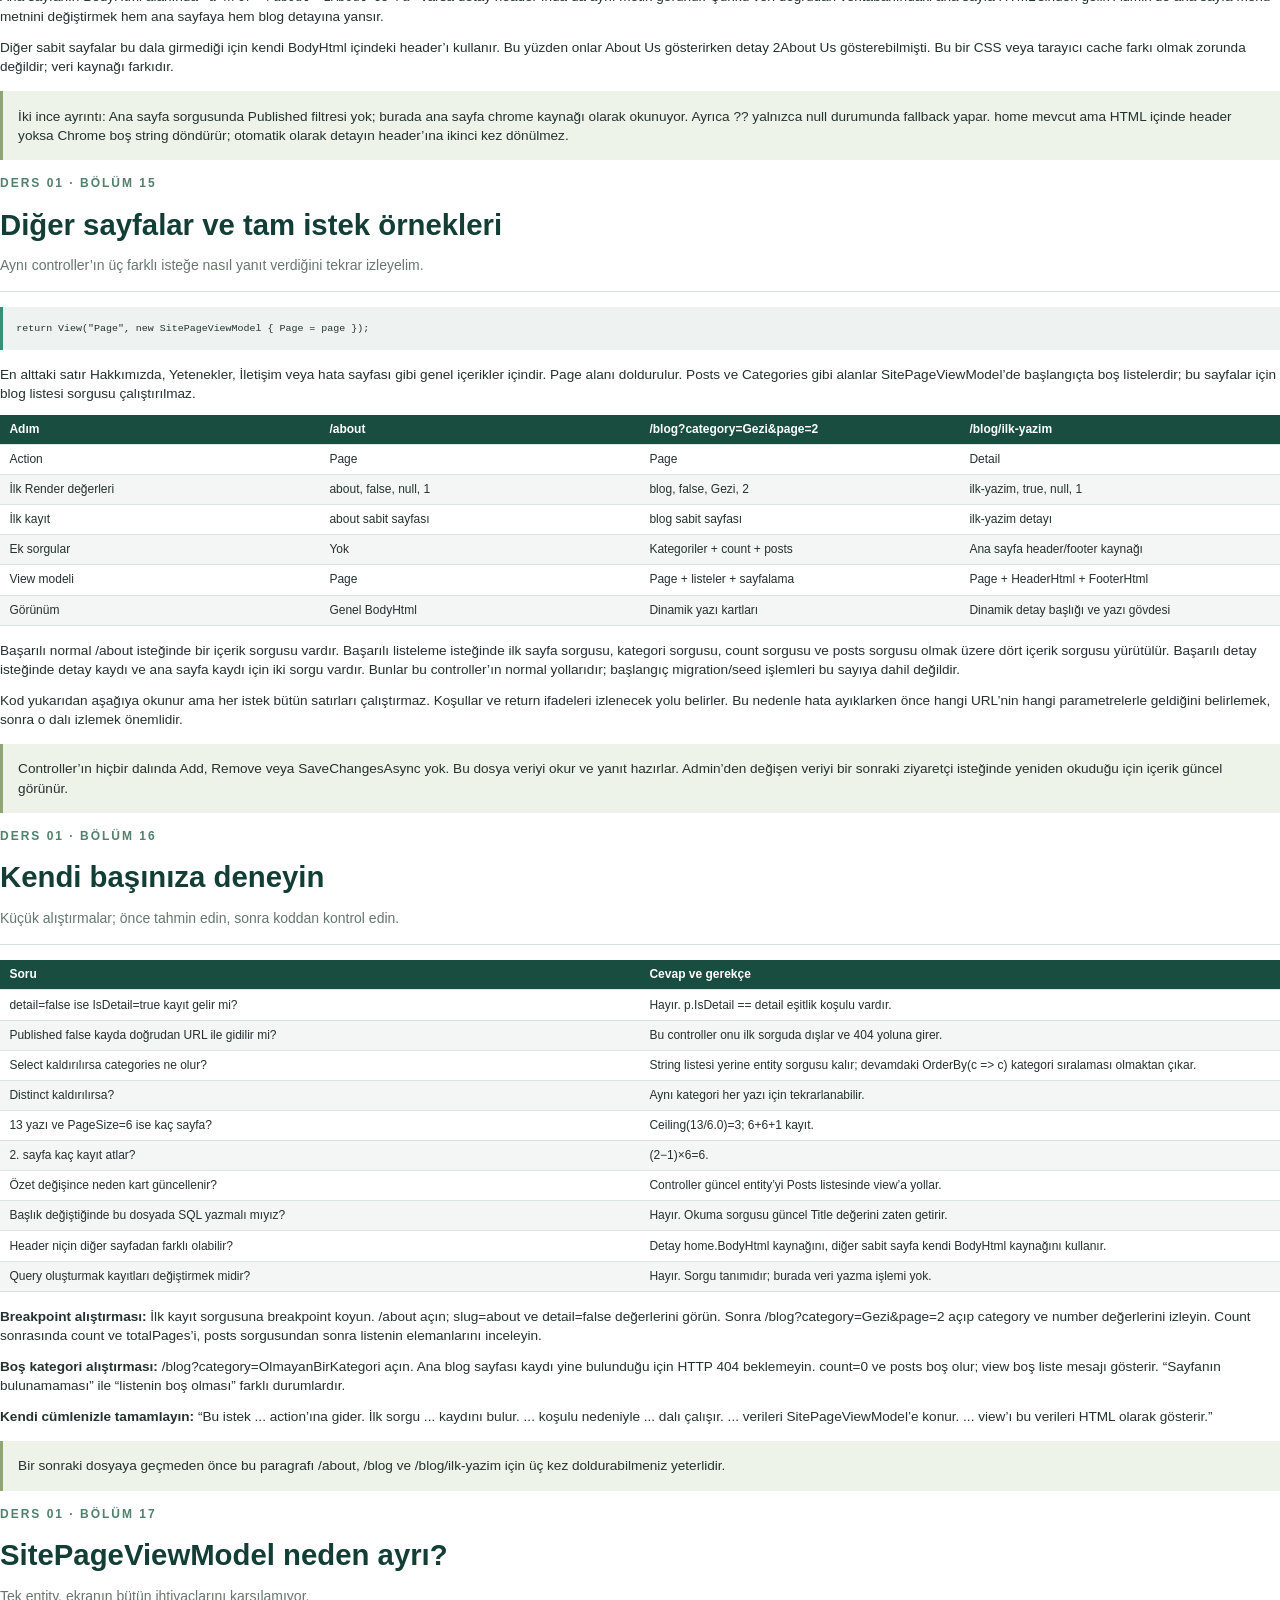
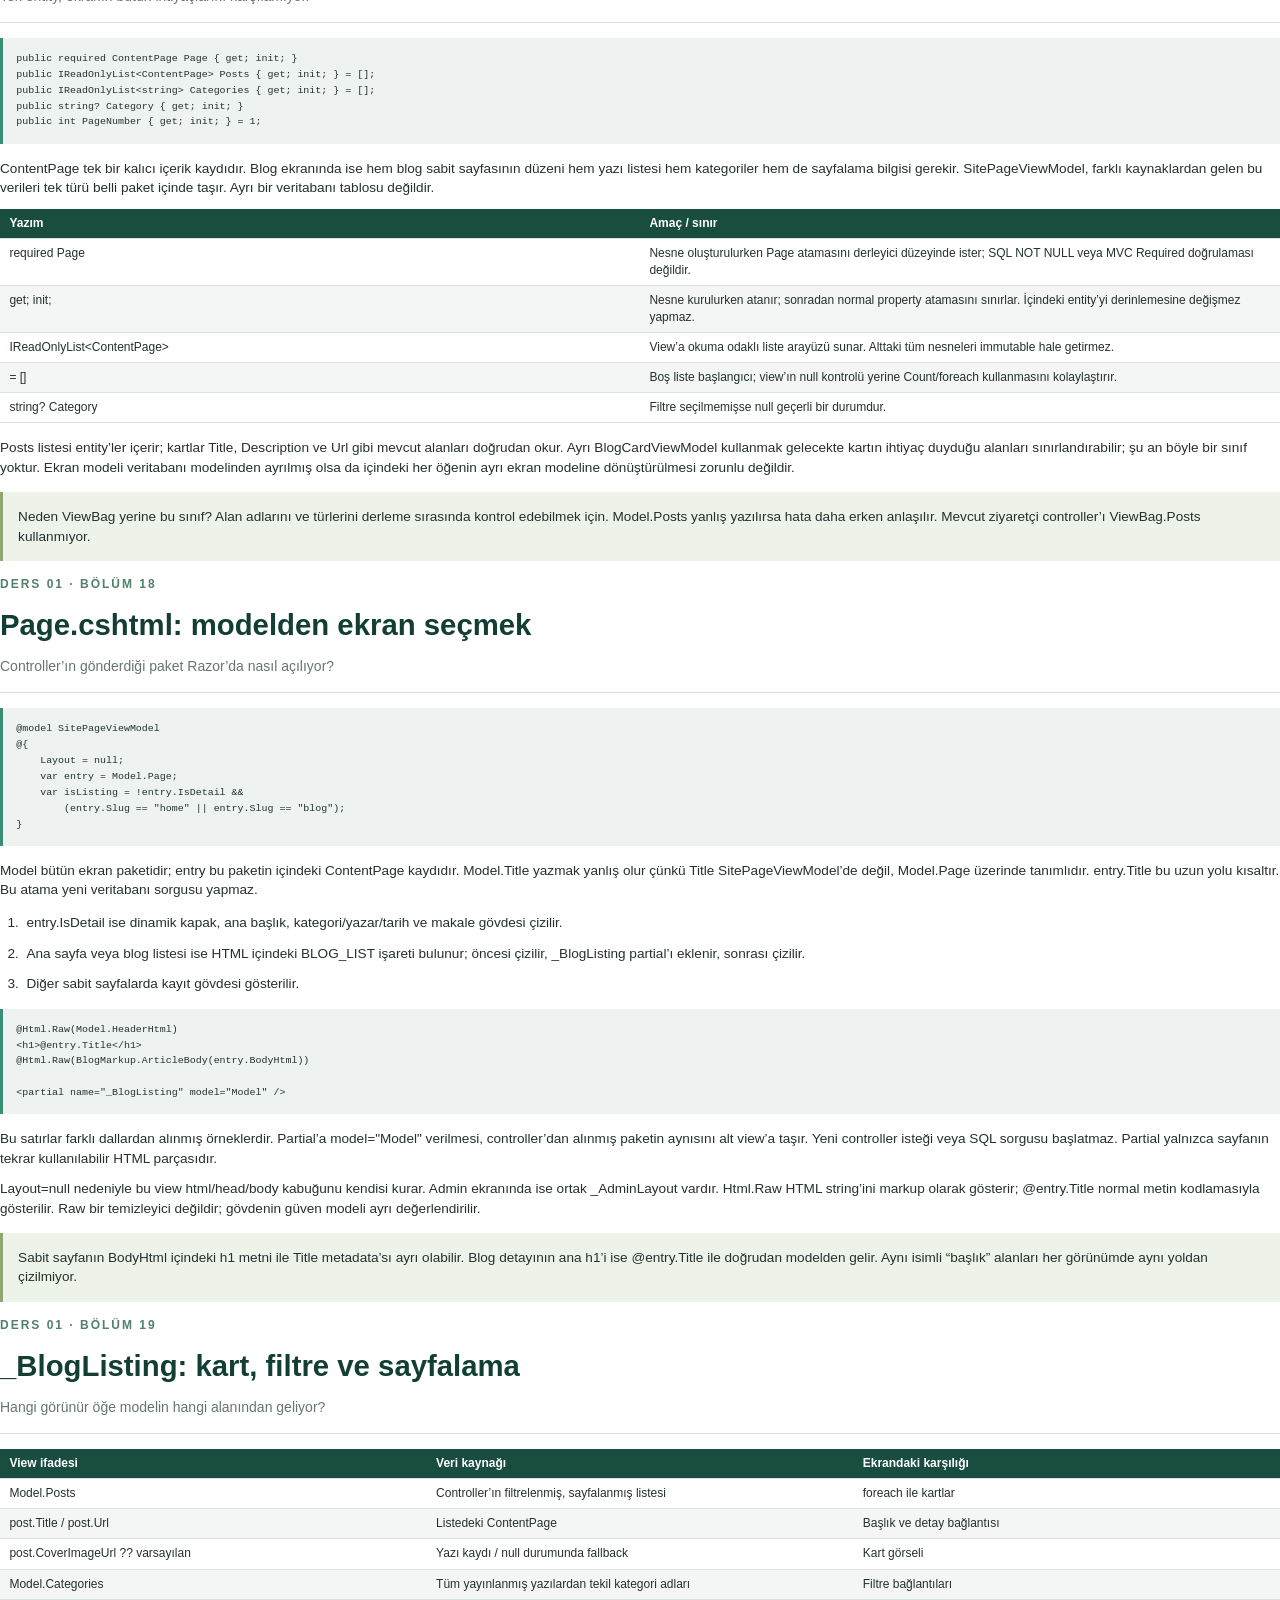
<file: docs/SiteController-Egitimi.html>
<!doctype html><html lang="tr"><head><meta charset="utf-8"><title>SiteController.cs — Adım Adım Eğitim</title><style>
@page{size:A4;margin:17mm 17mm 19mm}*{box-sizing:border-box}body{font-family:Arial,Helvetica,sans-serif;color:#25312f;font-size:10.2pt;line-height:1.42;margin:0}h1{font-size:22pt;line-height:1.15;color:#123e35;margin:4mm 0 4mm}h2{font-size:16pt}p{margin:0 0 3mm}a{color:#146956;text-decoration:none}code{font-family:Menlo,Consolas,monospace;font-size:.88em;overflow-wrap:anywhere}pre{background:#eef3f1;border-left:3px solid #3b8d75;padding:3.5mm;white-space:pre-wrap;overflow-wrap:anywhere;font-size:9pt;line-height:1.45;break-inside:avoid;margin:4mm 0}table{border-collapse:collapse;width:100%;font-size:9pt;margin:3mm 0 4mm;table-layout:fixed}th{background:#194d40;color:white;text-align:left}td,th{padding:1.6mm 2.5mm;vertical-align:top;overflow-wrap:anywhere;border-bottom:1px solid #dbe4df}tr{break-inside:avoid}tr:nth-child(even) td{background:#f3f6f4}thead{display:table-header-group}li{margin:0 0 3mm;padding-left:1mm}ol{padding-left:6mm}aside{padding:4mm;background:#edf3e9;border-left:3px solid #90a571;margin:4mm 0;break-inside:avoid}.chapter{break-before:page}.eyebrow{font-size:9pt;font-weight:bold;letter-spacing:2px;color:#51806b}.goal{font-size:10.5pt;color:#66766e;border-bottom:1px solid #d6dfd8;padding-bottom:4mm;margin-bottom:4mm}.source{break-before:avoid;font-size:8pt;color:#78877e;margin:2mm 0;overflow-wrap:anywhere}.flow{margin:3mm 0;text-align:center;break-inside:avoid}.flow div{border:1px solid #bbd1c5;background:#f0f5f2;border-radius:5px;padding:2mm;font-weight:bold;font-size:10pt}.flow b{display:block;color:#7a9685;font-size:12pt;line-height:1.25}.cover{height:247mm;display:flex;flex-direction:column;justify-content:space-between;background:#153f35;color:white;padding:17mm;break-after:page}.cover h1{font-size:45pt;color:white;line-height:1.05;margin:15mm 0 8mm}.cover p{color:#d4e6dc;font-size:13pt}.cover .tag{color:#b8d28d;letter-spacing:2px;font-size:10pt}.cover .meta{border-top:1px solid #648274;padding-top:6mm;font-size:10pt}.toc{break-before:page}.toc a{display:block;padding:2.4mm 0;border-bottom:1px solid #e0e8e3;font-size:10.5pt}.toc small{display:block;margin-top:5mm;color:#6a7a71}.intro{font-size:12pt}h1,h2,.eyebrow{break-after:avoid}p{orphans:3;widows:3}

pre{font-size:8.5pt;line-height:1.4} .cover h1{font-size:42pt} .toc a{padding:2mm 0} .chapter:last-child pre{font-size:8pt}
</style></head><body><div class="cover"><div><div class="tag">C# VE MVC · DOSYA DOSYA EĞİTİM</div><h1>SiteController.cs<br>Adım adım</h1><p>Ne işe yarıyor?<br>Neden böyle yazıldı?<br>Hangi veri, hangi ekrana gidiyor?</p></div><div><p>Ders 01 · Başlangıç seviyesi<br>Gerçek proje kodu, örnek URL’ler ve cevaplı alıştırmalar.</p><div class="meta">Voku CMS · 24 Eylül 2026<br>Kod sürümü: 4c8cf8c<br>Kapsam: Yalnızca SiteController.cs</div></div></div><section class="toc"><div class="eyebrow">DERS PLANI</div><h1>İçindekiler</h1><a href="#lesson-1"><b>01</b> &nbsp; Önce büyük resmi görelim</a><a href="#lesson-2"><b>02</b> &nbsp; using, namespace ve sınıf</a><a href="#lesson-3"><b>03</b> &nbsp; SiteDbContext db nasıl geliyor?</a><a href="#lesson-4"><b>04</b> &nbsp; URL hangi metoda gidiyor?</a><a href="#lesson-5"><b>05</b> &nbsp; Render neden ortak bir metot?</a><a href="#lesson-6"><b>06</b> &nbsp; İlk kayıt sorgusunu parçalayalım</a><a href="#lesson-7"><b>07</b> &nbsp; Kayıt bulunamazsa ne olur?</a><a href="#lesson-8"><b>08</b> &nbsp; Hangi ekran türündeyiz?</a><a href="#lesson-9"><b>09</b> &nbsp; query ve kategori listesi</a><a href="#lesson-10"><b>10</b> &nbsp; Kategori filtresi nasıl uygulanıyor?</a><a href="#lesson-11"><b>11</b> &nbsp; Kaç kayıt, kaç sayfa?</a><small>Başlıklara tıklayarak ilgili bölüme geçebilirsiniz. İlk okumada bölümleri sırayla takip edin; son iki bölüm dosyanın tam kodunu içerir.</small></section><section class="toc"><div class="eyebrow">DERS PLANI</div><h1>İçindekiler · devam</h1><a href="#lesson-12"><b>12</b> &nbsp; Sıralama, Skip ve Take</a><a href="#lesson-13"><b>13</b> &nbsp; View’a tam olarak ne gönderiliyor?</a><a href="#lesson-14"><b>14</b> &nbsp; Blog detayında header nereden geliyor?</a><a href="#lesson-15"><b>15</b> &nbsp; Diğer sayfalar ve tam istek örnekleri</a><a href="#lesson-16"><b>16</b> &nbsp; Kendi başınıza deneyin</a><a href="#lesson-17"><b>17</b> &nbsp; SitePageViewModel neden ayrı?</a><a href="#lesson-18"><b>18</b> &nbsp; Page.cshtml: modelden ekran seçmek</a><a href="#lesson-19"><b>19</b> &nbsp; _BlogListing: kart, filtre ve sayfalama</a><a href="#lesson-20"><b>20</b> &nbsp; Bir alanın admin’den ziyaretçiye yolculuğu</a><a href="#lesson-21"><b>21</b> &nbsp; Kodun tamamı · ilk bölüm</a><a href="#lesson-22"><b>22</b> &nbsp; Kodun tamamı · ikinci bölüm</a><small>Başlıklara tıklayarak ilgili bölüme geçebilirsiniz. İlk okumada bölümleri sırayla takip edin; son iki bölüm dosyanın tam kodunu içerir.</small></section><section class="chapter" id="lesson-1"><div class="eyebrow">DERS 01 · BÖLÜM 01</div><h1>Önce büyük resmi görelim</h1><p class="goal">Bu dosyanın görevi ne, neyi yapmıyor?</p><p>Bir ziyaretçi /about, /blog veya /blog/ilk-yazim adresini açtığında, hangi içeriğin bulunacağını ve ekrana hangi verilerin gönderileceğini <b>SiteController</b> belirler. Bu dosya ziyaretçinin okuma tarafıdır; güncellenen ders view ve model bağlantılarını da izler. Admin formundan kaydetme işlemi burada yapılmaz.</p><pre><code>Tarayıcı URL ister
    ↓
Route uygun action’ı seçer
    ↓
SiteController veritabanından gerekli kayıtları ister
    ↓
SitePageViewModel ekran verilerini bir araya getirir
    ↓
Views/Site/Page.cshtml HTML üretir
    ↓
Tarayıcı bu HTML’yi gösterir</code></pre><p>Bu PDF yalnızca <code>Voku.Web/Controllers/SiteController.cs</code> dosyasını öğretir. Başka dosyalara, bu dosyanın bir satırını anlayabilmek için gerektiği kadar bakacağız. Sonraki dersin konusunu siz belirleyebilirsiniz. Anlatım <b>4c8cf8c</b> sürümündeki mevcut koda dayanır.</p><table><thead><tr><th>İsim</th><th>Aklınızda nasıl tutabilirsiniz?</th></tr></thead><tbody><tr><td>Controller</td><td>İsteği karşılayan ve yapılacak işi seçen sınıf.</td></tr><tr><td>Action</td><td>Bir URL/HTTP yöntemiyle dışarıdan çağrılan controller metodu.</td></tr><tr><td>Entity</td><td>Veritabanındaki kaydın C# nesnesi; burada ContentPage.</td></tr><tr><td>View model</td><td>Ekrana birlikte gönderilecek verilerin paketi; SitePageViewModel.</td></tr><tr><td>View</td><td>Bu paketi kullanıp HTML oluşturan Razor dosyası.</td></tr></tbody></table><aside>Controller HTML sayfasının kendisi değildir. “Şu view’ı, şu verilerle oluştur” kararını verir. Veritabanına erişebilmesi de bütün kayıtları her seferinde getirdiği anlamına gelmez.</aside><p><b>Nasıl çalışın?</b> PDF ile SiteController.cs dosyasını yan yana açın. Her bölümde örnek URL’yi takip edin. Önce satırın sonucunu kendi cümlenizle söyleyin, sonra açıklamayla karşılaştırın. Kod kutularındaki satır numaraları öğretim içindir; kopyalarken numaraları dahil etmeyin.</p></section><section class="chapter" id="lesson-2"><div class="eyebrow">DERS 01 · BÖLÜM 02</div><h1>using, namespace ve sınıf</h1><p class="goal">Dosyanın ilk sekiz satırını okuyalım.</p><pre><code>01  using Microsoft.AspNetCore.Mvc;
02  using Microsoft.EntityFrameworkCore;
03  using Voku.Web.Data;
04  using Voku.Web.Models;
05  namespace Voku.Web.Controllers;
06  public class SiteController(SiteDbContext db) : Controller
07  {
08      private const int PageSize = 6;</code></pre><table><thead><tr><th>Kod</th><th>Anlamı / neden var?</th></tr></thead><tbody><tr><td>using Microsoft.AspNetCore.Mvc</td><td>Controller, IActionResult ve HttpGet gibi MVC adlarını kısa yazabilmek için.</td></tr><tr><td>using Microsoft.EntityFrameworkCore</td><td>AsNoTracking, ToListAsync gibi EF uzantı metotlarına erişmek için.</td></tr><tr><td>using Voku.Web.Data</td><td>SiteDbContext ve BlogMarkup bu namespace altında.</td></tr><tr><td>using Voku.Web.Models</td><td>SitePageViewModel gibi modelleri kullanmak için.</td></tr><tr><td>namespace Voku.Web.Controllers;</td><td>Sınıfın kod içindeki ad alanı. Tek başına URL tanımlamaz.</td></tr><tr><td>public class SiteController</td><td>Dışarıdan erişilebilen SiteController adlı sınıfın tanımı.</td></tr><tr><td>: Controller</td><td>MVC Controller sınıfından miras alır; View, NotFound, Problem gibi metotları kullanır.</td></tr><tr><td>private const int PageSize = 6</td><td>Bu sınıfa özel, değişmeyen tam sayı: bir listede en fazla 6 yazı.</td></tr></tbody></table><p><code>using</code> burada kod adlarını erişilebilir hale getirir; veritabanı sorgusu başlatmaz. Paket yüklemekle aynı işlem değildir. Paket bağımlılıkları csproj içinde tanımlanır.</p><p><code>class</code> bir sınıf tanımlar. Süslü parantezler sınıfın veya metodun sınırını gösterir. Noktalı virgül bir ifadenin sonunu belirtir. <code>const</code> değerinin uygulama çalışırken değişmesini önler. PageSize’ı 9 yapıp yeniden derlerseniz hem ana sayfa limiti hem blog sayfa büyüklüğü değişir.</p><aside>Bu bölümün sorusu: Controller dosyasına using ekledim; veritabanı okunmuş olur mu? Hayır. Sadece ilgili tür/metot isimlerini kullanabilirim.</aside></section><section class="chapter" id="lesson-3"><div class="eyebrow">DERS 01 · BÖLÜM 03</div><h1>SiteDbContext db nasıl geliyor?</h1><p class="goal">db veritabanının kendisi değil, erişim nesnesidir.</p><pre><code>public class SiteController(SiteDbContext db) : Controller</code></pre><p>Parantez içi bu sınıfın <b>primary constructor</b> tanımıdır. “SiteController oluşturulurken bana SiteDbContext türünde bir nesne ver” der. Nesneye sınıf içinde <code>db</code> adıyla erişiriz. db özel bir C# kelimesi değildir; context adını da verebilirdik.</p><p>Bu nesneyi ASP.NET Core’un dependency injection sistemi sağlar. Program.cs’de <code>AddDbContext&lt;SiteDbContext&gt;(...UseSqlite...)</code> kaydı, context’in nasıl oluşturulacağını tarif eder. Controller içinde bağlantı yolunu tekrar yazmamız gerekmez.</p><pre><code>// Aynı fikrin klasik constructor ile gösterimi:
public class SiteController : Controller
{
    private readonly SiteDbContext db;

    public SiteController(SiteDbContext db)
    {
        this.db = db;
    }
}</code></pre><p>Bu örnekte <code>this.db</code> sınıf alanıdır; sağdaki db constructor parametresidir. Mevcut dosya daha kısa primary constructor yazımını kullanıyor. İki örneği aynı dosyaya birlikte eklemeyin; bu yalnızca anlamı göstermek için alternatif bir yazımdır.</p><table><thead><tr><th>İfade</th><th>Ne anlatır?</th></tr></thead><tbody><tr><td>db</td><td>İstek sırasında kullanılan SiteDbContext nesnesi.</td></tr><tr><td>db.Pages</td><td>ContentPage kayıtları için EF sorgu/işlem giriş noktası.</td></tr><tr><td>SQLite dosyası</td><td>Gerçek kalıcı veri; varsayılan olarak App_Data/voku.db.</td></tr><tr><td>db.Pages.Where(...)</td><td>Hangi kayıtların isteneceğini tarif eden sorgu.</td></tr></tbody></table><aside>Bu satır veritabanına erişimi mümkün kılar; kendi başına SQL çalıştırmaz. Gerçek veri okuma SingleOrDefaultAsync, CountAsync ve ToListAsync gibi sorguyu yürüten işlemlerde olur.</aside></section><section class="chapter" id="lesson-4"><div class="eyebrow">DERS 01 · BÖLÜM 04</div><h1>URL hangi metoda gidiyor?</h1><p class="goal">Action, route ve parametre kavramlarını üç URL ile öğrenelim.</p><pre><code>09      [HttpGet(&quot;/&quot;)]
10      public Task&lt;IActionResult&gt; Home() =&gt; Render(&quot;home&quot;, false, null, 1);
11      [HttpGet(&quot;/{slug}&quot;)]
12      public Task&lt;IActionResult&gt; Page(string slug, [FromQuery] string? category, [FromQuery(Name = &quot;page&quot;)] int number = 1)
13          =&gt; Render(slug, false, category, number);
14      [HttpGet(&quot;/blog/{slug}&quot;)]
15      public Task&lt;IActionResult&gt; Detail(string slug) =&gt; Render(slug, true, null, 1);
16      [Route(&quot;/server-error&quot;)]
17      public IActionResult ServerError() =&gt; Problem(&quot;İşlem tamamlanamadı. Lütfen tekrar deneyin.&quot;);</code></pre><table><thead><tr><th>İstek</th><th>Çalışan action</th><th>Render’a gönderilen değerler</th></tr></thead><tbody><tr><td>GET /</td><td>Home()</td><td>&quot;home&quot;, false, null, 1</td></tr><tr><td>GET /about</td><td>Page(...)</td><td>&quot;about&quot;, false, null, 1</td></tr><tr><td>GET /blog?category=Gezi&amp;page=2</td><td>Page(...)</td><td>&quot;blog&quot;, false, &quot;Gezi&quot;, 2</td></tr><tr><td>GET /blog/ilk-yazim</td><td>Detail(...)</td><td>&quot;ilk-yazim&quot;, true, null, 1</td></tr></tbody></table><p><code>[HttpGet("/{slug}")]</code> içindeki süslü parantez URL’den alınacak değişkeni belirtir. /about için slug=about, /blog için slug=blog olur. /blog/ilk-yazim iki parçalı olduğundan /blog/{slug} route’u ile Detail action’ına gider.</p><p><code>[FromQuery]</code>, değerin URL’de ? işaretinden sonraki sorgu parametrelerinden alınacağını belirtir. category=Gezi → category değişkeni. <code>[FromQuery(Name="page")] int number=1</code> ise URL’de adı page olan değeri C# tarafında number değişkenine bağlar. Parametre verilmezse başlangıç değeri 1 olur.</p><p><code>string?</code> ifadesi null olabilen string demektir; ziyaretçi kategori seçmemiş olabilir. <code>=&gt;</code> burada kısa metot gövdesidir: metot sağdaki ifadenin sonucunu döndürür. “Parametreleri hazırla ve Render’a aktar” işini kısa yazar.</p><p>ServerError, Problem(...) ile hata yanıtı üretir; Page.cshtml’i açmaz. Program.cs’de Development dışındaki exception handler bu adrese yönlendirilmiştir. Normal içerik route’larından farklı bir hata işleme yoludur.</p><aside>Buradaki public action’lar giriş kapılarıdır. Render private bir yardımcı metottur; /Render diye bir endpoint oluşturulmaz.</aside></section><section class="chapter" id="lesson-5"><div class="eyebrow">DERS 01 · BÖLÜM 05</div><h1>Render neden ortak bir metot?</h1><p class="goal">Aynı işlemleri üç farklı action’da tekrar yazmamak için.</p><pre><code>private async Task&lt;IActionResult&gt; Render(
    string slug, bool detail, string? category, int number)</code></pre><table><thead><tr><th>Parça</th><th>Bu metottaki anlamı</th></tr></thead><tbody><tr><td>private</td><td>Yalnızca bu sınıf içinden çağrılan yardımcı metot.</td></tr><tr><td>async</td><td>Metot içinde await kullanılabilmesini sağlar.</td></tr><tr><td>Task&lt;IActionResult&gt;</td><td>Tamamlandığında bir MVC sonucu üreten asenkron işlem.</td></tr><tr><td>IActionResult</td><td>View, NotFound veya benzeri HTTP yanıtı sonucunun ortak türü.</td></tr><tr><td>slug</td><td>Bulunacak içeriğin adres parçası.</td></tr><tr><td>detail</td><td>false: sabit sayfa; true: blog detayı.</td></tr><tr><td>category</td><td>Blog listesine uygulanabilecek kategori filtresi.</td></tr><tr><td>number</td><td>İstenen liste sayfasının numarası.</td></tr></tbody></table><p>Home, Page ve Detail farklı adreslerden aynı işe başlar: içeriği bul, yayın durumunu kontrol et, ekrana uygun verileri hazırla. Ortak kısmın Render içinde olması aynı sorgu/hata kodunun üç kez yazılmasını önler.</p><pre><code>// Action işi doğrudan döndürüyor:
public Task&lt;IActionResult&gt; Home()
    =&gt; Render(&quot;home&quot;, false, null, 1);

// Render içinde sorgunun sonucu kullanılacağı için await var:
var count = await query.CountAsync();</code></pre><p>Home, Task’ı doğrudan döndürdüğü için kendi içinde await kullanmıyor. Bu, işin unutulup arka planda bırakıldığı anlamına gelmez; ASP.NET Core dönen işlemin tamamlanmasını bekler. Render ise count gibi sonuçları sonraki satırlarda kullandığı için await eder.</p><p>await, sonucu hazır olduğunda metodun devam etmesini sağlar. Sorguları otomatik paralelleştirmez ve SQL’in mutlaka daha hızlı çalışmasını sağlamaz. Burada önemli olan, sonuç isteyen satırların doğru sırada tamamlanmasıdır.</p><aside>Akılda tutun: Controller’daki Render adı geliştiricinin seçtiği bir isimdir. HTML’yi doğrudan bu metot çizmez; sonunda dönen View sonucu Razor ekranını oluşturur.</aside></section><section class="chapter" id="lesson-6"><div class="eyebrow">DERS 01 · BÖLÜM 06</div><h1>İlk kayıt sorgusunu parçalayalım</h1><p class="goal">Tek sayfa kaydı nasıl seçiliyor?</p><pre><code>var page = await db.Pages.AsNoTracking()
    .SingleOrDefaultAsync(p =&gt;
        p.Slug == slug &amp;&amp;
        p.IsDetail == detail &amp;&amp;
        p.Published);</code></pre><ol><li>db.Pages: Pages tablosundaki ContentPage kayıtlarını sorgula.</li><li>AsNoTracking(): Bu nesneyi EF değişiklik takibine alma. Bu controller yalnızca okuyup gösteriyor.</li><li>p =&gt; ...: Her kaydın sağlaması gereken koşulu tarif eden lambda. p adı pageRecord da olabilirdi.</li><li>p.Slug == slug: Kaydın slug alanı, metodun slug parametresine eşit olsun.</li><li>p.IsDetail == detail: Kayıt türü gelen detail parametresine eşit olsun; her zaman true demiyoruz.</li><li>p.Published: bool özellik doğrudan koşulda kullanılmış; p.Published == true anlamına gelir.</li><li>SingleOrDefaultAsync: Tek eşleşme varsa kaydı, yoksa null getir. Birden fazla eşleşme varsa hata ver.</li><li>await: Sorgu sonucunu alıp page değişkenine ata.</li></ol><table><thead><tr><th>Örnek çağrı</th><th>Aranan kayıt</th></tr></thead><tbody><tr><td>Render(&quot;about&quot;, false, null, 1)</td><td>Slug=about, IsDetail=false, Published=true</td></tr><tr><td>Render(&quot;ilk-yazim&quot;, true, null, 1)</td><td>Slug=ilk-yazim, IsDetail=true, Published=true</td></tr></tbody></table><p><code>var</code> “türsüz değişken” demek değildir; C# türü sağdaki ifadeden çıkarır. Buradaki page tek bir ContentPage nesnesi veya null olabilir. List&lt;ContentPage&gt; değildir. <code>&amp;&amp;</code> bütün koşulların birlikte doğru olmasını ister.</p><p>AsNoTracking veritabanını salt okunur yapmaz; context’in bu sorgudan gelen nesneyi takip etmemesini sağlar. Okuma ekranı için uygundur. (IsDetail, Slug) birleşik benzersiz indeksi normal koşullarda aynı türde birden çok slug kaydı oluşmasını önler.</p><aside>Kavramsal SQL: SELECT ... FROM Pages WHERE Slug=@slug AND IsDetail=@detail AND Published=1. Bu öğretici bir özet; EF’nin ürettiği SQL’in birebir kopyası değildir.</aside></section><section class="chapter" id="lesson-7"><div class="eyebrow">DERS 01 · BÖLÜM 07</div><h1>Kayıt bulunamazsa ne olur?</h1><p class="goal">null kontrolü, 404 ve erken return.</p><pre><code>22          if (page == null)
23          {
24              Response.StatusCode = 404;
25              page = await db.Pages.AsNoTracking().SingleOrDefaultAsync(p =&gt; p.Slug == &quot;error&quot; &amp;&amp; !p.IsDetail &amp;&amp; p.Published);
26              if (page == null) return NotFound();
27          }</code></pre><p>Önceki sorguda kayıt yoksa page=null olur. Bu hem gerçekten olmayan bir slug için hem de mevcut ama Published=false olan bir yazı için geçerlidir. Ziyaretçi tarafında taslak yazı da bulunamamış gibi davranır.</p><ol><li>Response.StatusCode=404: HTTP yanıtının bulunamadı durumunu ayarla.</li><li>İkinci sorguda Slug=error, IsDetail=false, Published=true kaydını ara.</li><li>Varsa page değişkenine bu hata sayfasını koy ve aşağıdaki normal view akışına devam et.</li><li>Bu kayıt da yoksa return NotFound(): metottan hemen çık ve 404 sonucu ver.</li></ol><p><code>page</code> değişkeninin değeri değişebilir: önce aranan sayfa null’dı; sonra hata sayfası kaydı atanabilir. Ama Response.StatusCode 404 kalır. Böylece kullanıcı tasarlanmış hata ekranını görürken istemciye doğru HTTP durum kodu gider.</p><table><thead><tr><th>İstek / durum</th><th>Sonuç</th></tr></thead><tbody><tr><td>/olmayan-sayfa, error kaydı yayında</td><td>Error içeriği + HTTP 404</td></tr><tr><td>/olmayan-sayfa, error kaydı da yok</td><td>NotFound sonucu + HTTP 404</td></tr><tr><td>/blog/taslak-yazi</td><td>Ziyaretçi açısından bulunamadı; 404</td></tr><tr><td>/error doğrudan açılırsa ve kayıt yayındaysa</td><td>Normal sayfa kaydı bulunur; genellikle HTTP 200</td></tr></tbody></table><aside>return, yalnızca bir değer söylemez; o metodun çalışmasını o noktada bitirir. Bu nedenle NotFound döndükten sonra aşağıdaki listeleme kodu çalışmaz.</aside><p><b>Mini kontrol:</b> Kayıt bulunamadığında neden hemen her zaman NotFound dönmüyoruz? Çünkü veritabanından yönetilebilen error sayfasının tasarımını göstermek istiyoruz. Ama hata sayfası bulunmasa bile 404 üretebilen bir yedek yolumuz var.</p></section><section class="chapter" id="lesson-8"><div class="eyebrow">DERS 01 · BÖLÜM 08</div><h1>Hangi ekran türündeyiz?</h1><p class="goal">Ana sayfa, blog listesi, detay ve diğer sayfalar ayrılıyor.</p><pre><code>if (!page.IsDetail &amp;&amp; page.Slug is &quot;home&quot; or &quot;blog&quot;)
{
    // Listeleme verileri hazırlanır ve view döndürülür.
}
if (page.IsDetail)
{
    // Detay sayfası verileri hazırlanır ve view döndürülür.
}
return View(&quot;Page&quot;, new SitePageViewModel { Page = page });</code></pre><p><code>!page.IsDetail</code> ifadesi IsDetail false olsun demektir. Başındaki ünlem mantıksal “değil” operatörüdür. <code>page.Slug is "home" or "blog"</code> C# örüntü eşleştirmesiyle slug bu iki değerden biri mi diye sorar.</p><pre><code>// Aynı koşulun daha açık yazımı:
if (!page.IsDetail &amp;&amp;
    (page.Slug == &quot;home&quot; || page.Slug == &quot;blog&quot;))</code></pre><table><thead><tr><th>Kayıt</th><th>Seçilen dal</th></tr></thead><tbody><tr><td>home + IsDetail=false</td><td>Son yazıların listesi</td></tr><tr><td>blog + IsDetail=false</td><td>Kategori ve sayfalama içeren blog listesi</td></tr><tr><td>ilk-yazim + IsDetail=true</td><td>Blog detay ekranı</td></tr><tr><td>about + IsDetail=false</td><td>En alttaki genel sayfa sonucu</td></tr><tr><td>error + IsDetail=false</td><td>En alttaki genel sayfa sonucu; hata akışındaysa 404 korunur</td></tr></tbody></table><p>Kod if / else if yerine iki if ve sondaki return ile yazılmış. İlk dalın içinde return olduğu için o dal çalışınca ikinci if’e geçilmez. Detay dalı çalışınca da alttaki genel return’e ulaşılmaz. Bu “erken dönüş” yaklaşımı fazla iç içe kod yazmayı azaltır.</p><p>Üç dal da aynı Page adlı Razor view’ını kullanır; fakat view modelin doldurulan alanları farklıdır. Liste ekranında Posts ve Categories gerekir, detayda HeaderHtml/FooterHtml gerekir, normal sayfada çoğunlukla Page yeterlidir.</p><aside>Karıştırmayın: page.Slug == "blog" bir blog yazısı değil, blog yazılarını listeleyen sabit sayfadır. Gerçek blog yazılarının IsDetail değeri true olur.</aside></section><section class="chapter" id="lesson-9"><div class="eyebrow">DERS 01 · BÖLÜM 09</div><h1>query ve kategori listesi</h1><p class="goal">Where, Select, Distinct, OrderBy ve ToListAsync birlikte nasıl çalışıyor?</p><pre><code>30              var query = db.Pages.AsNoTracking().Where(p =&gt; p.IsDetail &amp;&amp; p.Published);
31              var categories = await query.Where(p =&gt; p.Category != null &amp;&amp; p.Category != &quot;&quot;)
32                  .Select(p =&gt; p.Category!).Distinct().OrderBy(c =&gt; c).ToListAsync();</code></pre><p>İlk satır query adlı temel sorguyu kurar: yalnızca yayınlanmış blog detayları. Bu noktada henüz sonuç listesi alınmaz. Sonraki satırlar bu temel sorgudan kategori isimlerini çıkaran ayrı bir sorgu oluşturur.</p><table><thead><tr><th>Yazı başlığı</th><th>Category</th><th>Published</th></tr></thead><tbody><tr><td>İstanbul gezisi</td><td>Gezi</td><td>true</td></tr><tr><td>EF Core başlangıcı</td><td>Yazılım</td><td>true</td></tr><tr><td>Ankara gezisi</td><td>Gezi</td><td>true</td></tr><tr><td>İsimsiz kategori</td><td>null</td><td>true</td></tr><tr><td>Taslak haber</td><td>Haber</td><td>false</td></tr></tbody></table><pre><code>query
// Yayınlanmış dört yazıyı hedefler; taslak haber yok.
.Where(p =&gt; p.Category != null &amp;&amp; p.Category != &quot;&quot;)
// Kategorisiz kaydı eler.
.Select(p =&gt; p.Category!)
// Artık yazı nesneleri değil: &quot;Gezi&quot;, &quot;Yazılım&quot;, &quot;Gezi&quot;
.Distinct()
// Tekrarsız: &quot;Gezi&quot;, &quot;Yazılım&quot;
.OrderBy(c =&gt; c)
// Kategori değerine göre artan sıra.
.ToListAsync()
// Sorguyu çalıştır; await ile List&lt;string&gt; al.</code></pre><p><code>Select</code> hangi alanı alacağını seçer; kayıt silmez. <code>Distinct</code> sonuçtaki tekrarları kaldırır; veritabanındaki aynı kategorili yazılar aynen kalır. <code>OrderBy(c =&gt; c)</code> içindeki c artık ContentPage değil string kategori adıdır. Sıralamanın ayrıntısı veritabanının metin karşılaştırma kurallarına bağlıdır.</p><p><code>Category!</code> sonundaki ünlem, derleyiciye “burada null olmadığını kabul et” der; çalışma anında null kontrolü yapmaz. Önceki Where null değerleri elemiştir. Bu ünlem, önceki bölümdeki <code>!page.IsDetail</code> ile aynı görevde değildir.</p><aside>Neden kategoriler seçili filtre uygulanmadan önce alınıyor? Gezi seçtiğinizde filtre menüsünde Yazılım da kalabilsin diye. Aksi halde kullanıcı sadece seçili kategoriyi görebilirdi.</aside></section><section class="chapter" id="lesson-10"><div class="eyebrow">DERS 01 · BÖLÜM 10</div><h1>Kategori filtresi nasıl uygulanıyor?</h1><p class="goal">Kategorileri listelemek ile yazıları kategoriye göre filtrelemek farklı işlerdir.</p><pre><code>33              category = page.Slug == &quot;blog&quot; ? category?.Trim() : null;
34              if (!string.IsNullOrEmpty(category)) query = query.Where(p =&gt; p.Category == category);</code></pre><p>İlk satır üçlü koşul operatörü kullanır. Yapısı <code>koşul ? doğruysa : yanlışsa</code> biçimindedir. Blog sabit sayfasındaysak gelen kategori değerini temizler; ana sayfadaysak category=null yapar. Böylece ana sayfa her zaman genel son yazıları gösterir.</p><pre><code>// category = &quot;  Gezi  &quot; ise:
category?.Trim()  // &quot;Gezi&quot;

// category = null ise:
category?.Trim()  // null; Trim çağrılmaz.</code></pre><p><code>?.</code> null koşullu erişimdir. Değer varsa metodu çağırır, yoksa null verir. Trim baştaki/sondaki boşlukları kaldırır; kategori adının içindeki boşlukları kaldırmaz. <code>string.IsNullOrEmpty</code>, null veya boş string mi diye kontrol eder. Önündeki ! nedeniyle “boş değilse filtre uygula” diyoruz.</p><p><code>query = query.Where(...)</code>, temel sorguya ek şart koyar. Böylece hem IsDetail/Published koşulları hem Category koşulu geçerli olur. Bu bir veritabanı UPDATE işlemi değildir; sadece çalıştırılacak SELECT sorgusunun kapsamı daralır.</p><table><thead><tr><th>URL</th><th>Yazı sorgusunda kategori koşulu</th></tr></thead><tbody><tr><td>/blog</td><td>Yok; tüm yayınlanmış detaylar</td></tr><tr><td>/blog?category=Gezi</td><td>Category == &quot;Gezi&quot;</td></tr><tr><td>/blog?category=</td><td>Yok; temizlenmiş değer boş</td></tr><tr><td>/blog?category=Olmayan</td><td>Eşleşme yok; boş liste</td></tr><tr><td>/?category=Gezi</td><td>Home action bu filtreyi kullanmaz</td></tr></tbody></table><aside>categories çoğul: filtre menüsünün seçenekleri. category tekil: kullanıcının seçtiği değer. query: seçime göre yazıları getirecek sorgu. Bu üç değişken aynı şey değildir.</aside><p><b>Düşünme sorusu:</b> Bir yazıyı taslağa çekersek tek başına onun kullandığı kategori menüde kalır mı? Hayır; categories sorgusu da yalnızca Published=true yazılar üzerinden kuruluyor.</p></section><section class="chapter" id="lesson-11"><div class="eyebrow">DERS 01 · BÖLÜM 11</div><h1>Kaç kayıt, kaç sayfa?</h1><p class="goal">CountAsync, Ceiling, Max ve Clamp için sayısal örnekler.</p><pre><code>35              var count = await query.CountAsync();
36              var totalPages = (int)Math.Ceiling(count / (double)PageSize);
37              number = Math.Clamp(number, 1, Math.Max(1, totalPages));</code></pre><p><code>CountAsync()</code> filtreye uyan toplam yazı sayısını getirir. Altı kayıtlık görünen sayfanın sayısı değildir. Örneğin seçili kategoride 14 yayınlanmış yazı varsa count=14 olur.</p><pre><code>PageSize = 6
count = 14

14 / (double)6 = 2.333...
Math.Ceiling(2.333...) = 3
(int)3 = 3

totalPages = 3</code></pre><p><code>(double)</code>, bölmeyi ondalıklı yapar. İki int doğrudan bölünseydi kesir atılır, 14/6 sonucu 2 olurdu. Ceiling yukarı yuvarlar; son iki yazı için üçüncü sayfanın gerektiğini hesaplar. <code>(int)</code> sonucu tam sayıya çevirir.</p><table><thead><tr><th>count</th><th>totalPages</th><th>Sayfalardaki kayıt sayıları</th></tr></thead><tbody><tr><td>0</td><td>0</td><td>Hiç kayıt yok</td></tr><tr><td>1</td><td>1</td><td>1</td></tr><tr><td>6</td><td>1</td><td>6</td></tr><tr><td>7</td><td>2</td><td>6 + 1</td></tr><tr><td>14</td><td>3</td><td>6 + 6 + 2</td></tr></tbody></table><p><code>Math.Clamp(number, 1, Math.Max(1, totalPages))</code> istenen sayfayı geçerli aralığa çeker. Clamp, alt sınırın altındaki değeri alt sınıra; üst sınırın üstündekini üst sınıra getirir. Max(1,totalPages), hiç kayıt yokken bile üst sınırın en az 1 olmasını sağlar.</p><table><thead><tr><th>İstek</th><th>totalPages=3 iken number</th></tr></thead><tbody><tr><td>page=2</td><td>2</td></tr><tr><td>page=0 veya page=-8</td><td>1</td></tr><tr><td>page=99</td><td>3</td></tr></tbody></table><aside>Hiç yazı yoksa TotalPages=0 ama PageNumber=1 olur. Çelişki değil: veri için sıfır sayfa var; Skip hesabına geçerli bir başlangıç değeri veriyoruz. View bu durumda boş liste mesajı gösterir.</aside></section><section class="chapter" id="lesson-12"><div class="eyebrow">DERS 01 · BÖLÜM 12</div><h1>Sıralama, Skip ve Take</h1><p class="goal">Tüm yazıları belleğe almadan istenen sayfayı getiriyoruz.</p><pre><code>38              var posts = await query.OrderByDescending(p =&gt; p.PublishedAtUtc).ThenByDescending(p =&gt; p.Id)
39                  .Skip((number - 1) * PageSize).Take(PageSize).ToListAsync();</code></pre><ol><li>OrderByDescending(PublishedAtUtc): Tarihi yeni olan yazı önce gelsin.</li><li>ThenByDescending(Id): Tarihler aynıysa büyük Id önce gelsin.</li><li>Skip((number - 1) * PageSize): Önceki sayfalardaki kayıtları atla.</li><li>Take(PageSize): En fazla 6 kayıt al.</li><li>ToListAsync + await: Sorguyu çalıştır ve sonuçları posts listesine ata.</li></ol><table><thead><tr><th>number</th><th>Skip hesabı</th><th>Alınan sıralı kayıtlar</th></tr></thead><tbody><tr><td>1</td><td>(1−1)×6 = 0</td><td>1–6</td></tr><tr><td>2</td><td>(2−1)×6 = 6</td><td>7–12</td></tr><tr><td>3</td><td>(3−1)×6 = 12</td><td>13–18; yalnızca 14 varsa 13–14</td></tr></tbody></table><p>ThenByDescending ikinci bir OrderBy yerine kullanılır. Amaç ilk tarih sırasını koruyup eşit tarihler içinde Id ile sıralamaktır. İkinci bir OrderBy yazmak ilk sıralamayı değiştirebilir. Id ile eşitliği çözmek sayfa sınırlarındaki sonucu daha belirli hale getirir.</p><p>Filtreleme, sıralama ve Skip/Take, ToListAsync öncesinde EF sorgusunun parçalarıdır; amaç veritabanından yalnızca gereken alt kümeyi almaktır. Önce ToListAsync yapıp ardından Where/Skip uygulasaydık artık bellekteki listeyi işliyor olurduk ve gereksiz kayıtlar getirebilirdik.</p><p>Sıralama alanı PublishedAtUtc’dir; UpdatedUtc değildir. Yazının gövdesini düzenlemek onu otomatik en üste taşımaz. Yazı tarihini değiştirmek ise sıralamayı etkiler. Gelecekteki tarih için ayrıca bir “tarih geldi mi?” koşulu olmadığı için Published=true olan gelecek tarihli yazı da görünür.</p><aside>ToListAsync sonucu List&lt;ContentPage&gt; olur. Ancak kategori sorgusunda Select ile string’e dönüştürdüğümüz için aynı ToListAsync orada List&lt;string&gt; üretmişti. Sonucun türünü sorgunun son eleman türü belirler.</aside></section><section class="chapter" id="lesson-13"><div class="eyebrow">DERS 01 · BÖLÜM 13</div><h1>View’a tam olarak ne gönderiliyor?</h1><p class="goal">View adı ile view modelin alanlarını birbirinden ayıralım.</p><pre><code>40              return View(&quot;Page&quot;, new SitePageViewModel { Page = page, Posts = posts, Categories = categories,
41                  Category = category, PageNumber = number, TotalPages = totalPages, TotalPosts = count });</code></pre><p><code>View("Page", ...)</code> ifadesindeki "Page" bir view adıdır. SiteController için ilgili dosya <b>Views/Site/Page.cshtml</b> olur. İkinci parametre o view’a gönderilen veri nesnesidir.</p><p><code>new SitePageViewModel { ... }</code> yeni bir ekran modeli oluşturur. Süslü parantez içindeki atamalar bu nesnenin alanlarını doldurur. <code>Page = page</code> ifadesinde soldaki Page model özelliği, sağdaki page ise veritabanından aldığımız yerel değişkendir.</p><table><thead><tr><th>View model alanı</th><th>Gönderilen değer</th><th>Ekrandaki amacı</th></tr></thead><tbody><tr><td>Page</td><td>home/blog sabit sayfa kaydı</td><td>Başlık, açıklama ve sayfa HTML düzeni</td></tr><tr><td>Posts</td><td>O sayfaya ait en fazla 6 detay</td><td>Yazı kartları</td></tr><tr><td>Categories</td><td>Tekrarsız kategori isimleri</td><td>Kategori filtre bağlantıları</td></tr><tr><td>Category</td><td>Seçili kategori veya null</td><td>Seçili filtre ve sayfalama linkleri</td></tr><tr><td>PageNumber</td><td>Düzeltilmiş sayfa numarası</td><td>“Sayfa 2 / 3” bilgisi</td></tr><tr><td>TotalPages</td><td>Toplam sayfa sayısı</td><td>Önceki/sonraki kontrolleri</td></tr><tr><td>TotalPosts</td><td>Filtreye uyan toplam kayıt</td><td>“14 yazı” bilgisi</td></tr></tbody></table><pre><code>// Razor tarafında kavramsal kullanım:
@model SitePageViewModel

@foreach (var post in Model.Posts)
{
    &lt;a href=&quot;@post.Url&quot;&gt;@post.Title&lt;/a&gt;
}</code></pre><p>Mevcut Page.cshtml, listeleme ekranında bu modeli _BlogListing.cshtml partial view’ına aktarır. Kartların foreach döngüsü oradadır. Controller bu kartların HTML’sini tek tek üretmez; onları oluşturacak veri listesini sağlar.</p><aside>Bu üç “page” farklıdır: URL’de page=2 sayfalama parametresidir; C# page değişkeni ContentPage kaydıdır; View("Page") ise Razor dosyasının adıdır. Büyük/küçük harf ve bulunduğu bağlam anlamı değiştirir.</aside></section><section class="chapter" id="lesson-14"><div class="eyebrow">DERS 01 · BÖLÜM 14</div><h1>Blog detayında header nereden geliyor?</h1><p class="goal">About Us örneğini gerçek kodla takip edelim.</p><pre><code>43          if (page.IsDetail)
44          {
45              var home = await db.Pages.AsNoTracking().SingleOrDefaultAsync(p =&gt; p.Slug == &quot;home&quot; &amp;&amp; !p.IsDetail);
46              return View(&quot;Page&quot;, new SitePageViewModel { Page = page,
47                  HeaderHtml = BlogMarkup.Chrome(home?.BodyHtml ?? page.BodyHtml, &quot;header&quot;),
48                  FooterHtml = BlogMarkup.Chrome(home?.BodyHtml ?? page.BodyHtml, &quot;footer&quot;) });
49          }</code></pre><p>IsDetail=true ise listeleme dalı atlanır ve bu blok çalışır. Detay yazısı ilk sorguda zaten page değişkenine alınmıştır. Burada ikinci kez ana sayfa kaydı bulunur; amaç detayın header ve footer alanlarını ana sayfayla paylaşmaktır.</p><pre><code>home?.BodyHtml ?? page.BodyHtml</code></pre><ol><li>home varsa home.BodyHtml değerini al.</li><li>home null ise ?. nedeniyle sonuç null olur.</li><li>??, sol taraf null ise sağdaki page.BodyHtml değerini kullanır.</li><li>BlogMarkup.Chrome(..., "header") seçilen HTML içinden header bölümünü çıkarır.</li><li>Aynı işlem footer için yapılır; iki string view modeline konur.</li></ol><p><b>Chrome burada Google Chrome tarayıcısı değildir.</b> Projede yazılmış yardımcı metodun adıdır; sayfanın üst/alt kabuk HTML’sini bulur. Bir web isteği atmaz ve yeni veritabanı sorgusu yapmaz. Kendisine verilen metin üzerinde çalışır.</p><p>Ana sayfanın BodyHtml alanında <code>&lt;a href="/about"&gt;2About Us&lt;/a&gt;</code> varsa detay header’ında da aynı metin görünür. Çünkü veri doğrudan veritabanındaki ana sayfa HTML’sinden gelir. Admin’de ana sayfa menü metnini değiştirmek hem ana sayfaya hem blog detayına yansır.</p><p>Diğer sabit sayfalar bu dala girmediği için kendi BodyHtml içindeki header’ı kullanır. Bu yüzden onlar About Us gösterirken detay 2About Us gösterebilmişti. Bu bir CSS veya tarayıcı cache farkı olmak zorunda değildir; veri kaynağı farkıdır.</p><aside>İki ince ayrıntı: Ana sayfa sorgusunda Published filtresi yok; burada ana sayfa chrome kaynağı olarak okunuyor. Ayrıca ?? yalnızca null durumunda fallback yapar. home mevcut ama HTML içinde header yoksa Chrome boş string döndürür; otomatik olarak detayın header’ına ikinci kez dönülmez.</aside></section><section class="chapter" id="lesson-15"><div class="eyebrow">DERS 01 · BÖLÜM 15</div><h1>Diğer sayfalar ve tam istek örnekleri</h1><p class="goal">Aynı controller’ın üç farklı isteğe nasıl yanıt verdiğini tekrar izleyelim.</p><pre><code>return View(&quot;Page&quot;, new SitePageViewModel { Page = page });</code></pre><p>En alttaki satır Hakkımızda, Yetenekler, İletişim veya hata sayfası gibi genel içerikler içindir. Page alanı doldurulur. Posts ve Categories gibi alanlar SitePageViewModel’de başlangıçta boş listelerdir; bu sayfalar için blog listesi sorgusu çalıştırılmaz.</p><table><thead><tr><th>Adım</th><th>/about</th><th>/blog?category=Gezi&amp;page=2</th><th>/blog/ilk-yazim</th></tr></thead><tbody><tr><td>Action</td><td>Page</td><td>Page</td><td>Detail</td></tr><tr><td>İlk Render değerleri</td><td>about, false, null, 1</td><td>blog, false, Gezi, 2</td><td>ilk-yazim, true, null, 1</td></tr><tr><td>İlk kayıt</td><td>about sabit sayfası</td><td>blog sabit sayfası</td><td>ilk-yazim detayı</td></tr><tr><td>Ek sorgular</td><td>Yok</td><td>Kategoriler + count + posts</td><td>Ana sayfa header/footer kaynağı</td></tr><tr><td>View modeli</td><td>Page</td><td>Page + listeler + sayfalama</td><td>Page + HeaderHtml + FooterHtml</td></tr><tr><td>Görünüm</td><td>Genel BodyHtml</td><td>Dinamik yazı kartları</td><td>Dinamik detay başlığı ve yazı gövdesi</td></tr></tbody></table><p>Başarılı normal /about isteğinde bir içerik sorgusu vardır. Başarılı listeleme isteğinde ilk sayfa sorgusu, kategori sorgusu, count sorgusu ve posts sorgusu olmak üzere dört içerik sorgusu yürütülür. Başarılı detay isteğinde detay kaydı ve ana sayfa kaydı için iki sorgu vardır. Bunlar bu controller’ın normal yollarıdır; başlangıç migration/seed işlemleri bu sayıya dahil değildir.</p><p>Kod yukarıdan aşağıya okunur ama her istek bütün satırları çalıştırmaz. Koşullar ve return ifadeleri izlenecek yolu belirler. Bu nedenle hata ayıklarken önce hangi URL’nin hangi parametrelerle geldiğini belirlemek, sonra o dalı izlemek önemlidir.</p><aside>Controller’ın hiçbir dalında Add, Remove veya SaveChangesAsync yok. Bu dosya veriyi okur ve yanıt hazırlar. Admin’den değişen veriyi bir sonraki ziyaretçi isteğinde yeniden okuduğu için içerik güncel görünür.</aside></section><section class="chapter" id="lesson-16"><div class="eyebrow">DERS 01 · BÖLÜM 16</div><h1>Kendi başınıza deneyin</h1><p class="goal">Küçük alıştırmalar; önce tahmin edin, sonra koddan kontrol edin.</p><table><thead><tr><th>Soru</th><th>Cevap ve gerekçe</th></tr></thead><tbody><tr><td>detail=false ise IsDetail=true kayıt gelir mi?</td><td>Hayır. p.IsDetail == detail eşitlik koşulu vardır.</td></tr><tr><td>Published false kayda doğrudan URL ile gidilir mi?</td><td>Bu controller onu ilk sorguda dışlar ve 404 yoluna girer.</td></tr><tr><td>Select kaldırılırsa categories ne olur?</td><td>String listesi yerine entity sorgusu kalır; devamdaki OrderBy(c =&gt; c) kategori sıralaması olmaktan çıkar.</td></tr><tr><td>Distinct kaldırılırsa?</td><td>Aynı kategori her yazı için tekrarlanabilir.</td></tr><tr><td>13 yazı ve PageSize=6 ise kaç sayfa?</td><td>Ceiling(13/6.0)=3; 6+6+1 kayıt.</td></tr><tr><td>2. sayfa kaç kayıt atlar?</td><td>(2−1)×6=6.</td></tr><tr><td>Özet değişince neden kart güncellenir?</td><td>Controller güncel entity’yi Posts listesinde view’a yollar.</td></tr><tr><td>Başlık değiştiğinde bu dosyada SQL yazmalı mıyız?</td><td>Hayır. Okuma sorgusu güncel Title değerini zaten getirir.</td></tr><tr><td>Header niçin diğer sayfadan farklı olabilir?</td><td>Detay home.BodyHtml kaynağını, diğer sabit sayfa kendi BodyHtml kaynağını kullanır.</td></tr><tr><td>Query oluşturmak kayıtları değiştirmek midir?</td><td>Hayır. Sorgu tanımıdır; burada veri yazma işlemi yok.</td></tr></tbody></table><p><b>Breakpoint alıştırması:</b> İlk kayıt sorgusuna breakpoint koyun. /about açın; slug=about ve detail=false değerlerini görün. Sonra /blog?category=Gezi&amp;page=2 açıp category ve number değerlerini izleyin. Count sonrasında count ve totalPages’i, posts sorgusundan sonra listenin elemanlarını inceleyin.</p><p><b>Boş kategori alıştırması:</b> /blog?category=OlmayanBirKategori açın. Ana blog sayfası kaydı yine bulunduğu için HTTP 404 beklemeyin. count=0 ve posts boş olur; view boş liste mesajı gösterir. “Sayfanın bulunamaması” ile “listenin boş olması” farklı durumlardır.</p><p><b>Kendi cümlenizle tamamlayın:</b> “Bu istek ... action’ına gider. İlk sorgu ... kaydını bulur. ... koşulu nedeniyle ... dalı çalışır. ... verileri SitePageViewModel’e konur. ... view’ı bu verileri HTML olarak gösterir.”</p><aside>Bir sonraki dosyaya geçmeden önce bu paragrafı /about, /blog ve /blog/ilk-yazim için üç kez doldurabilmeniz yeterlidir.</aside></section><section class="chapter" id="lesson-17"><div class="eyebrow">DERS 01 · BÖLÜM 17</div><h1>SitePageViewModel neden ayrı?</h1><p class="goal">Tek entity, ekranın bütün ihtiyaçlarını karşılamıyor.</p><pre><code>public required ContentPage Page { get; init; }
public IReadOnlyList&lt;ContentPage&gt; Posts { get; init; } = [];
public IReadOnlyList&lt;string&gt; Categories { get; init; } = [];
public string? Category { get; init; }
public int PageNumber { get; init; } = 1;</code></pre><p>ContentPage tek bir kalıcı içerik kaydıdır. Blog ekranında ise hem blog sabit sayfasının düzeni hem yazı listesi hem kategoriler hem de sayfalama bilgisi gerekir. SitePageViewModel, farklı kaynaklardan gelen bu verileri tek türü belli paket içinde taşır. Ayrı bir veritabanı tablosu değildir.</p><table><thead><tr><th>Yazım</th><th>Amaç / sınır</th></tr></thead><tbody><tr><td>required Page</td><td>Nesne oluşturulurken Page atamasını derleyici düzeyinde ister; SQL NOT NULL veya MVC Required doğrulaması değildir.</td></tr><tr><td>get; init;</td><td>Nesne kurulurken atanır; sonradan normal property atamasını sınırlar. İçindeki entity’yi derinlemesine değişmez yapmaz.</td></tr><tr><td>IReadOnlyList&lt;ContentPage&gt;</td><td>View’a okuma odaklı liste arayüzü sunar. Alttaki tüm nesneleri immutable hale getirmez.</td></tr><tr><td>= []</td><td>Boş liste başlangıcı; view’ın null kontrolü yerine Count/foreach kullanmasını kolaylaştırır.</td></tr><tr><td>string? Category</td><td>Filtre seçilmemişse null geçerli bir durumdur.</td></tr></tbody></table><p>Posts listesi entity’ler içerir; kartlar Title, Description ve Url gibi mevcut alanları doğrudan okur. Ayrı BlogCardViewModel kullanmak gelecekte kartın ihtiyaç duyduğu alanları sınırlandırabilir; şu an böyle bir sınıf yoktur. Ekran modeli veritabanı modelinden ayrılmış olsa da içindeki her öğenin ayrı ekran modeline dönüştürülmesi zorunlu değildir.</p><aside>Neden ViewBag yerine bu sınıf? Alan adlarını ve türlerini derleme sırasında kontrol edebilmek için. Model.Posts yanlış yazılırsa hata daha erken anlaşılır. Mevcut ziyaretçi controller’ı ViewBag.Posts kullanmıyor.</aside></section><section class="chapter" id="lesson-18"><div class="eyebrow">DERS 01 · BÖLÜM 18</div><h1>Page.cshtml: modelden ekran seçmek</h1><p class="goal">Controller’ın gönderdiği paket Razor’da nasıl açılıyor?</p><pre><code>@model SitePageViewModel
@{
    Layout = null;
    var entry = Model.Page;
    var isListing = !entry.IsDetail &amp;&amp;
        (entry.Slug == &quot;home&quot; || entry.Slug == &quot;blog&quot;);
}</code></pre><p>Model bütün ekran paketidir; entry bu paketin içindeki ContentPage kaydıdır. Model.Title yazmak yanlış olur çünkü Title SitePageViewModel’de değil, Model.Page üzerinde tanımlıdır. entry.Title bu uzun yolu kısaltır. Bu atama yeni veritabanı sorgusu yapmaz.</p><ol><li>entry.IsDetail ise dinamik kapak, ana başlık, kategori/yazar/tarih ve makale gövdesi çizilir.</li><li>Ana sayfa veya blog listesi ise HTML içindeki BLOG_LIST işareti bulunur; öncesi çizilir, _BlogListing partial’ı eklenir, sonrası çizilir.</li><li>Diğer sabit sayfalarda kayıt gövdesi gösterilir.</li></ol><pre><code>@Html.Raw(Model.HeaderHtml)
&lt;h1&gt;@entry.Title&lt;/h1&gt;
@Html.Raw(BlogMarkup.ArticleBody(entry.BodyHtml))

&lt;partial name=&quot;_BlogListing&quot; model=&quot;Model&quot; /&gt;</code></pre><p>Bu satırlar farklı dallardan alınmış örneklerdir. Partial’a model="Model" verilmesi, controller’dan alınmış paketin aynısını alt view’a taşır. Yeni controller isteği veya SQL sorgusu başlatmaz. Partial yalnızca sayfanın tekrar kullanılabilir HTML parçasıdır.</p><p>Layout=null nedeniyle bu view html/head/body kabuğunu kendisi kurar. Admin ekranında ise ortak _AdminLayout vardır. Html.Raw HTML string’ini markup olarak gösterir; @entry.Title normal metin kodlamasıyla gösterilir. Raw bir temizleyici değildir; gövdenin güven modeli ayrı değerlendirilir.</p><aside>Sabit sayfanın BodyHtml içindeki h1 metni ile Title metadata’sı ayrı olabilir. Blog detayının ana h1’i ise @entry.Title ile doğrudan modelden gelir. Aynı isimli “başlık” alanları her görünümde aynı yoldan çizilmiyor.</aside></section><section class="chapter" id="lesson-19"><div class="eyebrow">DERS 01 · BÖLÜM 19</div><h1>_BlogListing: kart, filtre ve sayfalama</h1><p class="goal">Hangi görünür öğe modelin hangi alanından geliyor?</p><table><thead><tr><th>View ifadesi</th><th>Veri kaynağı</th><th>Ekrandaki karşılığı</th></tr></thead><tbody><tr><td>Model.Posts</td><td>Controller’ın filtrelenmiş, sayfalanmış listesi</td><td>foreach ile kartlar</td></tr><tr><td>post.Title / post.Url</td><td>Listedeki ContentPage</td><td>Başlık ve detay bağlantısı</td></tr><tr><td>post.CoverImageUrl ?? varsayılan</td><td>Yazı kaydı / null durumunda fallback</td><td>Kart görseli</td></tr><tr><td>Model.Categories</td><td>Tüm yayınlanmış yazılardan tekil kategori adları</td><td>Filtre bağlantıları</td></tr><tr><td>Model.Category == category</td><td>Seçili filtre</td><td>selected CSS sınıfı</td></tr><tr><td>Model.TotalPosts</td><td>Filtreye uyan toplam kayıt</td><td>Yazı sayısı</td></tr><tr><td>PageNumber / TotalPages</td><td>Controller hesaplaması</td><td>Önceki/sonraki bağlantıları</td></tr></tbody></table><pre><code>@foreach (var post in Model.Posts)
{
    &lt;h3&gt;&lt;a href=&quot;@post.Url&quot;&gt;@post.Title&lt;/a&gt;&lt;/h3&gt;
    &lt;p&gt;@post.Description&lt;/p&gt;
}
@if (Model.Posts.Count == 0)
{
    &lt;p&gt;Henüz yayınlanmış yazı yok.&lt;/p&gt;
}</code></pre><p>Sadeleştirilmiş örnek: foreach veritabanını tekrar taramaz; hazır listeyi dolaşır. Kart sayısı kadar SQL sorgusu yapılmaz. Model.ListingUrl(number, category), sayfalama URL’sini üretir; kategori değerini Uri.EscapeDataString ile URL’ye uygun kodlar. Bir sonraki sayfaya tıklamak ise yeni HTTP isteği başlatır.</p><p>Ana sayfada “Tüm yazıları gör” linki /blog’a gider. Blog listesinde sayfalama, kategori parametresini korur; kategori seçmek sayfa numarasını 1’e döndürür. Aksi halde önceki kategorideki yüksek sayfa numarası yeni filtre için anlamsız olabilir.</p><aside>Başlık linkinin rengi CSS işidir. Hangi başlığın ve URL’nin geldiği model/controller işidir. Renk değiştirmek için migration gerekmez; kartta yeni kalıcı veri göstermek için veri yolunun tamamını düşünmek gerekir.</aside></section><section class="chapter" id="lesson-20"><div class="eyebrow">DERS 01 · BÖLÜM 20</div><h1>Bir alanın admin’den ziyaretçiye yolculuğu</h1><p class="goal">View değişikliğinin sınırlarını somut örnekle görelim.</p><ol><li>Admin/Edit.cshtml içindeki input asp-for="Author" kullanıcıya yazar adını düzenletir.</li><li>POST model binding, Author form değerini ContentPage input.Author’a bağlar.</li><li>AdminController.Save, doğrulamadan sonra input.Author değerini gerçek page.Author’a kopyalar.</li><li>SaveChangesAsync yeni değeri Pages tablosuna yazar.</li><li>Ziyaretçi /blog istediğinde SiteController güncel kayıtları Posts listesine alır.</li><li>_BlogListing.cshtml @post.Author ile yeni metni gösterir.</li></ol><p>Bu akış için SiteController’a yeni sorgu yazmak gerekmez; Author entity üzerinde zaten vardır ve mevcut sorgu entity’yi getirir. Öte yandan alan hiç yoksa yalnızca Razor’a @post.ReadingMinutes yazmak yetmez; model ve kalıcılık tasarımı gerekir.</p><table><thead><tr><th>İstenen değişiklik</th><th>Gereken çalışma</th></tr></thead><tbody><tr><td>Label “Yazar” yerine “Yazıyı hazırlayan” olsun</td><td>Label metni; asp-for aynı kalır.</td></tr><tr><td>Yazar adı italik gösterilsin</td><td>Ziyaretçi view’ı/CSS.</td></tr><tr><td>Yeni bir okuma süresi verisi saklansın</td><td>Entity alanı, migration, admin input, Save ataması, view gösterimi, test.</td></tr><tr><td>Bir alan ekranda farklı adla taşınsın</td><td>Ayrı view model eşlemesi; DB değişmiyorsa migration yok.</td></tr></tbody></table><p>Admin controller rehberi bu kayıt zincirini ayrıntılı ele alır. SiteController’ın sorumluluğu kaydetmek değil, verinin sonraki istekte doğru filtre ve ekran modeliyle tekrar okunmasıdır.</p><aside>Öğrenme kontrolü: “Formda görünen değer” ile “DB’de kayıtlı değer” her zaman aynı olmayabilir. Hatalı POST, kullanıcının girdilerini view’da koruyabilir ama kaydetmez. Başarılı kayıt sonrası ziyaretçi sorgusu kalıcı değeri getirir.</aside></section><section class="chapter" id="lesson-21"><div class="eyebrow">DERS 01 · BÖLÜM 21</div><h1>Kodun tamamı · ilk bölüm</h1><p class="goal">Açıklamalardan sonra gerçek dosyayı bir bütün olarak okuyun.</p><pre><code>01  using Microsoft.AspNetCore.Mvc;
02  using Microsoft.EntityFrameworkCore;
03  using Voku.Web.Data;
04  using Voku.Web.Models;
05  namespace Voku.Web.Controllers;
06  public class SiteController(SiteDbContext db) : Controller
07  {
08      private const int PageSize = 6;
09      [HttpGet(&quot;/&quot;)]
10      public Task&lt;IActionResult&gt; Home() =&gt; Render(&quot;home&quot;, false, null, 1);
11      [HttpGet(&quot;/{slug}&quot;)]
12      public Task&lt;IActionResult&gt; Page(string slug, [FromQuery] string? category, [FromQuery(Name = &quot;page&quot;)] int number = 1)
13          =&gt; Render(slug, false, category, number);
14      [HttpGet(&quot;/blog/{slug}&quot;)]
15      public Task&lt;IActionResult&gt; Detail(string slug) =&gt; Render(slug, true, null, 1);
16      [Route(&quot;/server-error&quot;)]
17      public IActionResult ServerError() =&gt; Problem(&quot;İşlem tamamlanamadı. Lütfen tekrar deneyin.&quot;);
18  
19      private async Task&lt;IActionResult&gt; Render(string slug, bool detail, string? category, int number)
20      {
21          var page = await db.Pages.AsNoTracking().SingleOrDefaultAsync(p =&gt; p.Slug == slug &amp;&amp; p.IsDetail == detail &amp;&amp; p.Published);
22          if (page == null)
23          {
24              Response.StatusCode = 404;
25              page = await db.Pages.AsNoTracking().SingleOrDefaultAsync(p =&gt; p.Slug == &quot;error&quot; &amp;&amp; !p.IsDetail &amp;&amp; p.Published);
26              if (page == null) return NotFound();
27          }</code></pre><p>İlk bölüm: bağımlılıklar, route’lar, ortak Render metodu, kayıt seçimi ve bulunamama davranışı. Buradaki satır numaraları hazırlama anındaki gerçek dosyayla eşleşir.</p></section><section class="chapter" id="lesson-22"><div class="eyebrow">DERS 01 · BÖLÜM 22</div><h1>Kodun tamamı · ikinci bölüm</h1><p class="goal">Listeleme, detay ve genel ekran dönüşleri.</p><pre><code>28          if (!page.IsDetail &amp;&amp; page.Slug is &quot;home&quot; or &quot;blog&quot;)
29          {
30              var query = db.Pages.AsNoTracking().Where(p =&gt; p.IsDetail &amp;&amp; p.Published);
31              var categories = await query.Where(p =&gt; p.Category != null &amp;&amp; p.Category != &quot;&quot;)
32                  .Select(p =&gt; p.Category!).Distinct().OrderBy(c =&gt; c).ToListAsync();
33              category = page.Slug == &quot;blog&quot; ? category?.Trim() : null;
34              if (!string.IsNullOrEmpty(category)) query = query.Where(p =&gt; p.Category == category);
35              var count = await query.CountAsync();
36              var totalPages = (int)Math.Ceiling(count / (double)PageSize);
37              number = Math.Clamp(number, 1, Math.Max(1, totalPages));
38              var posts = await query.OrderByDescending(p =&gt; p.PublishedAtUtc).ThenByDescending(p =&gt; p.Id)
39                  .Skip((number - 1) * PageSize).Take(PageSize).ToListAsync();
40              return View(&quot;Page&quot;, new SitePageViewModel { Page = page, Posts = posts, Categories = categories,
41                  Category = category, PageNumber = number, TotalPages = totalPages, TotalPosts = count });
42          }
43          if (page.IsDetail)
44          {
45              var home = await db.Pages.AsNoTracking().SingleOrDefaultAsync(p =&gt; p.Slug == &quot;home&quot; &amp;&amp; !p.IsDetail);
46              return View(&quot;Page&quot;, new SitePageViewModel { Page = page,
47                  HeaderHtml = BlogMarkup.Chrome(home?.BodyHtml ?? page.BodyHtml, &quot;header&quot;),
48                  FooterHtml = BlogMarkup.Chrome(home?.BodyHtml ?? page.BodyHtml, &quot;footer&quot;) });
49          }
50          return View(&quot;Page&quot;, new SitePageViewModel { Page = page });
51      }
52  }</code></pre><p>Kod referansı: <a href="https://github.com/seyitbugraerden/mvc-blogsite/blob/4c8cf8c/Voku.Web/Controllers/SiteController.cs">SiteController.cs · 4c8cf8c</a>. Yardımcı model: <a href="https://github.com/seyitbugraerden/mvc-blogsite/blob/4c8cf8c/Voku.Web/Models/SitePageViewModel.cs">SitePageViewModel.cs</a>. Bu ders, uygulama kodunda değişiklik yapmaz.</p></section></body></html>
</file>
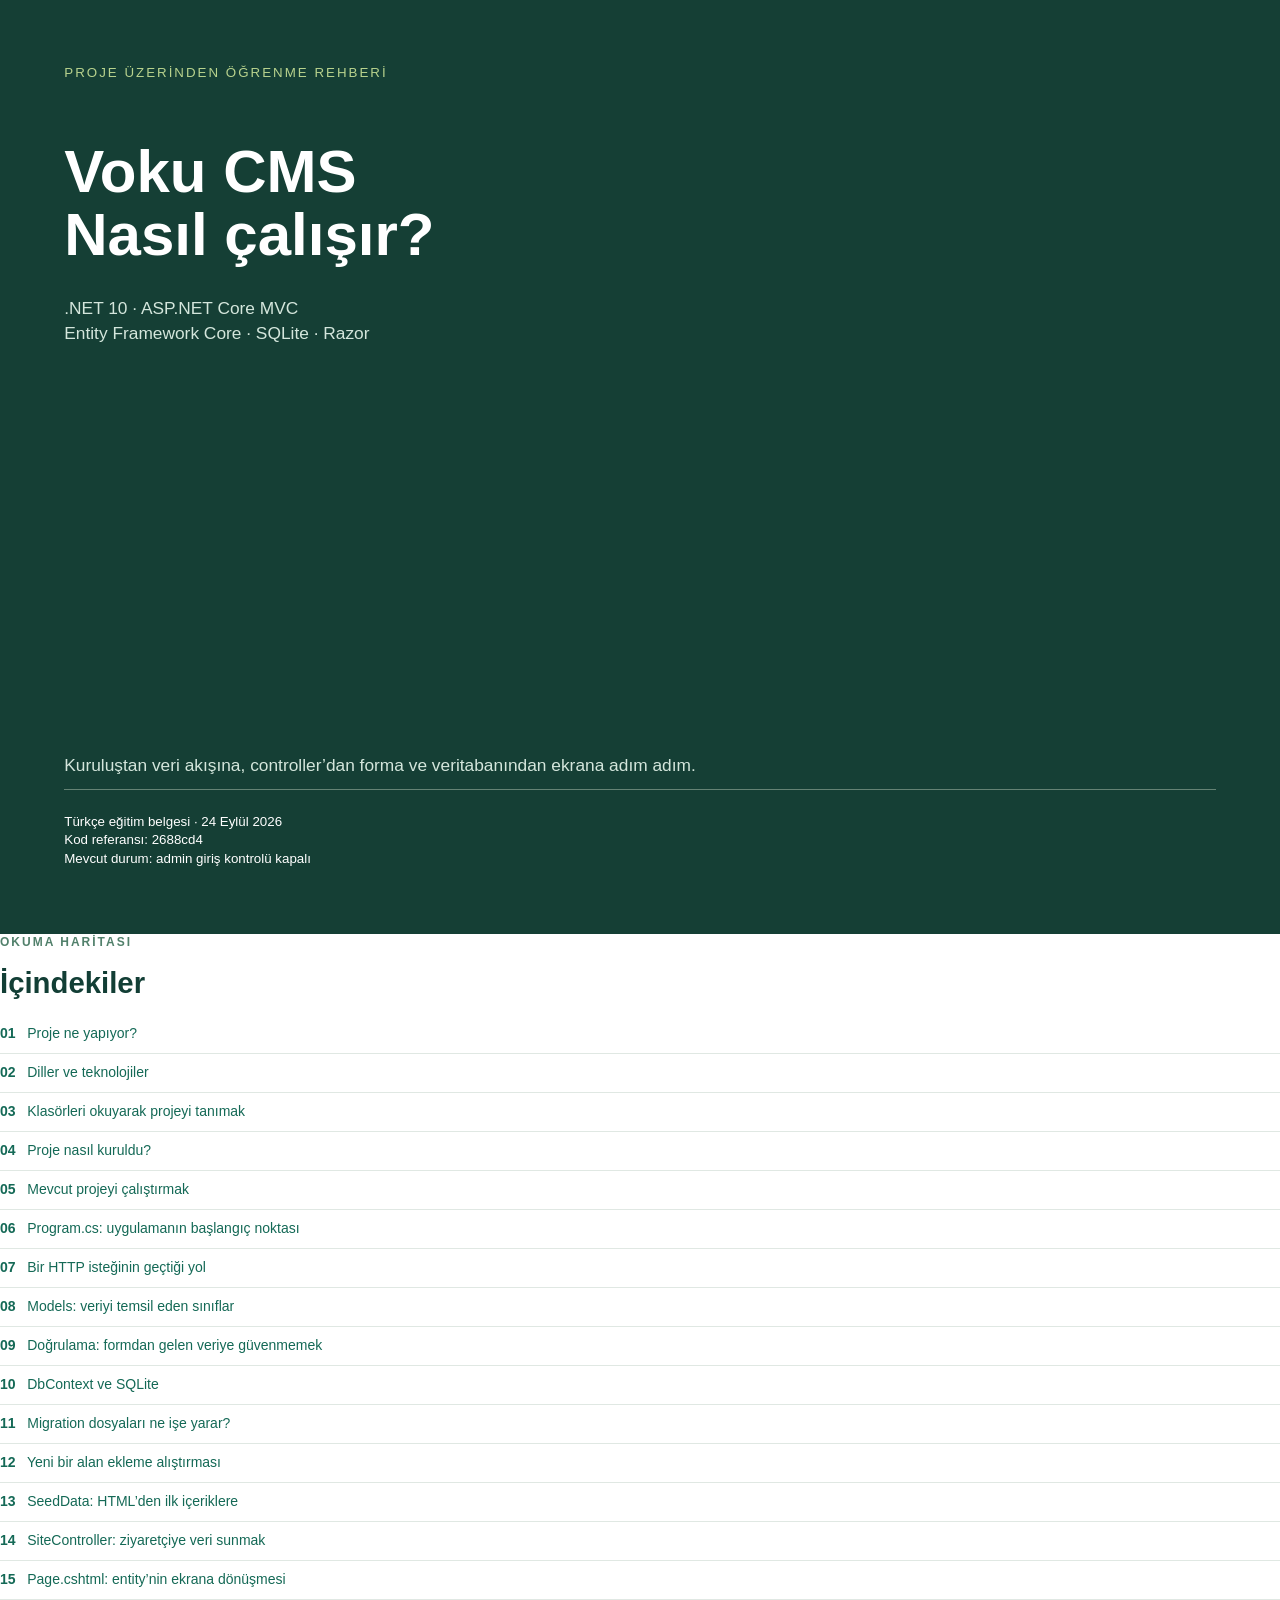
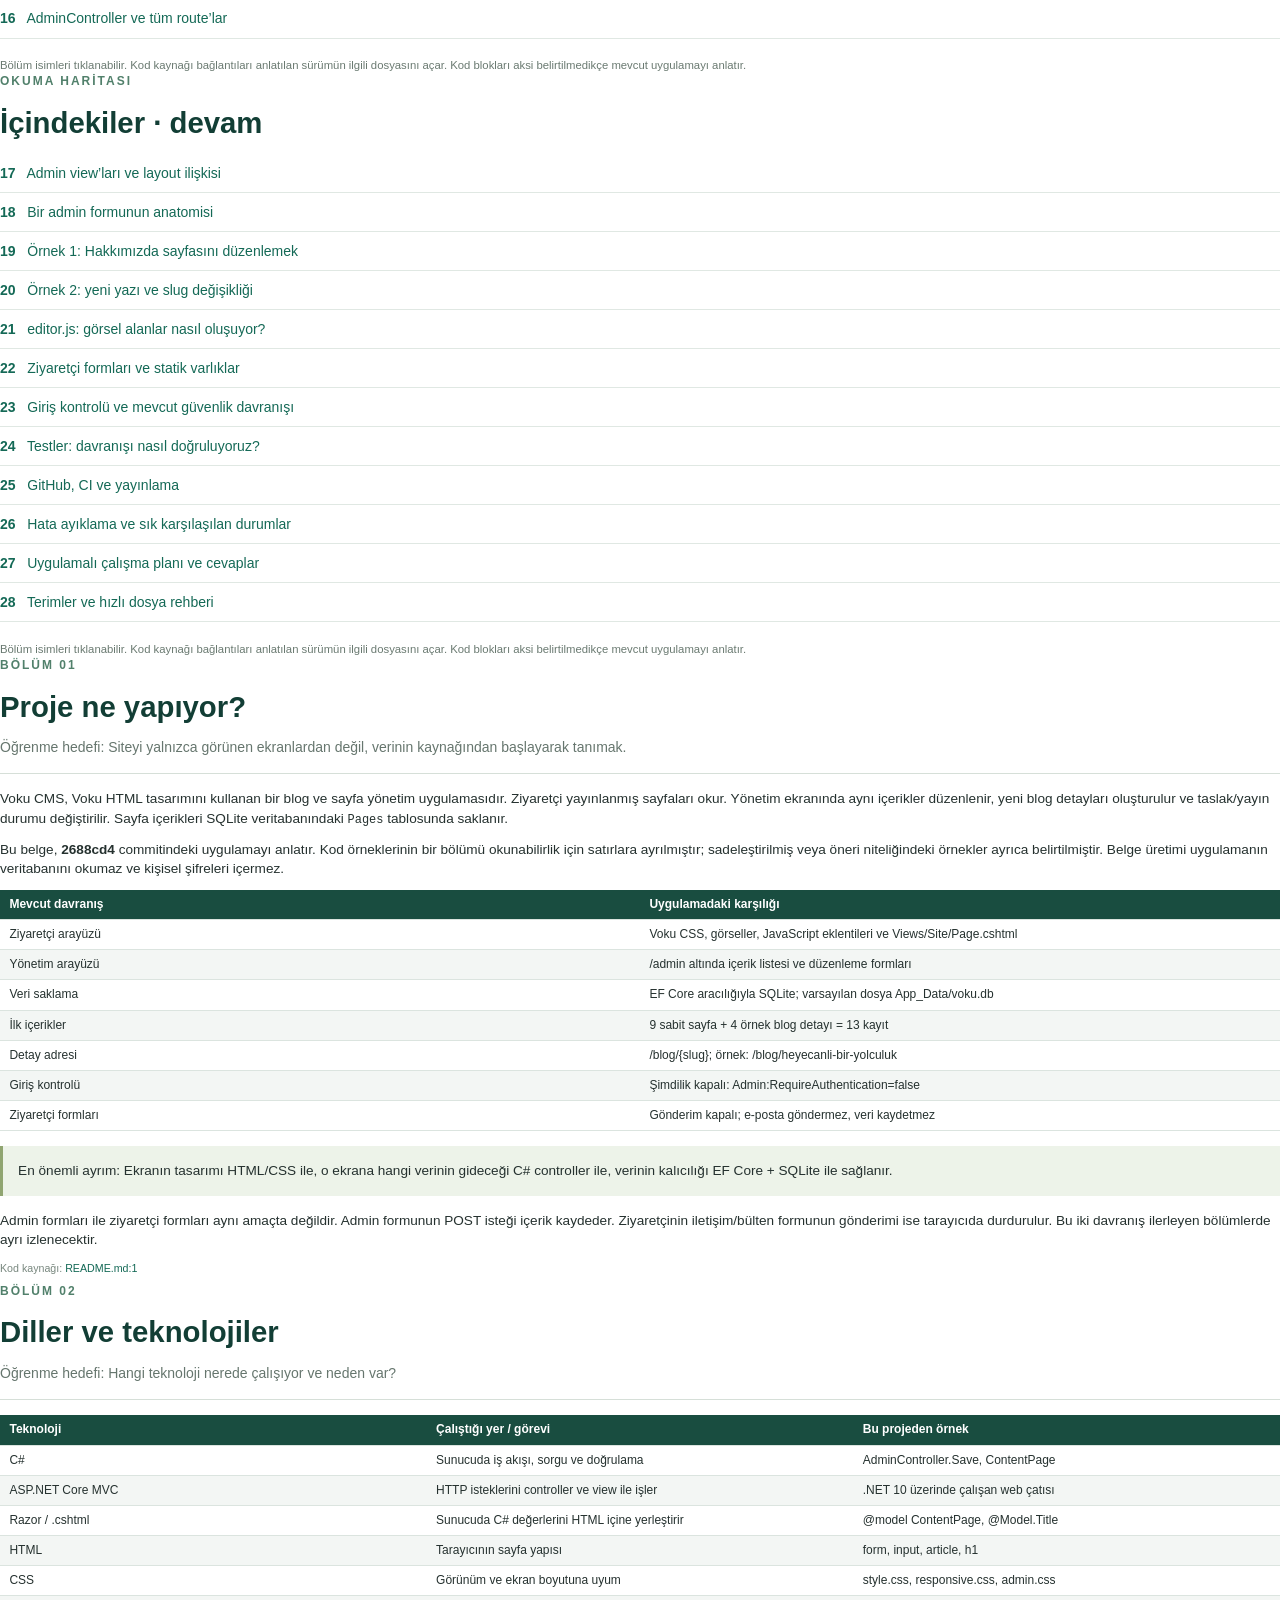
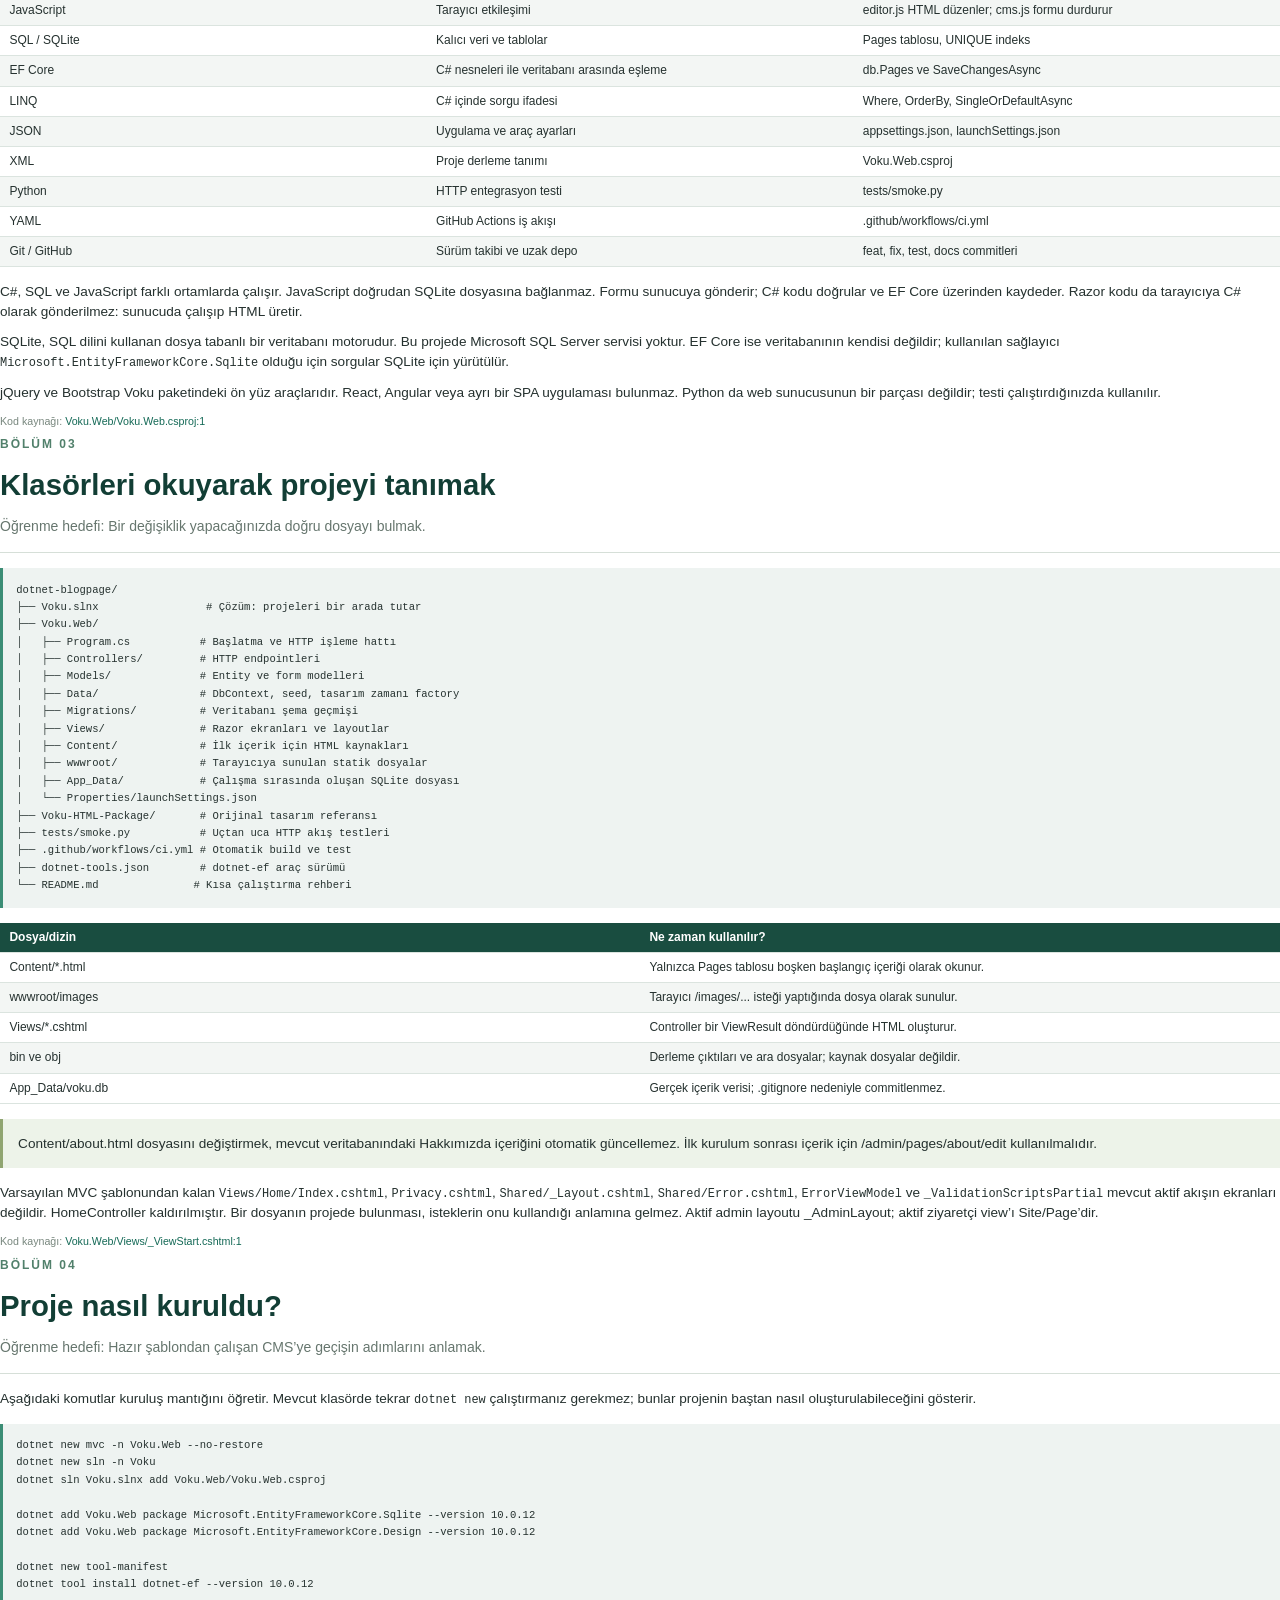
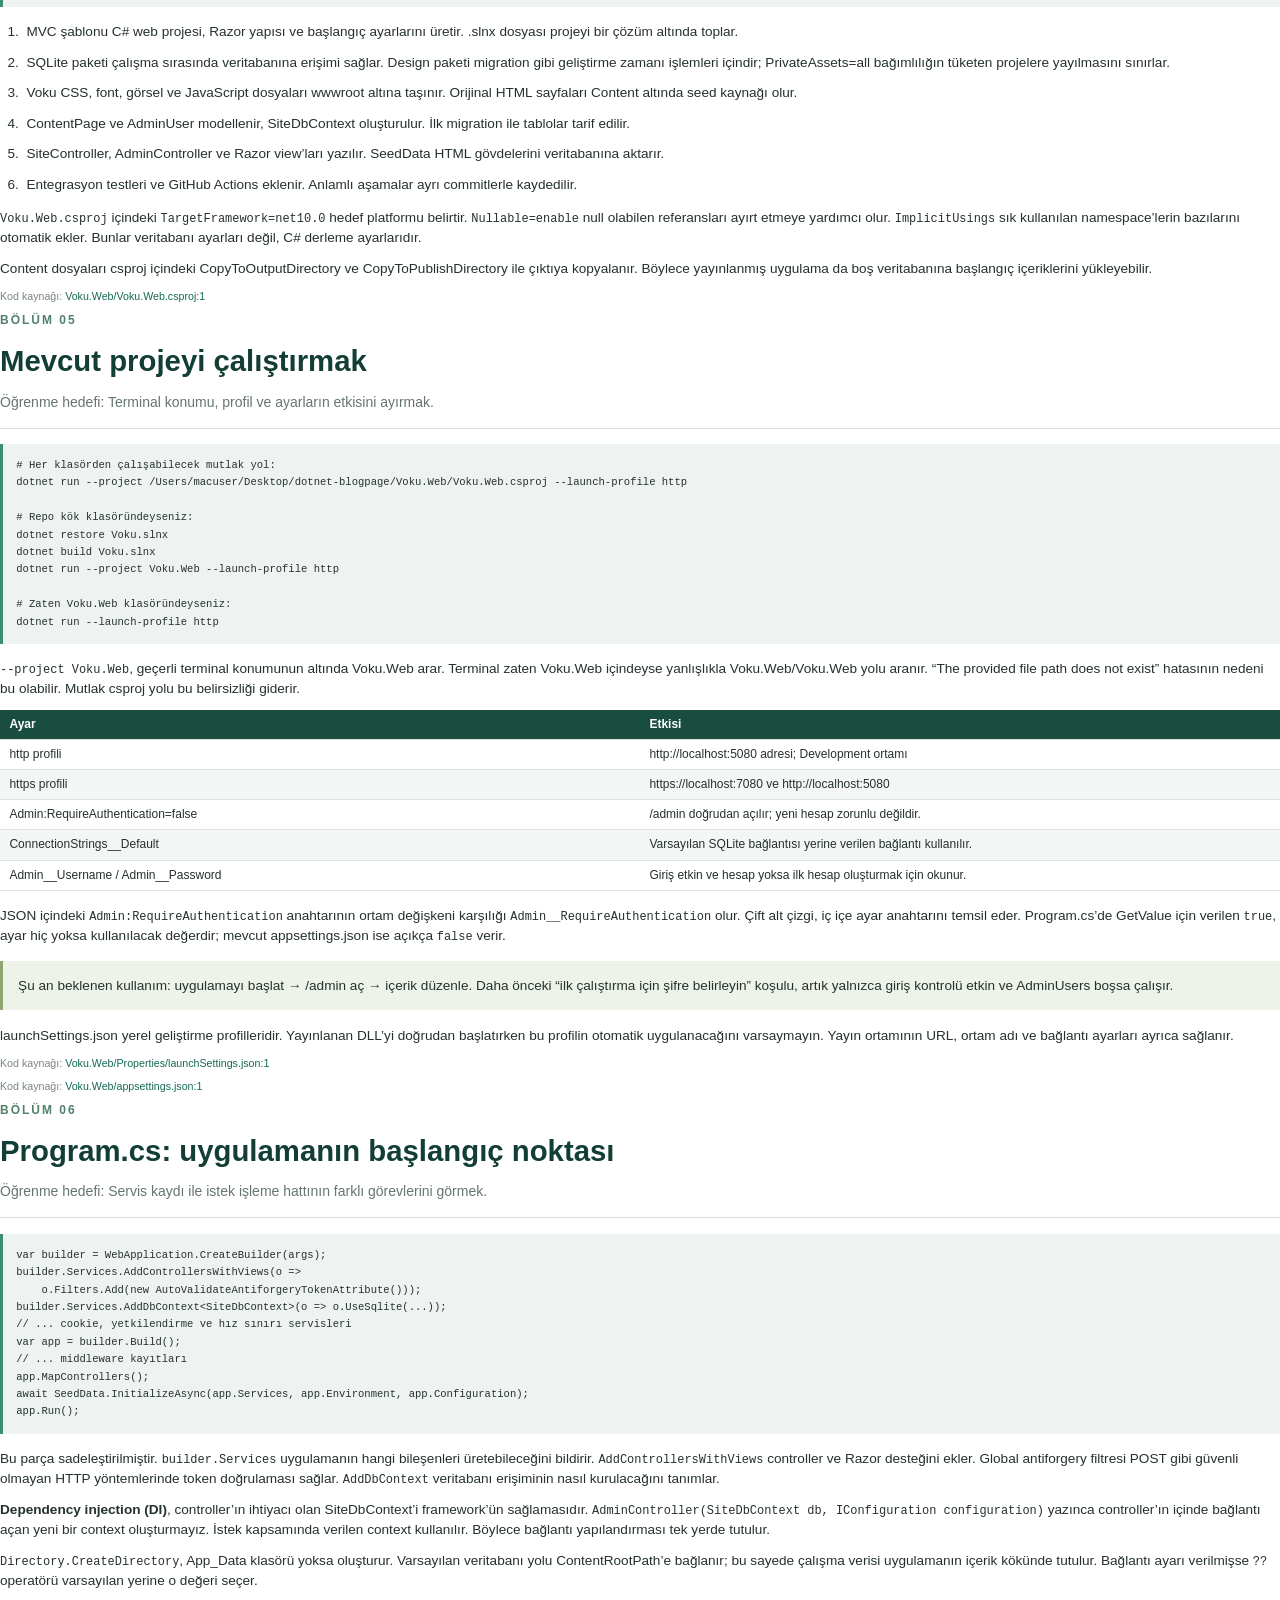
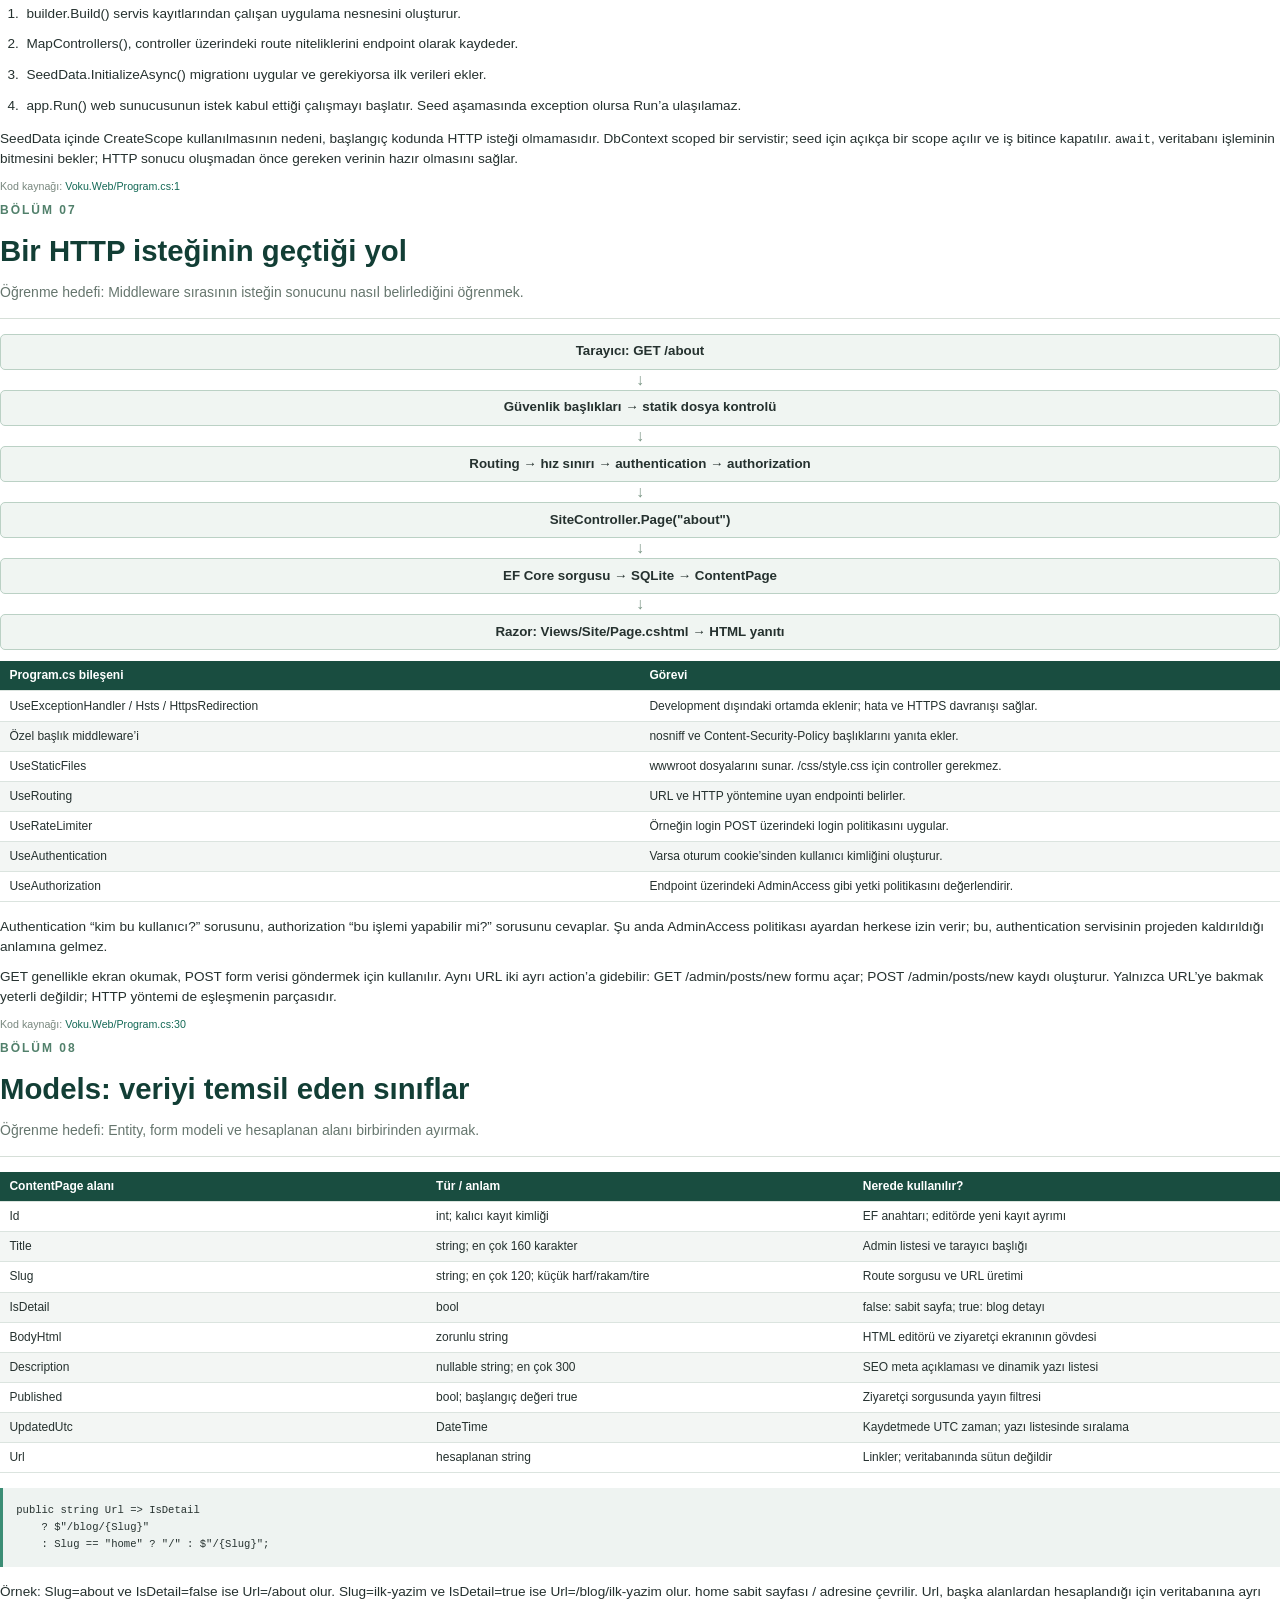
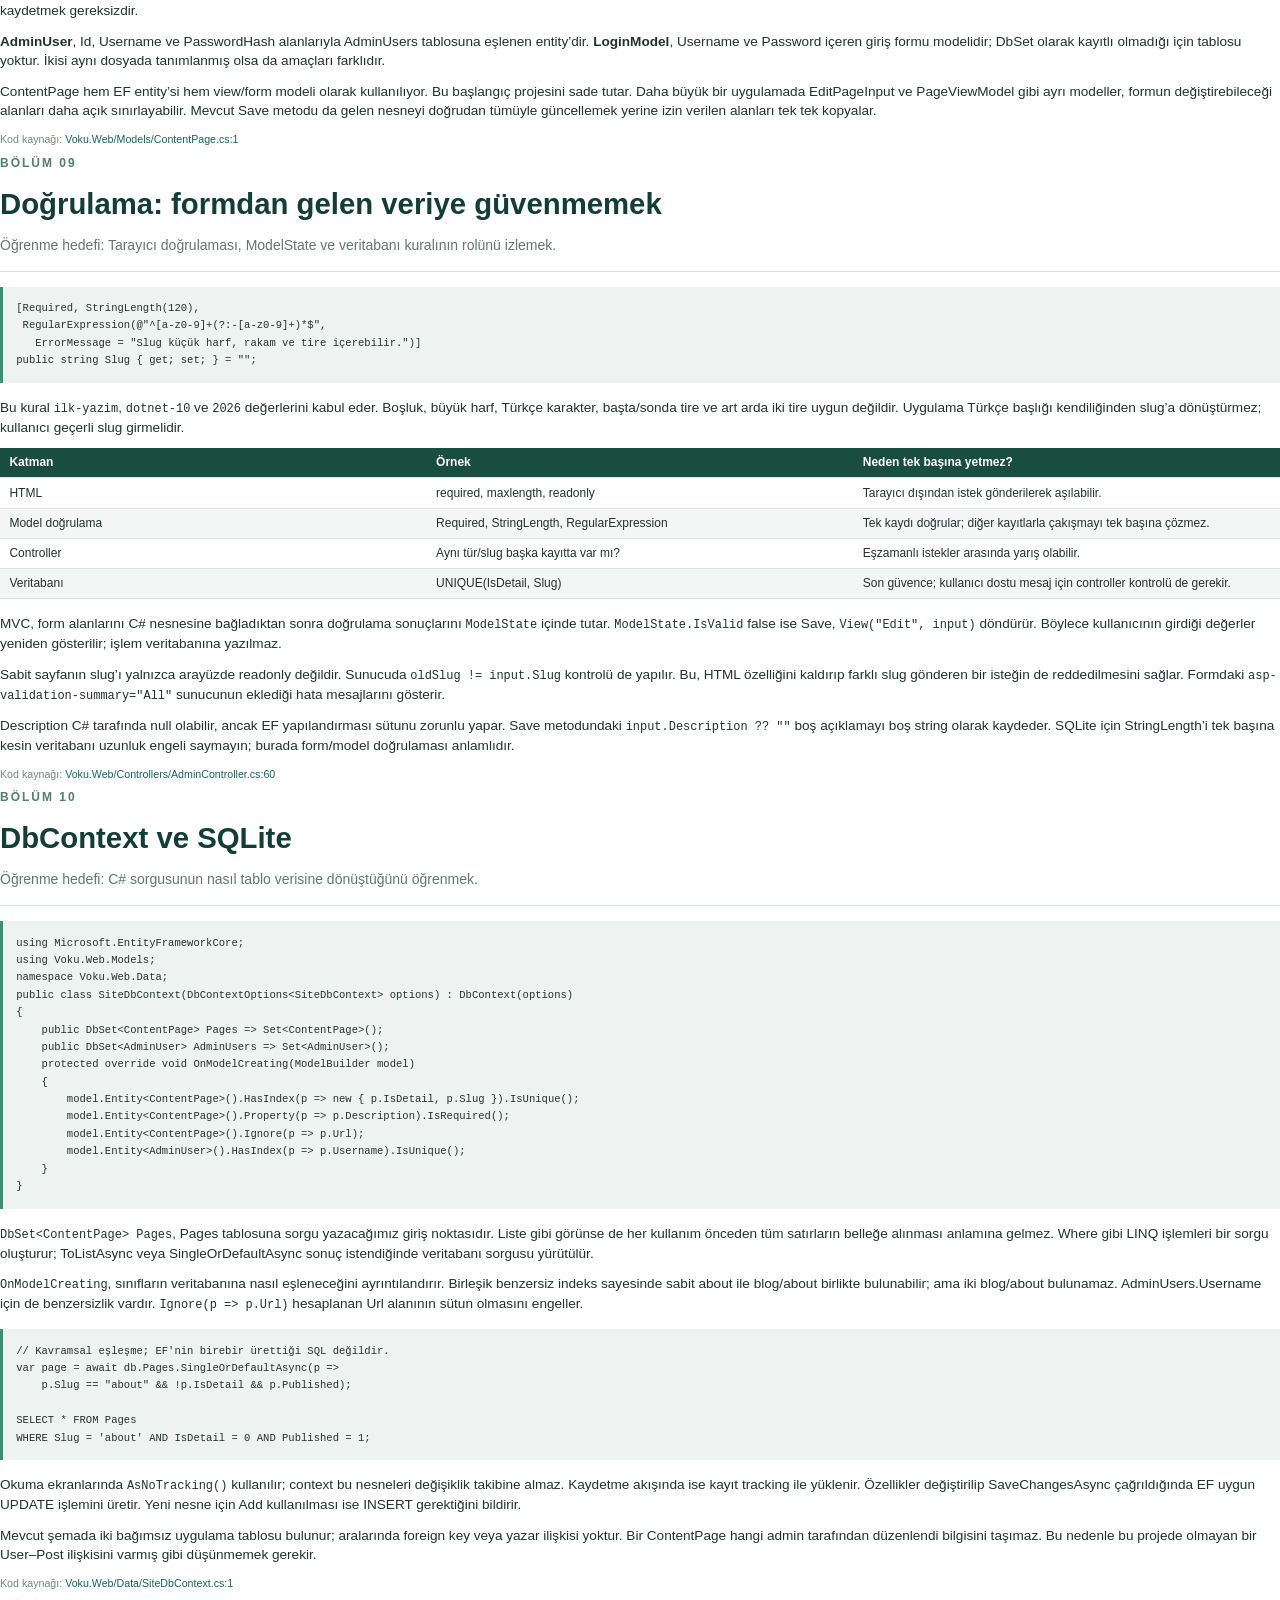
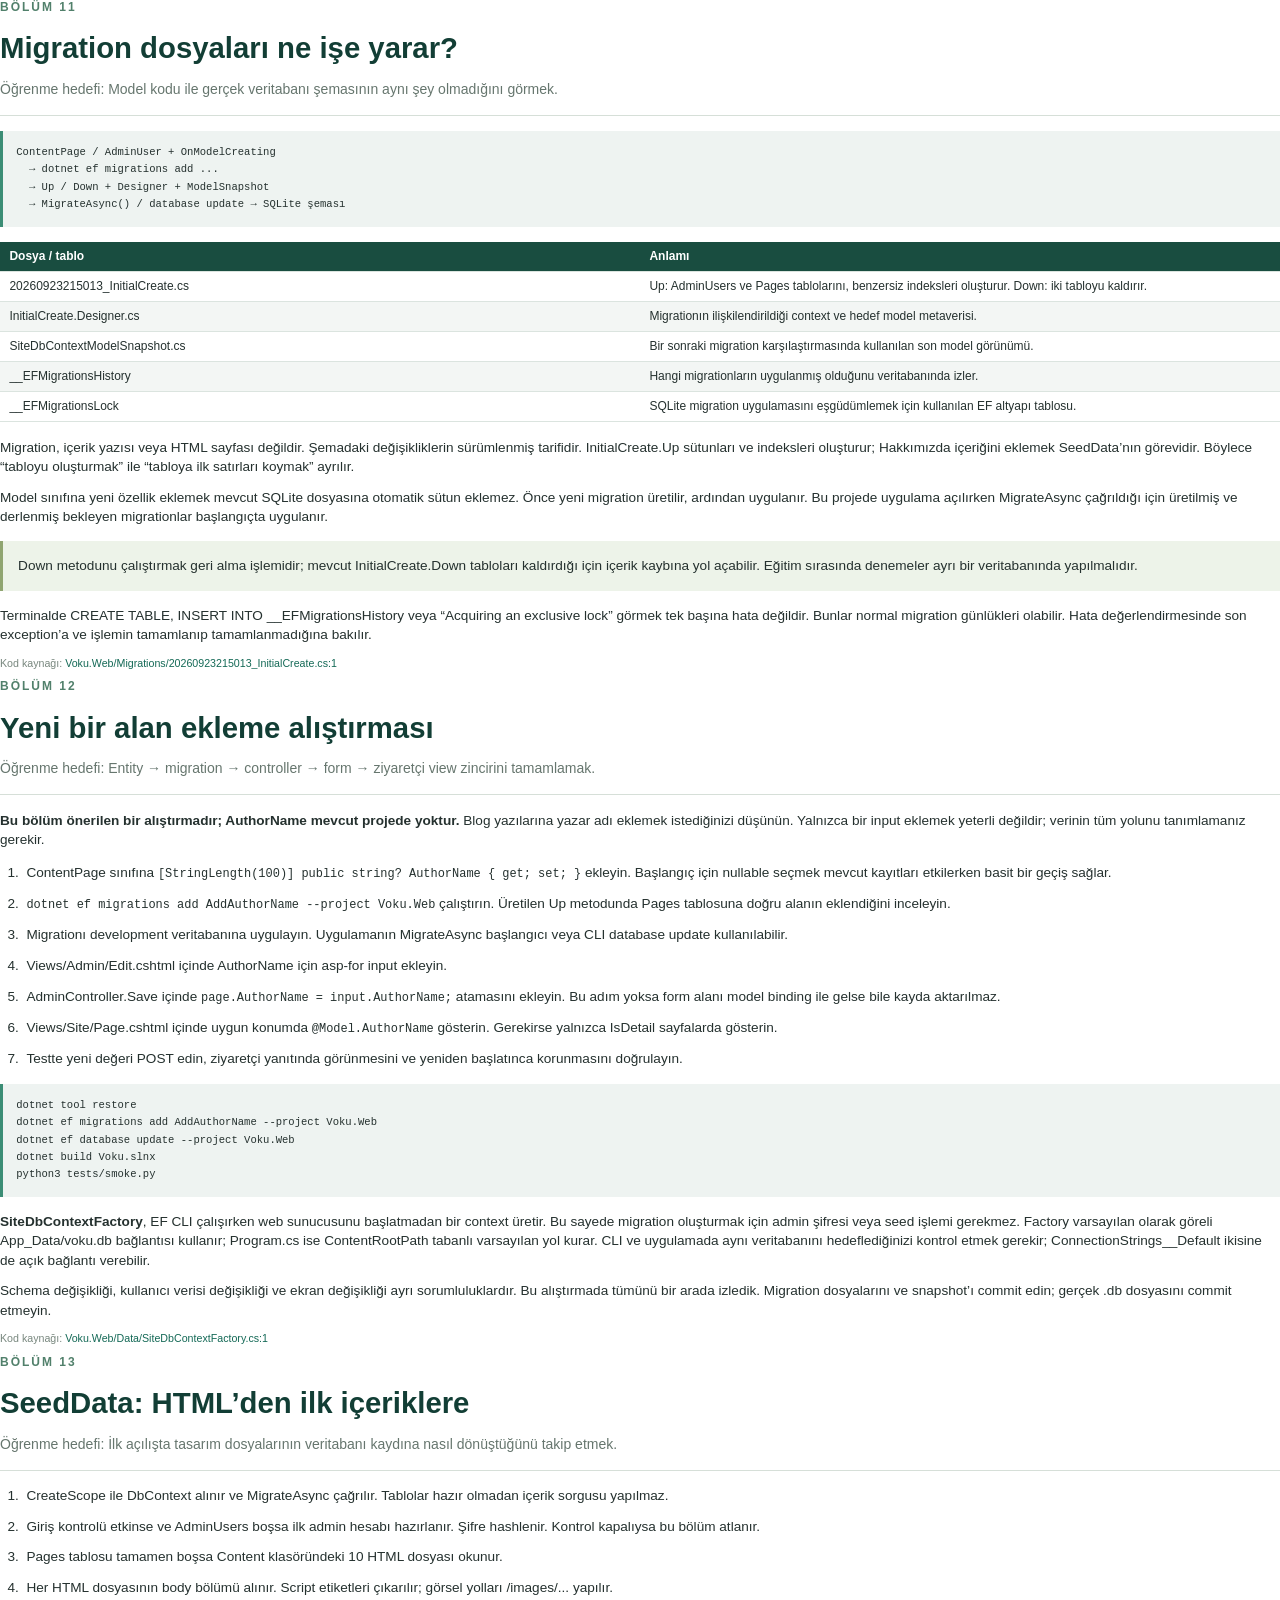
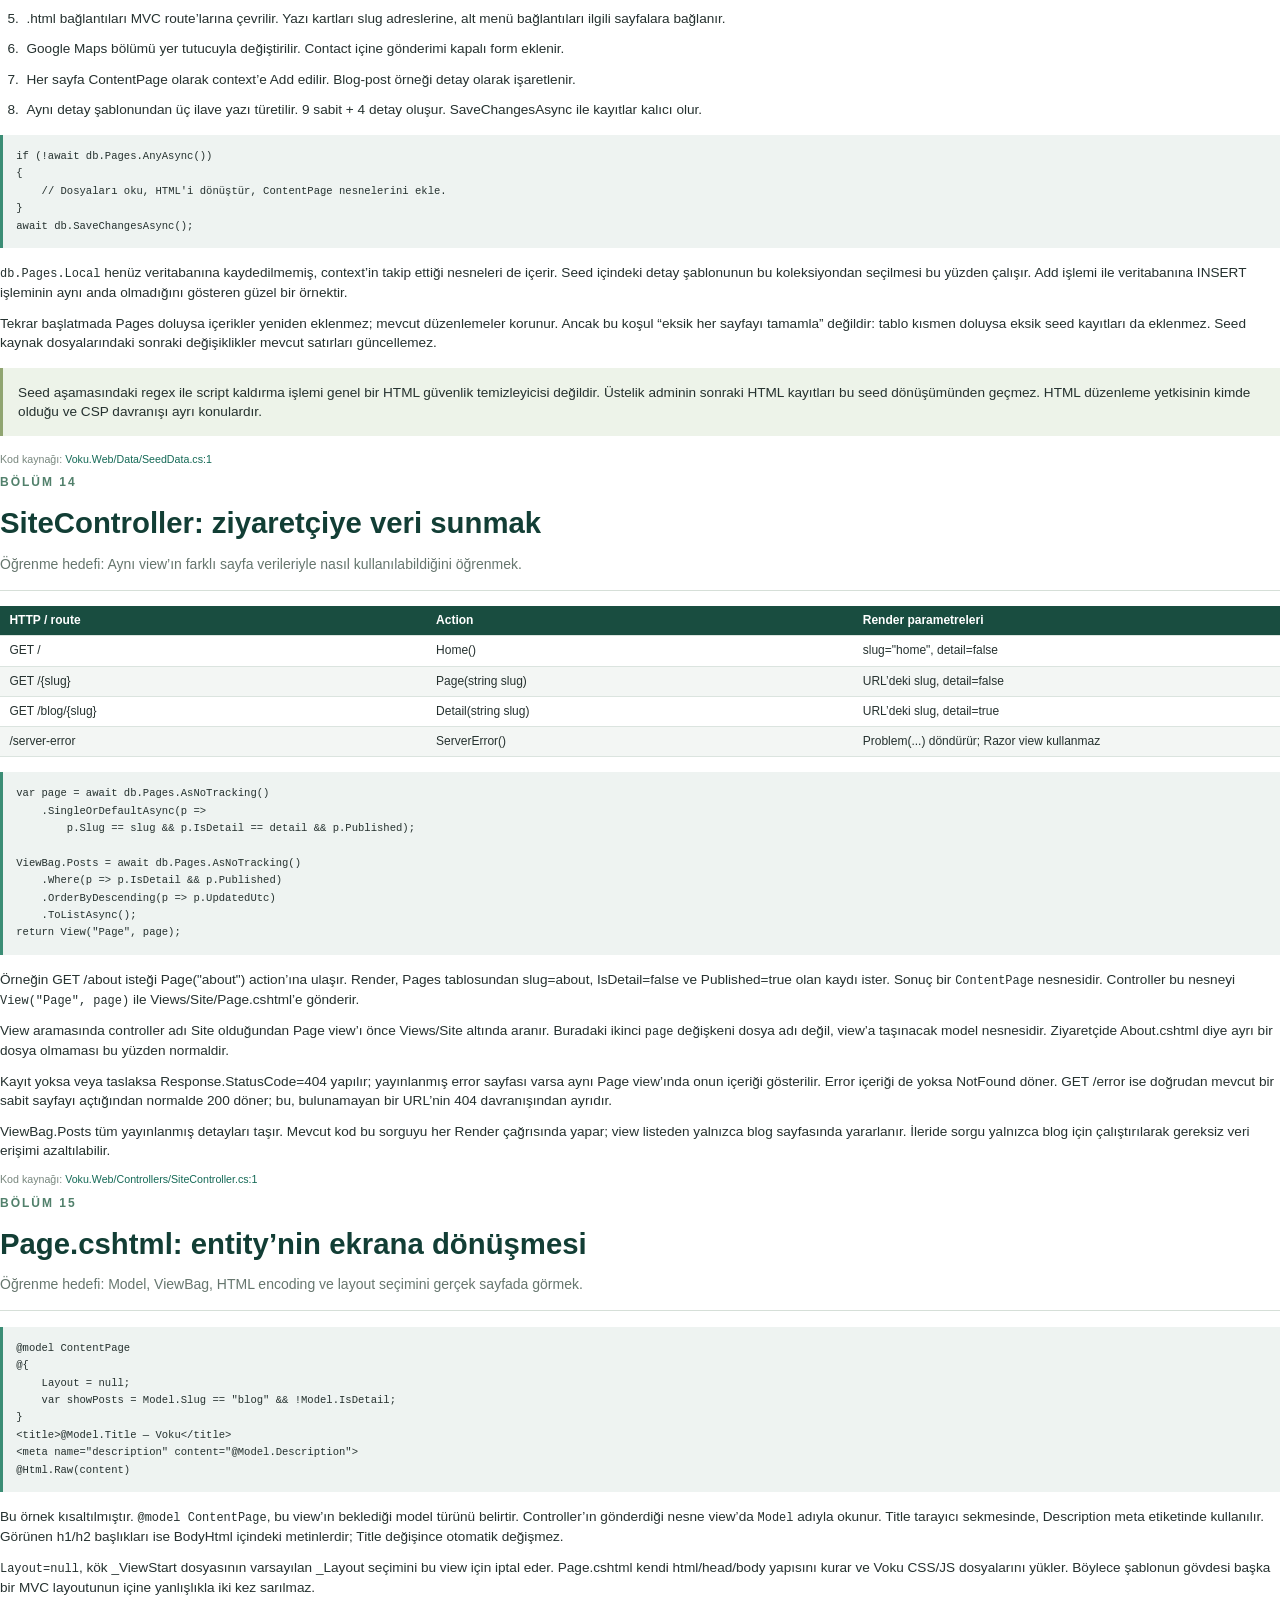
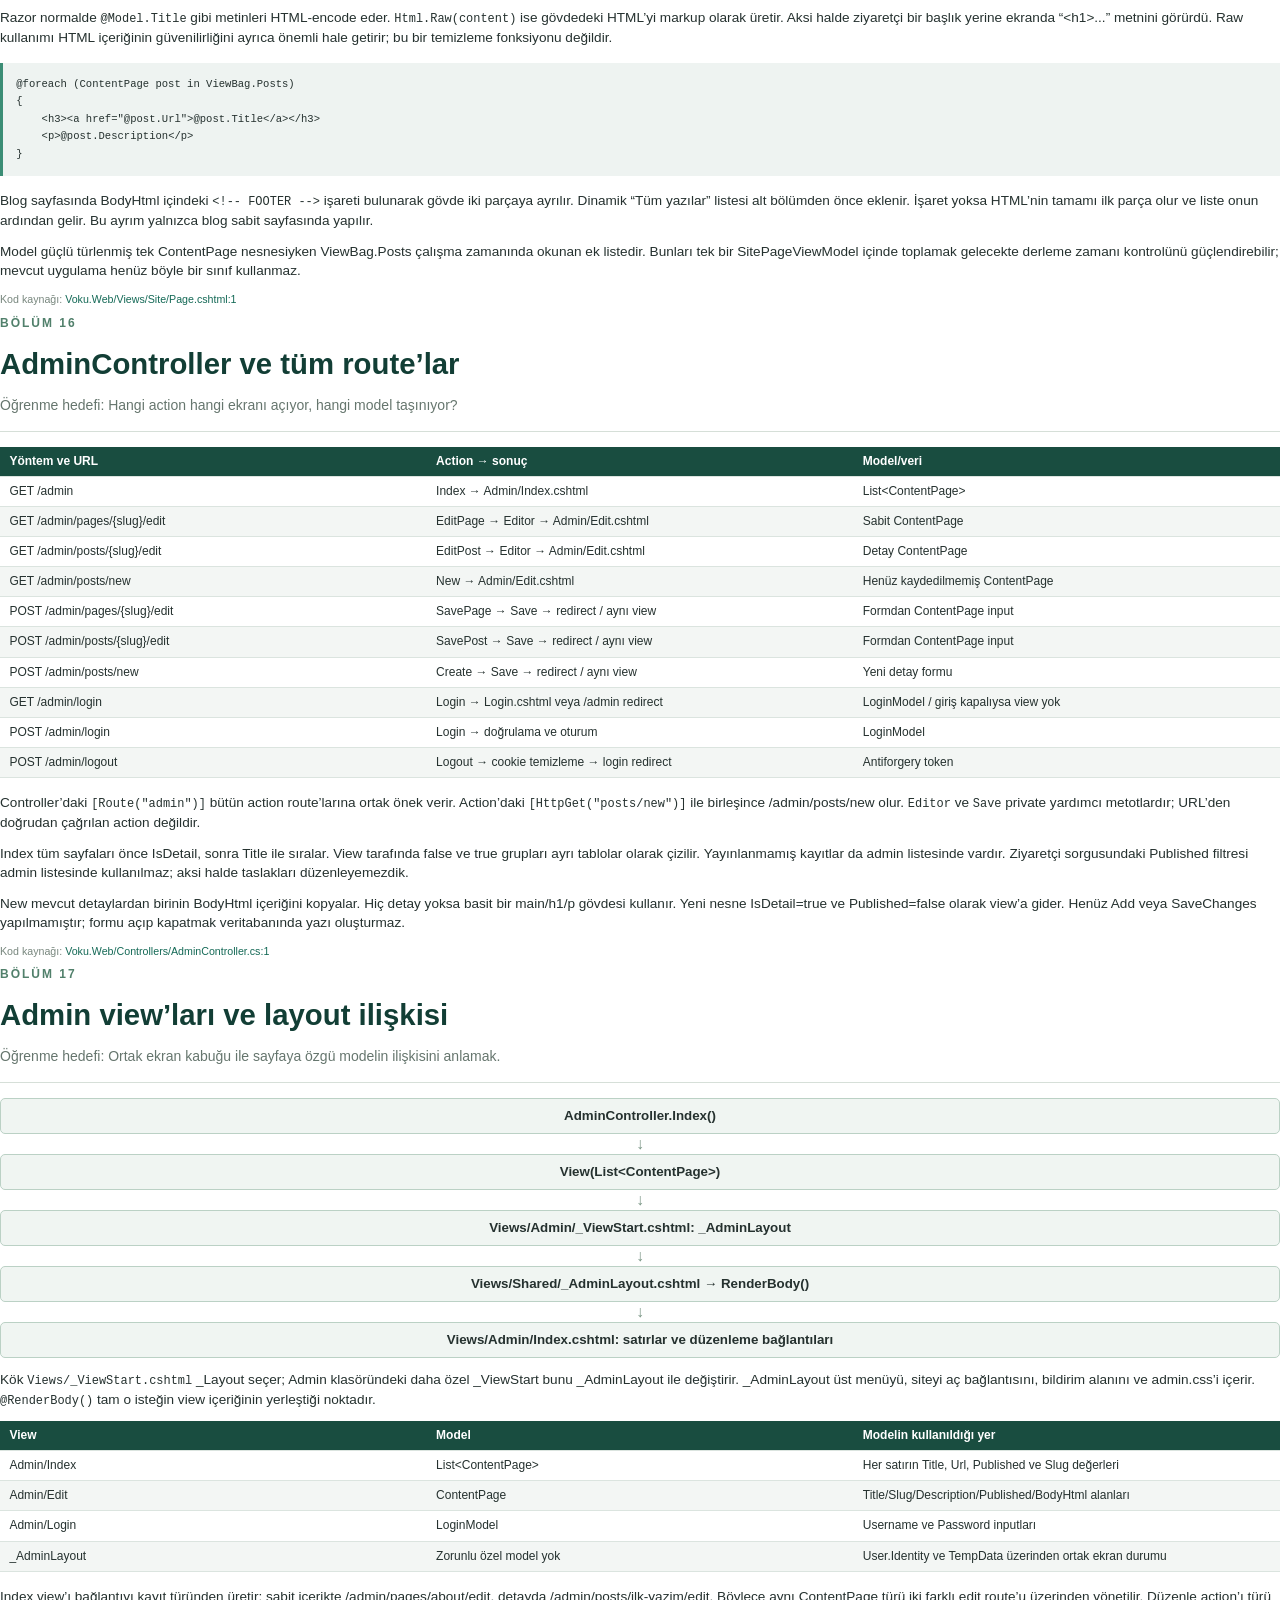
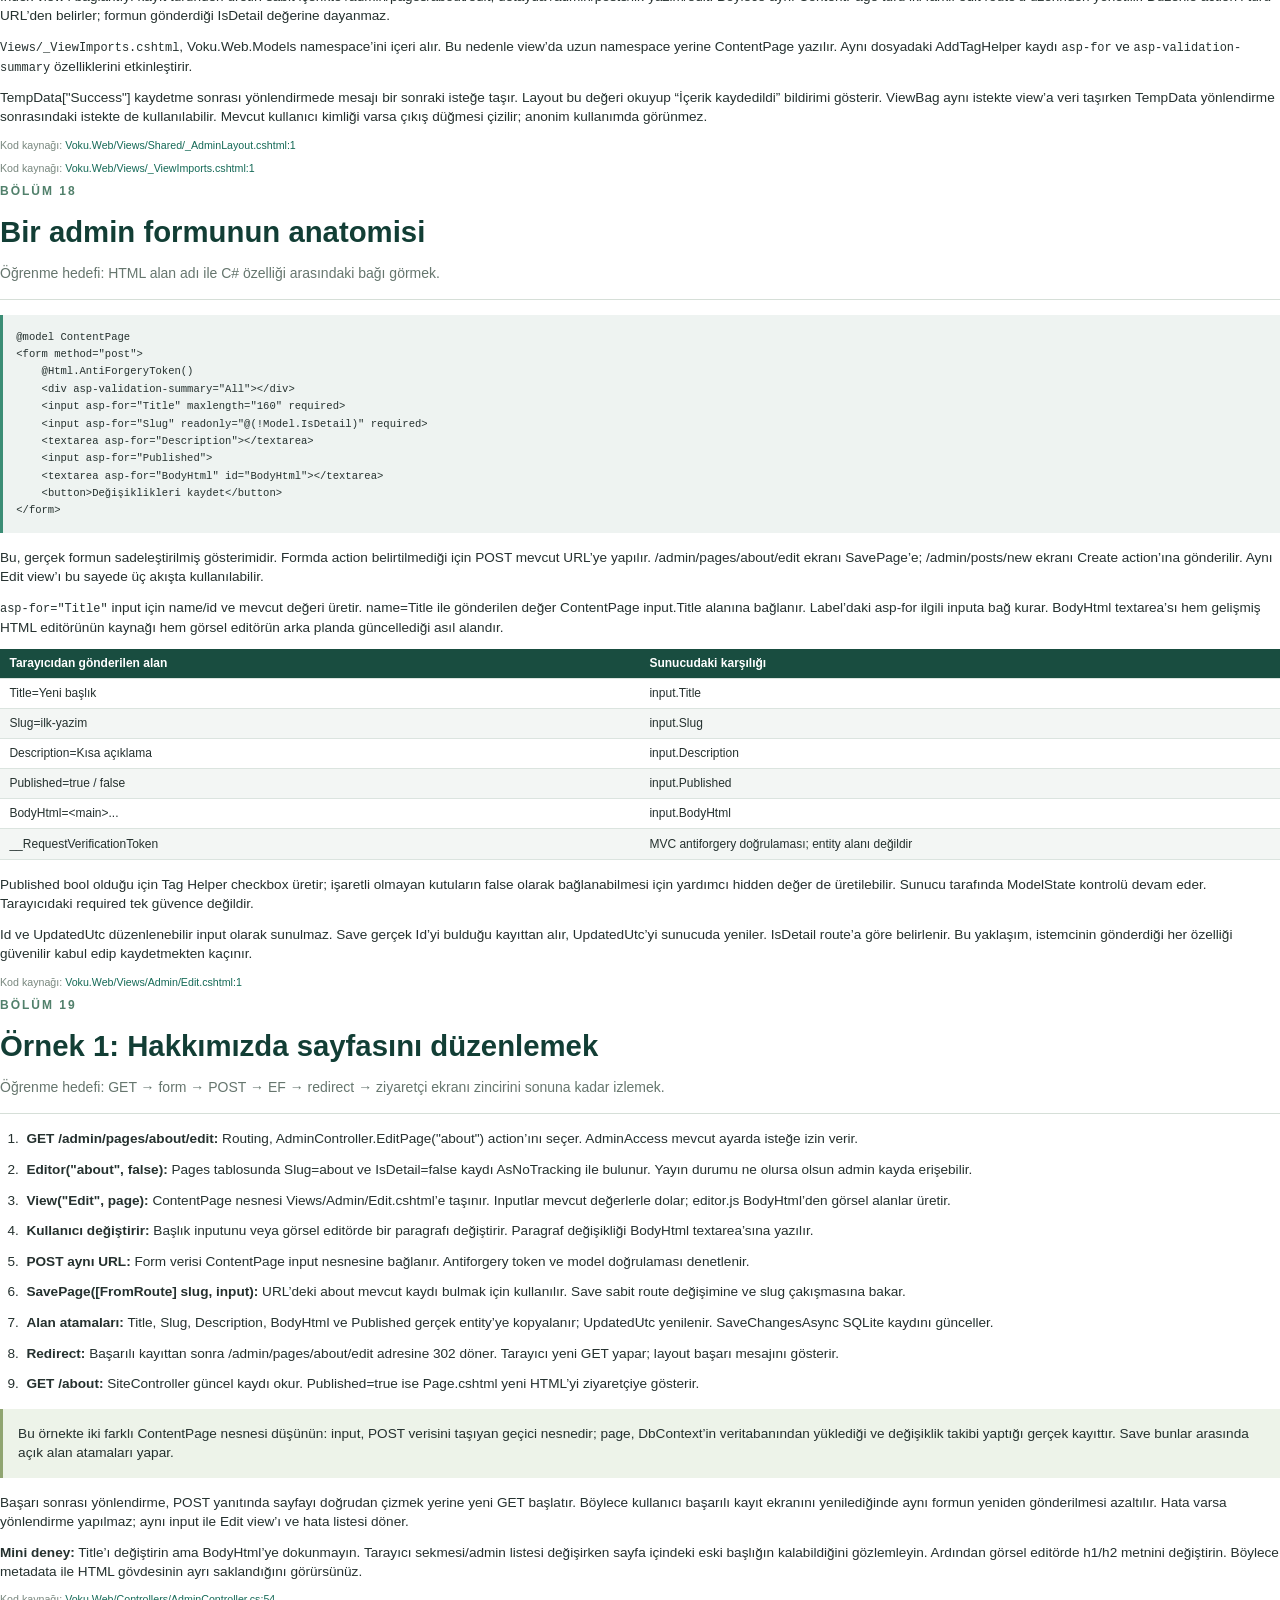
<file: docs/Voku-CMS-Egitim-Rehberi.html>
<!doctype html><html lang="tr"><head><meta charset="utf-8"><title>Voku CMS — Proje ve Mimari Eğitim Rehberi</title><style>
@page{size:A4;margin:17mm 17mm 19mm}*{box-sizing:border-box}body{font-family:Arial,Helvetica,sans-serif;color:#25312f;font-size:10.2pt;line-height:1.42;margin:0}h1{font-size:22pt;line-height:1.15;color:#123e35;margin:4mm 0 4mm}h2{font-size:16pt}p{margin:0 0 3mm}a{color:#146956;text-decoration:none}code{font-family:Menlo,Consolas,monospace;font-size:.88em;overflow-wrap:anywhere}pre{background:#eef3f1;border-left:3px solid #3b8d75;padding:3.5mm;white-space:pre-wrap;overflow-wrap:anywhere;font-size:9pt;line-height:1.45;break-inside:avoid;margin:4mm 0}table{border-collapse:collapse;width:100%;font-size:9pt;margin:3mm 0 4mm;table-layout:fixed}th{background:#194d40;color:white;text-align:left}td,th{padding:1.6mm 2.5mm;vertical-align:top;overflow-wrap:anywhere;border-bottom:1px solid #dbe4df}tr{break-inside:avoid}tr:nth-child(even) td{background:#f3f6f4}thead{display:table-header-group}li{margin:0 0 3mm;padding-left:1mm}ol{padding-left:6mm}aside{padding:4mm;background:#edf3e9;border-left:3px solid #90a571;margin:4mm 0;break-inside:avoid}.chapter{break-before:page}.eyebrow{font-size:9pt;font-weight:bold;letter-spacing:2px;color:#51806b}.goal{font-size:10.5pt;color:#66766e;border-bottom:1px solid #d6dfd8;padding-bottom:4mm;margin-bottom:4mm}.source{break-before:avoid;font-size:8pt;color:#78877e;margin:2mm 0;overflow-wrap:anywhere}.flow{margin:3mm 0;text-align:center;break-inside:avoid}.flow div{border:1px solid #bbd1c5;background:#f0f5f2;border-radius:5px;padding:2mm;font-weight:bold;font-size:10pt}.flow b{display:block;color:#7a9685;font-size:12pt;line-height:1.25}.cover{height:247mm;display:flex;flex-direction:column;justify-content:space-between;background:#153f35;color:white;padding:17mm;break-after:page}.cover h1{font-size:45pt;color:white;line-height:1.05;margin:15mm 0 8mm}.cover p{color:#d4e6dc;font-size:13pt}.cover .tag{color:#b8d28d;letter-spacing:2px;font-size:10pt}.cover .meta{border-top:1px solid #648274;padding-top:6mm;font-size:10pt}.toc{break-before:page}.toc a{display:block;padding:2.4mm 0;border-bottom:1px solid #e0e8e3;font-size:10.5pt}.toc small{display:block;margin-top:5mm;color:#6a7a71}.intro{font-size:12pt}h1,h2,.eyebrow{break-after:avoid}p{orphans:3;widows:3}
</style></head><body><div class="cover"><div><div class="tag">PROJE ÜZERİNDEN ÖĞRENME REHBERİ</div><h1>Voku CMS<br>Nasıl çalışır?</h1><p>.NET 10 · ASP.NET Core MVC<br>Entity Framework Core · SQLite · Razor</p></div><div><p>Kuruluştan veri akışına, controller’dan forma ve veritabanından ekrana adım adım.</p><div class="meta">Türkçe eğitim belgesi · 24 Eylül 2026<br>Kod referansı: 2688cd4<br>Mevcut durum: admin giriş kontrolü kapalı</div></div></div><section class="toc"><div class="eyebrow">OKUMA HARİTASI</div><h1>İçindekiler</h1><a href="#bolum-1"><b>01</b> &nbsp; Proje ne yapıyor?</a><a href="#bolum-2"><b>02</b> &nbsp; Diller ve teknolojiler</a><a href="#bolum-3"><b>03</b> &nbsp; Klasörleri okuyarak projeyi tanımak</a><a href="#bolum-4"><b>04</b> &nbsp; Proje nasıl kuruldu?</a><a href="#bolum-5"><b>05</b> &nbsp; Mevcut projeyi çalıştırmak</a><a href="#bolum-6"><b>06</b> &nbsp; Program.cs: uygulamanın başlangıç noktası</a><a href="#bolum-7"><b>07</b> &nbsp; Bir HTTP isteğinin geçtiği yol</a><a href="#bolum-8"><b>08</b> &nbsp; Models: veriyi temsil eden sınıflar</a><a href="#bolum-9"><b>09</b> &nbsp; Doğrulama: formdan gelen veriye güvenmemek</a><a href="#bolum-10"><b>10</b> &nbsp; DbContext ve SQLite</a><a href="#bolum-11"><b>11</b> &nbsp; Migration dosyaları ne işe yarar?</a><a href="#bolum-12"><b>12</b> &nbsp; Yeni bir alan ekleme alıştırması</a><a href="#bolum-13"><b>13</b> &nbsp; SeedData: HTML’den ilk içeriklere</a><a href="#bolum-14"><b>14</b> &nbsp; SiteController: ziyaretçiye veri sunmak</a><a href="#bolum-15"><b>15</b> &nbsp; Page.cshtml: entity’nin ekrana dönüşmesi</a><a href="#bolum-16"><b>16</b> &nbsp; AdminController ve tüm route’lar</a><small>Bölüm isimleri tıklanabilir. Kod kaynağı bağlantıları anlatılan sürümün ilgili dosyasını açar. Kod blokları aksi belirtilmedikçe mevcut uygulamayı anlatır.</small></section><section class="toc"><div class="eyebrow">OKUMA HARİTASI</div><h1>İçindekiler · devam</h1><a href="#bolum-17"><b>17</b> &nbsp; Admin view’ları ve layout ilişkisi</a><a href="#bolum-18"><b>18</b> &nbsp; Bir admin formunun anatomisi</a><a href="#bolum-19"><b>19</b> &nbsp; Örnek 1: Hakkımızda sayfasını düzenlemek</a><a href="#bolum-20"><b>20</b> &nbsp; Örnek 2: yeni yazı ve slug değişikliği</a><a href="#bolum-21"><b>21</b> &nbsp; editor.js: görsel alanlar nasıl oluşuyor?</a><a href="#bolum-22"><b>22</b> &nbsp; Ziyaretçi formları ve statik varlıklar</a><a href="#bolum-23"><b>23</b> &nbsp; Giriş kontrolü ve mevcut güvenlik davranışı</a><a href="#bolum-24"><b>24</b> &nbsp; Testler: davranışı nasıl doğruluyoruz?</a><a href="#bolum-25"><b>25</b> &nbsp; GitHub, CI ve yayınlama</a><a href="#bolum-26"><b>26</b> &nbsp; Hata ayıklama ve sık karşılaşılan durumlar</a><a href="#bolum-27"><b>27</b> &nbsp; Uygulamalı çalışma planı ve cevaplar</a><a href="#bolum-28"><b>28</b> &nbsp; Terimler ve hızlı dosya rehberi</a><small>Bölüm isimleri tıklanabilir. Kod kaynağı bağlantıları anlatılan sürümün ilgili dosyasını açar. Kod blokları aksi belirtilmedikçe mevcut uygulamayı anlatır.</small></section><section class="chapter" id="bolum-1"><div class="eyebrow">BÖLÜM 01</div><h1>Proje ne yapıyor?</h1><p class="goal">Öğrenme hedefi: Siteyi yalnızca görünen ekranlardan değil, verinin kaynağından başlayarak tanımak.</p><p>Voku CMS, Voku HTML tasarımını kullanan bir blog ve sayfa yönetim uygulamasıdır. Ziyaretçi yayınlanmış sayfaları okur. Yönetim ekranında aynı içerikler düzenlenir, yeni blog detayları oluşturulur ve taslak/yayın durumu değiştirilir. Sayfa içerikleri SQLite veritabanındaki <code>Pages</code> tablosunda saklanır.</p><p>Bu belge, <b>2688cd4</b> commitindeki uygulamayı anlatır. Kod örneklerinin bir bölümü okunabilirlik için satırlara ayrılmıştır; sadeleştirilmiş veya öneri niteliğindeki örnekler ayrıca belirtilmiştir. Belge üretimi uygulamanın veritabanını okumaz ve kişisel şifreleri içermez.</p><table><thead><tr><th>Mevcut davranış</th><th>Uygulamadaki karşılığı</th></tr></thead><tbody><tr><td>Ziyaretçi arayüzü</td><td>Voku CSS, görseller, JavaScript eklentileri ve Views/Site/Page.cshtml</td></tr><tr><td>Yönetim arayüzü</td><td>/admin altında içerik listesi ve düzenleme formları</td></tr><tr><td>Veri saklama</td><td>EF Core aracılığıyla SQLite; varsayılan dosya App_Data/voku.db</td></tr><tr><td>İlk içerikler</td><td>9 sabit sayfa + 4 örnek blog detayı = 13 kayıt</td></tr><tr><td>Detay adresi</td><td>/blog/{slug}; örnek: /blog/heyecanli-bir-yolculuk</td></tr><tr><td>Giriş kontrolü</td><td>Şimdilik kapalı: Admin:RequireAuthentication=false</td></tr><tr><td>Ziyaretçi formları</td><td>Gönderim kapalı; e-posta göndermez, veri kaydetmez</td></tr></tbody></table><aside>En önemli ayrım: Ekranın tasarımı HTML/CSS ile, o ekrana hangi verinin gideceği C# controller ile, verinin kalıcılığı EF Core + SQLite ile sağlanır.</aside><p>Admin formları ile ziyaretçi formları aynı amaçta değildir. Admin formunun POST isteği içerik kaydeder. Ziyaretçinin iletişim/bülten formunun gönderimi ise tarayıcıda durdurulur. Bu iki davranış ilerleyen bölümlerde ayrı izlenecektir.</p><p class="source">Kod kaynağı: <a href="https://github.com/seyitbugraerden/mvc-blogsite/blob/2688cd4/README.md#L1">README.md:1</a></p></section><section class="chapter" id="bolum-2"><div class="eyebrow">BÖLÜM 02</div><h1>Diller ve teknolojiler</h1><p class="goal">Öğrenme hedefi: Hangi teknoloji nerede çalışıyor ve neden var?</p><table><thead><tr><th>Teknoloji</th><th>Çalıştığı yer / görevi</th><th>Bu projeden örnek</th></tr></thead><tbody><tr><td>C#</td><td>Sunucuda iş akışı, sorgu ve doğrulama</td><td>AdminController.Save, ContentPage</td></tr><tr><td>ASP.NET Core MVC</td><td>HTTP isteklerini controller ve view ile işler</td><td>.NET 10 üzerinde çalışan web çatısı</td></tr><tr><td>Razor / .cshtml</td><td>Sunucuda C# değerlerini HTML içine yerleştirir</td><td>@model ContentPage, @Model.Title</td></tr><tr><td>HTML</td><td>Tarayıcının sayfa yapısı</td><td>form, input, article, h1</td></tr><tr><td>CSS</td><td>Görünüm ve ekran boyutuna uyum</td><td>style.css, responsive.css, admin.css</td></tr><tr><td>JavaScript</td><td>Tarayıcı etkileşimi</td><td>editor.js HTML düzenler; cms.js formu durdurur</td></tr><tr><td>SQL / SQLite</td><td>Kalıcı veri ve tablolar</td><td>Pages tablosu, UNIQUE indeks</td></tr><tr><td>EF Core</td><td>C# nesneleri ile veritabanı arasında eşleme</td><td>db.Pages ve SaveChangesAsync</td></tr><tr><td>LINQ</td><td>C# içinde sorgu ifadesi</td><td>Where, OrderBy, SingleOrDefaultAsync</td></tr><tr><td>JSON</td><td>Uygulama ve araç ayarları</td><td>appsettings.json, launchSettings.json</td></tr><tr><td>XML</td><td>Proje derleme tanımı</td><td>Voku.Web.csproj</td></tr><tr><td>Python</td><td>HTTP entegrasyon testi</td><td>tests/smoke.py</td></tr><tr><td>YAML</td><td>GitHub Actions iş akışı</td><td>.github/workflows/ci.yml</td></tr><tr><td>Git / GitHub</td><td>Sürüm takibi ve uzak depo</td><td>feat, fix, test, docs commitleri</td></tr></tbody></table><p>C#, SQL ve JavaScript farklı ortamlarda çalışır. JavaScript doğrudan SQLite dosyasına bağlanmaz. Formu sunucuya gönderir; C# kodu doğrular ve EF Core üzerinden kaydeder. Razor kodu da tarayıcıya C# olarak gönderilmez: sunucuda çalışıp HTML üretir.</p><p>SQLite, SQL dilini kullanan dosya tabanlı bir veritabanı motorudur. Bu projede Microsoft SQL Server servisi yoktur. EF Core ise veritabanının kendisi değildir; kullanılan sağlayıcı <code>Microsoft.EntityFrameworkCore.Sqlite</code> olduğu için sorgular SQLite için yürütülür.</p><p>jQuery ve Bootstrap Voku paketindeki ön yüz araçlarıdır. React, Angular veya ayrı bir SPA uygulaması bulunmaz. Python da web sunucusunun bir parçası değildir; testi çalıştırdığınızda kullanılır.</p><p class="source">Kod kaynağı: <a href="https://github.com/seyitbugraerden/mvc-blogsite/blob/2688cd4/Voku.Web/Voku.Web.csproj#L1">Voku.Web/Voku.Web.csproj:1</a></p></section><section class="chapter" id="bolum-3"><div class="eyebrow">BÖLÜM 03</div><h1>Klasörleri okuyarak projeyi tanımak</h1><p class="goal">Öğrenme hedefi: Bir değişiklik yapacağınızda doğru dosyayı bulmak.</p><pre><code>dotnet-blogpage/
├── Voku.slnx                 # Çözüm: projeleri bir arada tutar
├── Voku.Web/
│   ├── Program.cs           # Başlatma ve HTTP işleme hattı
│   ├── Controllers/         # HTTP endpointleri
│   ├── Models/              # Entity ve form modelleri
│   ├── Data/                # DbContext, seed, tasarım zamanı factory
│   ├── Migrations/          # Veritabanı şema geçmişi
│   ├── Views/               # Razor ekranları ve layoutlar
│   ├── Content/             # İlk içerik için HTML kaynakları
│   ├── wwwroot/             # Tarayıcıya sunulan statik dosyalar
│   ├── App_Data/            # Çalışma sırasında oluşan SQLite dosyası
│   └── Properties/launchSettings.json
├── Voku-HTML-Package/       # Orijinal tasarım referansı
├── tests/smoke.py           # Uçtan uca HTTP akış testleri
├── .github/workflows/ci.yml # Otomatik build ve test
├── dotnet-tools.json        # dotnet-ef araç sürümü
└── README.md               # Kısa çalıştırma rehberi</code></pre><table><thead><tr><th>Dosya/dizin</th><th>Ne zaman kullanılır?</th></tr></thead><tbody><tr><td>Content/*.html</td><td>Yalnızca Pages tablosu boşken başlangıç içeriği olarak okunur.</td></tr><tr><td>wwwroot/images</td><td>Tarayıcı /images/... isteği yaptığında dosya olarak sunulur.</td></tr><tr><td>Views/*.cshtml</td><td>Controller bir ViewResult döndürdüğünde HTML oluşturur.</td></tr><tr><td>bin ve obj</td><td>Derleme çıktıları ve ara dosyalar; kaynak dosyalar değildir.</td></tr><tr><td>App_Data/voku.db</td><td>Gerçek içerik verisi; .gitignore nedeniyle commitlenmez.</td></tr></tbody></table><aside>Content/about.html dosyasını değiştirmek, mevcut veritabanındaki Hakkımızda içeriğini otomatik güncellemez. İlk kurulum sonrası içerik için /admin/pages/about/edit kullanılmalıdır.</aside><p>Varsayılan MVC şablonundan kalan <code>Views/Home/Index.cshtml</code>, <code>Privacy.cshtml</code>, <code>Shared/_Layout.cshtml</code>, <code>Shared/Error.cshtml</code>, <code>ErrorViewModel</code> ve <code>_ValidationScriptsPartial</code> mevcut aktif akışın ekranları değildir. HomeController kaldırılmıştır. Bir dosyanın projede bulunması, isteklerin onu kullandığı anlamına gelmez. Aktif admin layoutu _AdminLayout; aktif ziyaretçi view’ı Site/Page’dir.</p><p class="source">Kod kaynağı: <a href="https://github.com/seyitbugraerden/mvc-blogsite/blob/2688cd4/Voku.Web/Views/_ViewStart.cshtml#L1">Voku.Web/Views/_ViewStart.cshtml:1</a></p></section><section class="chapter" id="bolum-4"><div class="eyebrow">BÖLÜM 04</div><h1>Proje nasıl kuruldu?</h1><p class="goal">Öğrenme hedefi: Hazır şablondan çalışan CMS’ye geçişin adımlarını anlamak.</p><p>Aşağıdaki komutlar kuruluş mantığını öğretir. Mevcut klasörde tekrar <code>dotnet new</code> çalıştırmanız gerekmez; bunlar projenin baştan nasıl oluşturulabileceğini gösterir.</p><pre><code>dotnet new mvc -n Voku.Web --no-restore
dotnet new sln -n Voku
dotnet sln Voku.slnx add Voku.Web/Voku.Web.csproj

dotnet add Voku.Web package Microsoft.EntityFrameworkCore.Sqlite --version 10.0.12
dotnet add Voku.Web package Microsoft.EntityFrameworkCore.Design --version 10.0.12

dotnet new tool-manifest
dotnet tool install dotnet-ef --version 10.0.12</code></pre><ol><li>MVC şablonu C# web projesi, Razor yapısı ve başlangıç ayarlarını üretir. .slnx dosyası projeyi bir çözüm altında toplar.</li><li>SQLite paketi çalışma sırasında veritabanına erişimi sağlar. Design paketi migration gibi geliştirme zamanı işlemleri içindir; PrivateAssets=all bağımlılığın tüketen projelere yayılmasını sınırlar.</li><li>Voku CSS, font, görsel ve JavaScript dosyaları wwwroot altına taşınır. Orijinal HTML sayfaları Content altında seed kaynağı olur.</li><li>ContentPage ve AdminUser modellenir, SiteDbContext oluşturulur. İlk migration ile tablolar tarif edilir.</li><li>SiteController, AdminController ve Razor view’ları yazılır. SeedData HTML gövdelerini veritabanına aktarır.</li><li>Entegrasyon testleri ve GitHub Actions eklenir. Anlamlı aşamalar ayrı commitlerle kaydedilir.</li></ol><p><code>Voku.Web.csproj</code> içindeki <code>TargetFramework=net10.0</code> hedef platformu belirtir. <code>Nullable=enable</code> null olabilen referansları ayırt etmeye yardımcı olur. <code>ImplicitUsings</code> sık kullanılan namespace’lerin bazılarını otomatik ekler. Bunlar veritabanı ayarları değil, C# derleme ayarlarıdır.</p><p>Content dosyaları csproj içindeki CopyToOutputDirectory ve CopyToPublishDirectory ile çıktıya kopyalanır. Böylece yayınlanmış uygulama da boş veritabanına başlangıç içeriklerini yükleyebilir.</p><p class="source">Kod kaynağı: <a href="https://github.com/seyitbugraerden/mvc-blogsite/blob/2688cd4/Voku.Web/Voku.Web.csproj#L1">Voku.Web/Voku.Web.csproj:1</a></p></section><section class="chapter" id="bolum-5"><div class="eyebrow">BÖLÜM 05</div><h1>Mevcut projeyi çalıştırmak</h1><p class="goal">Öğrenme hedefi: Terminal konumu, profil ve ayarların etkisini ayırmak.</p><pre><code># Her klasörden çalışabilecek mutlak yol:
dotnet run --project /Users/macuser/Desktop/dotnet-blogpage/Voku.Web/Voku.Web.csproj --launch-profile http

# Repo kök klasöründeyseniz:
dotnet restore Voku.slnx
dotnet build Voku.slnx
dotnet run --project Voku.Web --launch-profile http

# Zaten Voku.Web klasöründeyseniz:
dotnet run --launch-profile http</code></pre><p><code>--project Voku.Web</code>, geçerli terminal konumunun altında Voku.Web arar. Terminal zaten Voku.Web içindeyse yanlışlıkla Voku.Web/Voku.Web yolu aranır. “The provided file path does not exist” hatasının nedeni bu olabilir. Mutlak csproj yolu bu belirsizliği giderir.</p><table><thead><tr><th>Ayar</th><th>Etkisi</th></tr></thead><tbody><tr><td>http profili</td><td>http://localhost:5080 adresi; Development ortamı</td></tr><tr><td>https profili</td><td>https://localhost:7080 ve http://localhost:5080</td></tr><tr><td>Admin:RequireAuthentication=false</td><td>/admin doğrudan açılır; yeni hesap zorunlu değildir.</td></tr><tr><td>ConnectionStrings__Default</td><td>Varsayılan SQLite bağlantısı yerine verilen bağlantı kullanılır.</td></tr><tr><td>Admin__Username / Admin__Password</td><td>Giriş etkin ve hesap yoksa ilk hesap oluşturmak için okunur.</td></tr></tbody></table><p>JSON içindeki <code>Admin:RequireAuthentication</code> anahtarının ortam değişkeni karşılığı <code>Admin__RequireAuthentication</code> olur. Çift alt çizgi, iç içe ayar anahtarını temsil eder. Program.cs’de GetValue için verilen <code>true</code>, ayar hiç yoksa kullanılacak değerdir; mevcut appsettings.json ise açıkça <code>false</code> verir.</p><aside>Şu an beklenen kullanım: uygulamayı başlat → /admin aç → içerik düzenle. Daha önceki “ilk çalıştırma için şifre belirleyin” koşulu, artık yalnızca giriş kontrolü etkin ve AdminUsers boşsa çalışır.</aside><p>launchSettings.json yerel geliştirme profilleridir. Yayınlanan DLL’yi doğrudan başlatırken bu profilin otomatik uygulanacağını varsaymayın. Yayın ortamının URL, ortam adı ve bağlantı ayarları ayrıca sağlanır.</p><p class="source">Kod kaynağı: <a href="https://github.com/seyitbugraerden/mvc-blogsite/blob/2688cd4/Voku.Web/Properties/launchSettings.json#L1">Voku.Web/Properties/launchSettings.json:1</a></p><p class="source">Kod kaynağı: <a href="https://github.com/seyitbugraerden/mvc-blogsite/blob/2688cd4/Voku.Web/appsettings.json#L1">Voku.Web/appsettings.json:1</a></p></section><section class="chapter" id="bolum-6"><div class="eyebrow">BÖLÜM 06</div><h1>Program.cs: uygulamanın başlangıç noktası</h1><p class="goal">Öğrenme hedefi: Servis kaydı ile istek işleme hattının farklı görevlerini görmek.</p><pre><code>var builder = WebApplication.CreateBuilder(args);
builder.Services.AddControllersWithViews(o =&gt;
    o.Filters.Add(new AutoValidateAntiforgeryTokenAttribute()));
builder.Services.AddDbContext&lt;SiteDbContext&gt;(o =&gt; o.UseSqlite(...));
// ... cookie, yetkilendirme ve hız sınırı servisleri
var app = builder.Build();
// ... middleware kayıtları
app.MapControllers();
await SeedData.InitializeAsync(app.Services, app.Environment, app.Configuration);
app.Run();</code></pre><p>Bu parça sadeleştirilmiştir. <code>builder.Services</code> uygulamanın hangi bileşenleri üretebileceğini bildirir. <code>AddControllersWithViews</code> controller ve Razor desteğini ekler. Global antiforgery filtresi POST gibi güvenli olmayan HTTP yöntemlerinde token doğrulaması sağlar. <code>AddDbContext</code> veritabanı erişiminin nasıl kurulacağını tanımlar.</p><p><b>Dependency injection (DI)</b>, controller’ın ihtiyacı olan SiteDbContext’i framework’ün sağlamasıdır. <code>AdminController(SiteDbContext db, IConfiguration configuration)</code> yazınca controller’ın içinde bağlantı açan yeni bir context oluşturmayız. İstek kapsamında verilen context kullanılır. Böylece bağlantı yapılandırması tek yerde tutulur.</p><p><code>Directory.CreateDirectory</code>, App_Data klasörü yoksa oluşturur. Varsayılan veritabanı yolu ContentRootPath’e bağlanır; bu sayede çalışma verisi uygulamanın içerik kökünde tutulur. Bağlantı ayarı verilmişse <code>??</code> operatörü varsayılan yerine o değeri seçer.</p><ol><li>builder.Build() servis kayıtlarından çalışan uygulama nesnesini oluşturur.</li><li>MapControllers(), controller üzerindeki route niteliklerini endpoint olarak kaydeder.</li><li>SeedData.InitializeAsync() migrationı uygular ve gerekiyorsa ilk verileri ekler.</li><li>app.Run() web sunucusunun istek kabul ettiği çalışmayı başlatır. Seed aşamasında exception olursa Run’a ulaşılamaz.</li></ol><p>SeedData içinde CreateScope kullanılmasının nedeni, başlangıç kodunda HTTP isteği olmamasıdır. DbContext scoped bir servistir; seed için açıkça bir scope açılır ve iş bitince kapatılır. <code>await</code>, veritabanı işleminin bitmesini bekler; HTTP sonucu oluşmadan önce gereken verinin hazır olmasını sağlar.</p><p class="source">Kod kaynağı: <a href="https://github.com/seyitbugraerden/mvc-blogsite/blob/2688cd4/Voku.Web/Program.cs#L1">Voku.Web/Program.cs:1</a></p></section><section class="chapter" id="bolum-7"><div class="eyebrow">BÖLÜM 07</div><h1>Bir HTTP isteğinin geçtiği yol</h1><p class="goal">Öğrenme hedefi: Middleware sırasının isteğin sonucunu nasıl belirlediğini öğrenmek.</p><div class="flow"><div>Tarayıcı: GET /about</div><b>↓</b><div>Güvenlik başlıkları → statik dosya kontrolü</div><b>↓</b><div>Routing → hız sınırı → authentication → authorization</div><b>↓</b><div>SiteController.Page(&quot;about&quot;)</div><b>↓</b><div>EF Core sorgusu → SQLite → ContentPage</div><b>↓</b><div>Razor: Views/Site/Page.cshtml → HTML yanıtı</div></div><table><thead><tr><th>Program.cs bileşeni</th><th>Görevi</th></tr></thead><tbody><tr><td>UseExceptionHandler / Hsts / HttpsRedirection</td><td>Development dışındaki ortamda eklenir; hata ve HTTPS davranışı sağlar.</td></tr><tr><td>Özel başlık middleware’i</td><td>nosniff ve Content-Security-Policy başlıklarını yanıta ekler.</td></tr><tr><td>UseStaticFiles</td><td>wwwroot dosyalarını sunar. /css/style.css için controller gerekmez.</td></tr><tr><td>UseRouting</td><td>URL ve HTTP yöntemine uyan endpointi belirler.</td></tr><tr><td>UseRateLimiter</td><td>Örneğin login POST üzerindeki login politikasını uygular.</td></tr><tr><td>UseAuthentication</td><td>Varsa oturum cookie’sinden kullanıcı kimliğini oluşturur.</td></tr><tr><td>UseAuthorization</td><td>Endpoint üzerindeki AdminAccess gibi yetki politikasını değerlendirir.</td></tr></tbody></table><p>Authentication “kim bu kullanıcı?” sorusunu, authorization “bu işlemi yapabilir mi?” sorusunu cevaplar. Şu anda AdminAccess politikası ayardan herkese izin verir; bu, authentication servisinin projeden kaldırıldığı anlamına gelmez.</p><p>GET genellikle ekran okumak, POST form verisi göndermek için kullanılır. Aynı URL iki ayrı action’a gidebilir: GET /admin/posts/new formu açar; POST /admin/posts/new kaydı oluşturur. Yalnızca URL’ye bakmak yeterli değildir; HTTP yöntemi de eşleşmenin parçasıdır.</p><p class="source">Kod kaynağı: <a href="https://github.com/seyitbugraerden/mvc-blogsite/blob/2688cd4/Voku.Web/Program.cs#L30">Voku.Web/Program.cs:30</a></p></section><section class="chapter" id="bolum-8"><div class="eyebrow">BÖLÜM 08</div><h1>Models: veriyi temsil eden sınıflar</h1><p class="goal">Öğrenme hedefi: Entity, form modeli ve hesaplanan alanı birbirinden ayırmak.</p><table><thead><tr><th>ContentPage alanı</th><th>Tür / anlam</th><th>Nerede kullanılır?</th></tr></thead><tbody><tr><td>Id</td><td>int; kalıcı kayıt kimliği</td><td>EF anahtarı; editörde yeni kayıt ayrımı</td></tr><tr><td>Title</td><td>string; en çok 160 karakter</td><td>Admin listesi ve tarayıcı başlığı</td></tr><tr><td>Slug</td><td>string; en çok 120; küçük harf/rakam/tire</td><td>Route sorgusu ve URL üretimi</td></tr><tr><td>IsDetail</td><td>bool</td><td>false: sabit sayfa; true: blog detayı</td></tr><tr><td>BodyHtml</td><td>zorunlu string</td><td>HTML editörü ve ziyaretçi ekranının gövdesi</td></tr><tr><td>Description</td><td>nullable string; en çok 300</td><td>SEO meta açıklaması ve dinamik yazı listesi</td></tr><tr><td>Published</td><td>bool; başlangıç değeri true</td><td>Ziyaretçi sorgusunda yayın filtresi</td></tr><tr><td>UpdatedUtc</td><td>DateTime</td><td>Kaydetmede UTC zaman; yazı listesinde sıralama</td></tr><tr><td>Url</td><td>hesaplanan string</td><td>Linkler; veritabanında sütun değildir</td></tr></tbody></table><pre><code>public string Url =&gt; IsDetail
    ? $&quot;/blog/{Slug}&quot;
    : Slug == &quot;home&quot; ? &quot;/&quot; : $&quot;/{Slug}&quot;;</code></pre><p>Örnek: Slug=about ve IsDetail=false ise Url=/about olur. Slug=ilk-yazim ve IsDetail=true ise Url=/blog/ilk-yazim olur. home sabit sayfası / adresine çevrilir. Url, başka alanlardan hesaplandığı için veritabanına ayrı kaydetmek gereksizdir.</p><p><b>AdminUser</b>, Id, Username ve PasswordHash alanlarıyla AdminUsers tablosuna eşlenen entity’dir. <b>LoginModel</b>, Username ve Password içeren giriş formu modelidir; DbSet olarak kayıtlı olmadığı için tablosu yoktur. İkisi aynı dosyada tanımlanmış olsa da amaçları farklıdır.</p><p>ContentPage hem EF entity’si hem view/form modeli olarak kullanılıyor. Bu başlangıç projesini sade tutar. Daha büyük bir uygulamada EditPageInput ve PageViewModel gibi ayrı modeller, formun değiştirebileceği alanları daha açık sınırlayabilir. Mevcut Save metodu da gelen nesneyi doğrudan tümüyle güncellemek yerine izin verilen alanları tek tek kopyalar.</p><p class="source">Kod kaynağı: <a href="https://github.com/seyitbugraerden/mvc-blogsite/blob/2688cd4/Voku.Web/Models/ContentPage.cs#L1">Voku.Web/Models/ContentPage.cs:1</a></p></section><section class="chapter" id="bolum-9"><div class="eyebrow">BÖLÜM 09</div><h1>Doğrulama: formdan gelen veriye güvenmemek</h1><p class="goal">Öğrenme hedefi: Tarayıcı doğrulaması, ModelState ve veritabanı kuralının rolünü izlemek.</p><pre><code>[Required, StringLength(120),
 RegularExpression(@&quot;^[a-z0-9]+(?:-[a-z0-9]+)*$&quot;,
   ErrorMessage = &quot;Slug küçük harf, rakam ve tire içerebilir.&quot;)]
public string Slug { get; set; } = &quot;&quot;;</code></pre><p>Bu kural <code>ilk-yazim</code>, <code>dotnet-10</code> ve <code>2026</code> değerlerini kabul eder. Boşluk, büyük harf, Türkçe karakter, başta/sonda tire ve art arda iki tire uygun değildir. Uygulama Türkçe başlığı kendiliğinden slug’a dönüştürmez; kullanıcı geçerli slug girmelidir.</p><table><thead><tr><th>Katman</th><th>Örnek</th><th>Neden tek başına yetmez?</th></tr></thead><tbody><tr><td>HTML</td><td>required, maxlength, readonly</td><td>Tarayıcı dışından istek gönderilerek aşılabilir.</td></tr><tr><td>Model doğrulama</td><td>Required, StringLength, RegularExpression</td><td>Tek kaydı doğrular; diğer kayıtlarla çakışmayı tek başına çözmez.</td></tr><tr><td>Controller</td><td>Aynı tür/slug başka kayıtta var mı?</td><td>Eşzamanlı istekler arasında yarış olabilir.</td></tr><tr><td>Veritabanı</td><td>UNIQUE(IsDetail, Slug)</td><td>Son güvence; kullanıcı dostu mesaj için controller kontrolü de gerekir.</td></tr></tbody></table><p>MVC, form alanlarını C# nesnesine bağladıktan sonra doğrulama sonuçlarını <code>ModelState</code> içinde tutar. <code>ModelState.IsValid</code> false ise Save, <code>View("Edit", input)</code> döndürür. Böylece kullanıcının girdiği değerler yeniden gösterilir; işlem veritabanına yazılmaz.</p><p>Sabit sayfanın slug’ı yalnızca arayüzde readonly değildir. Sunucuda <code>oldSlug != input.Slug</code> kontrolü de yapılır. Bu, HTML özelliğini kaldırıp farklı slug gönderen bir isteğin de reddedilmesini sağlar. Formdaki <code>asp-validation-summary="All"</code> sunucunun eklediği hata mesajlarını gösterir.</p><p>Description C# tarafında null olabilir, ancak EF yapılandırması sütunu zorunlu yapar. Save metodundaki <code>input.Description ?? ""</code> boş açıklamayı boş string olarak kaydeder. SQLite için StringLength’i tek başına kesin veritabanı uzunluk engeli saymayın; burada form/model doğrulaması anlamlıdır.</p><p class="source">Kod kaynağı: <a href="https://github.com/seyitbugraerden/mvc-blogsite/blob/2688cd4/Voku.Web/Controllers/AdminController.cs#L60">Voku.Web/Controllers/AdminController.cs:60</a></p></section><section class="chapter" id="bolum-10"><div class="eyebrow">BÖLÜM 10</div><h1>DbContext ve SQLite</h1><p class="goal">Öğrenme hedefi: C# sorgusunun nasıl tablo verisine dönüştüğünü öğrenmek.</p><pre><code>using Microsoft.EntityFrameworkCore;
using Voku.Web.Models;
namespace Voku.Web.Data;
public class SiteDbContext(DbContextOptions&lt;SiteDbContext&gt; options) : DbContext(options)
{
    public DbSet&lt;ContentPage&gt; Pages =&gt; Set&lt;ContentPage&gt;();
    public DbSet&lt;AdminUser&gt; AdminUsers =&gt; Set&lt;AdminUser&gt;();
    protected override void OnModelCreating(ModelBuilder model)
    {
        model.Entity&lt;ContentPage&gt;().HasIndex(p =&gt; new { p.IsDetail, p.Slug }).IsUnique();
        model.Entity&lt;ContentPage&gt;().Property(p =&gt; p.Description).IsRequired();
        model.Entity&lt;ContentPage&gt;().Ignore(p =&gt; p.Url);
        model.Entity&lt;AdminUser&gt;().HasIndex(p =&gt; p.Username).IsUnique();
    }
}</code></pre><p><code>DbSet&lt;ContentPage&gt; Pages</code>, Pages tablosuna sorgu yazacağımız giriş noktasıdır. Liste gibi görünse de her kullanım önceden tüm satırların belleğe alınması anlamına gelmez. Where gibi LINQ işlemleri bir sorgu oluşturur; ToListAsync veya SingleOrDefaultAsync sonuç istendiğinde veritabanı sorgusu yürütülür.</p><p><code>OnModelCreating</code>, sınıfların veritabanına nasıl eşleneceğini ayrıntılandırır. Birleşik benzersiz indeks sayesinde sabit about ile blog/about birlikte bulunabilir; ama iki blog/about bulunamaz. AdminUsers.Username için de benzersizlik vardır. <code>Ignore(p =&gt; p.Url)</code> hesaplanan Url alanının sütun olmasını engeller.</p><pre><code>// Kavramsal eşleşme; EF&#x27;nin birebir ürettiği SQL değildir.
var page = await db.Pages.SingleOrDefaultAsync(p =&gt;
    p.Slug == &quot;about&quot; &amp;&amp; !p.IsDetail &amp;&amp; p.Published);

SELECT * FROM Pages
WHERE Slug = &#x27;about&#x27; AND IsDetail = 0 AND Published = 1;</code></pre><p>Okuma ekranlarında <code>AsNoTracking()</code> kullanılır; context bu nesneleri değişiklik takibine almaz. Kaydetme akışında ise kayıt tracking ile yüklenir. Özellikler değiştirilip SaveChangesAsync çağrıldığında EF uygun UPDATE işlemini üretir. Yeni nesne için Add kullanılması ise INSERT gerektiğini bildirir.</p><p>Mevcut şemada iki bağımsız uygulama tablosu bulunur; aralarında foreign key veya yazar ilişkisi yoktur. Bir ContentPage hangi admin tarafından düzenlendi bilgisini taşımaz. Bu nedenle bu projede olmayan bir User–Post ilişkisini varmış gibi düşünmemek gerekir.</p><p class="source">Kod kaynağı: <a href="https://github.com/seyitbugraerden/mvc-blogsite/blob/2688cd4/Voku.Web/Data/SiteDbContext.cs#L1">Voku.Web/Data/SiteDbContext.cs:1</a></p></section><section class="chapter" id="bolum-11"><div class="eyebrow">BÖLÜM 11</div><h1>Migration dosyaları ne işe yarar?</h1><p class="goal">Öğrenme hedefi: Model kodu ile gerçek veritabanı şemasının aynı şey olmadığını görmek.</p><pre><code>ContentPage / AdminUser + OnModelCreating
  → dotnet ef migrations add ...
  → Up / Down + Designer + ModelSnapshot
  → MigrateAsync() / database update → SQLite şeması</code></pre><table><thead><tr><th>Dosya / tablo</th><th>Anlamı</th></tr></thead><tbody><tr><td>20260923215013_InitialCreate.cs</td><td>Up: AdminUsers ve Pages tablolarını, benzersiz indeksleri oluşturur. Down: iki tabloyu kaldırır.</td></tr><tr><td>InitialCreate.Designer.cs</td><td>Migrationın ilişkilendirildiği context ve hedef model metaverisi.</td></tr><tr><td>SiteDbContextModelSnapshot.cs</td><td>Bir sonraki migration karşılaştırmasında kullanılan son model görünümü.</td></tr><tr><td>__EFMigrationsHistory</td><td>Hangi migrationların uygulanmış olduğunu veritabanında izler.</td></tr><tr><td>__EFMigrationsLock</td><td>SQLite migration uygulamasını eşgüdümlemek için kullanılan EF altyapı tablosu.</td></tr></tbody></table><p>Migration, içerik yazısı veya HTML sayfası değildir. Şemadaki değişikliklerin sürümlenmiş tarifidir. InitialCreate.Up sütunları ve indeksleri oluşturur; Hakkımızda içeriğini eklemek SeedData’nın görevidir. Böylece “tabloyu oluşturmak” ile “tabloya ilk satırları koymak” ayrılır.</p><p>Model sınıfına yeni özellik eklemek mevcut SQLite dosyasına otomatik sütun eklemez. Önce yeni migration üretilir, ardından uygulanır. Bu projede uygulama açılırken MigrateAsync çağrıldığı için üretilmiş ve derlenmiş bekleyen migrationlar başlangıçta uygulanır.</p><aside>Down metodunu çalıştırmak geri alma işlemidir; mevcut InitialCreate.Down tabloları kaldırdığı için içerik kaybına yol açabilir. Eğitim sırasında denemeler ayrı bir veritabanında yapılmalıdır.</aside><p>Terminalde CREATE TABLE, INSERT INTO __EFMigrationsHistory veya “Acquiring an exclusive lock” görmek tek başına hata değildir. Bunlar normal migration günlükleri olabilir. Hata değerlendirmesinde son exception’a ve işlemin tamamlanıp tamamlanmadığına bakılır.</p><p class="source">Kod kaynağı: <a href="https://github.com/seyitbugraerden/mvc-blogsite/blob/2688cd4/Voku.Web/Migrations/20260923215013_InitialCreate.cs#L1">Voku.Web/Migrations/20260923215013_InitialCreate.cs:1</a></p></section><section class="chapter" id="bolum-12"><div class="eyebrow">BÖLÜM 12</div><h1>Yeni bir alan ekleme alıştırması</h1><p class="goal">Öğrenme hedefi: Entity → migration → controller → form → ziyaretçi view zincirini tamamlamak.</p><p><b>Bu bölüm önerilen bir alıştırmadır; AuthorName mevcut projede yoktur.</b> Blog yazılarına yazar adı eklemek istediğinizi düşünün. Yalnızca bir input eklemek yeterli değildir; verinin tüm yolunu tanımlamanız gerekir.</p><ol><li>ContentPage sınıfına <code>[StringLength(100)] public string? AuthorName { get; set; }</code> ekleyin. Başlangıç için nullable seçmek mevcut kayıtları etkilerken basit bir geçiş sağlar.</li><li><code>dotnet ef migrations add AddAuthorName --project Voku.Web</code> çalıştırın. Üretilen Up metodunda Pages tablosuna doğru alanın eklendiğini inceleyin.</li><li>Migrationı development veritabanına uygulayın. Uygulamanın MigrateAsync başlangıcı veya CLI database update kullanılabilir.</li><li>Views/Admin/Edit.cshtml içinde AuthorName için asp-for input ekleyin.</li><li>AdminController.Save içinde <code>page.AuthorName = input.AuthorName;</code> atamasını ekleyin. Bu adım yoksa form alanı model binding ile gelse bile kayda aktarılmaz.</li><li>Views/Site/Page.cshtml içinde uygun konumda <code>@Model.AuthorName</code> gösterin. Gerekirse yalnızca IsDetail sayfalarda gösterin.</li><li>Testte yeni değeri POST edin, ziyaretçi yanıtında görünmesini ve yeniden başlatınca korunmasını doğrulayın.</li></ol><pre><code>dotnet tool restore
dotnet ef migrations add AddAuthorName --project Voku.Web
dotnet ef database update --project Voku.Web
dotnet build Voku.slnx
python3 tests/smoke.py</code></pre><p><b>SiteDbContextFactory</b>, EF CLI çalışırken web sunucusunu başlatmadan bir context üretir. Bu sayede migration oluşturmak için admin şifresi veya seed işlemi gerekmez. Factory varsayılan olarak göreli App_Data/voku.db bağlantısı kullanır; Program.cs ise ContentRootPath tabanlı varsayılan yol kurar. CLI ve uygulamada aynı veritabanını hedeflediğinizi kontrol etmek gerekir; ConnectionStrings__Default ikisine de açık bağlantı verebilir.</p><p>Schema değişikliği, kullanıcı verisi değişikliği ve ekran değişikliği ayrı sorumluluklardır. Bu alıştırmada tümünü bir arada izledik. Migration dosyalarını ve snapshot’ı commit edin; gerçek .db dosyasını commit etmeyin.</p><p class="source">Kod kaynağı: <a href="https://github.com/seyitbugraerden/mvc-blogsite/blob/2688cd4/Voku.Web/Data/SiteDbContextFactory.cs#L1">Voku.Web/Data/SiteDbContextFactory.cs:1</a></p></section><section class="chapter" id="bolum-13"><div class="eyebrow">BÖLÜM 13</div><h1>SeedData: HTML’den ilk içeriklere</h1><p class="goal">Öğrenme hedefi: İlk açılışta tasarım dosyalarının veritabanı kaydına nasıl dönüştüğünü takip etmek.</p><ol><li>CreateScope ile DbContext alınır ve MigrateAsync çağrılır. Tablolar hazır olmadan içerik sorgusu yapılmaz.</li><li>Giriş kontrolü etkinse ve AdminUsers boşsa ilk admin hesabı hazırlanır. Şifre hashlenir. Kontrol kapalıysa bu bölüm atlanır.</li><li>Pages tablosu tamamen boşsa Content klasöründeki 10 HTML dosyası okunur.</li><li>Her HTML dosyasının body bölümü alınır. Script etiketleri çıkarılır; görsel yolları /images/... yapılır.</li><li>.html bağlantıları MVC route’larına çevrilir. Yazı kartları slug adreslerine, alt menü bağlantıları ilgili sayfalara bağlanır.</li><li>Google Maps bölümü yer tutucuyla değiştirilir. Contact içine gönderimi kapalı form eklenir.</li><li>Her sayfa ContentPage olarak context’e Add edilir. Blog-post örneği detay olarak işaretlenir.</li><li>Aynı detay şablonundan üç ilave yazı türetilir. 9 sabit + 4 detay oluşur. SaveChangesAsync ile kayıtlar kalıcı olur.</li></ol><pre><code>if (!await db.Pages.AnyAsync())
{
    // Dosyaları oku, HTML&#x27;i dönüştür, ContentPage nesnelerini ekle.
}
await db.SaveChangesAsync();</code></pre><p><code>db.Pages.Local</code> henüz veritabanına kaydedilmemiş, context’in takip ettiği nesneleri de içerir. Seed içindeki detay şablonunun bu koleksiyondan seçilmesi bu yüzden çalışır. Add işlemi ile veritabanına INSERT işleminin aynı anda olmadığını gösteren güzel bir örnektir.</p><p>Tekrar başlatmada Pages doluysa içerikler yeniden eklenmez; mevcut düzenlemeler korunur. Ancak bu koşul “eksik her sayfayı tamamla” değildir: tablo kısmen doluysa eksik seed kayıtları da eklenmez. Seed kaynak dosyalarındaki sonraki değişiklikler mevcut satırları güncellemez.</p><aside>Seed aşamasındaki regex ile script kaldırma işlemi genel bir HTML güvenlik temizleyicisi değildir. Üstelik adminin sonraki HTML kayıtları bu seed dönüşümünden geçmez. HTML düzenleme yetkisinin kimde olduğu ve CSP davranışı ayrı konulardır.</aside><p class="source">Kod kaynağı: <a href="https://github.com/seyitbugraerden/mvc-blogsite/blob/2688cd4/Voku.Web/Data/SeedData.cs#L1">Voku.Web/Data/SeedData.cs:1</a></p></section><section class="chapter" id="bolum-14"><div class="eyebrow">BÖLÜM 14</div><h1>SiteController: ziyaretçiye veri sunmak</h1><p class="goal">Öğrenme hedefi: Aynı view’ın farklı sayfa verileriyle nasıl kullanılabildiğini öğrenmek.</p><table><thead><tr><th>HTTP / route</th><th>Action</th><th>Render parametreleri</th></tr></thead><tbody><tr><td>GET /</td><td>Home()</td><td>slug="home", detail=false</td></tr><tr><td>GET /{slug}</td><td>Page(string slug)</td><td>URL’deki slug, detail=false</td></tr><tr><td>GET /blog/{slug}</td><td>Detail(string slug)</td><td>URL’deki slug, detail=true</td></tr><tr><td>/server-error</td><td>ServerError()</td><td>Problem(...) döndürür; Razor view kullanmaz</td></tr></tbody></table><pre><code>var page = await db.Pages.AsNoTracking()
    .SingleOrDefaultAsync(p =&gt;
        p.Slug == slug &amp;&amp; p.IsDetail == detail &amp;&amp; p.Published);

ViewBag.Posts = await db.Pages.AsNoTracking()
    .Where(p =&gt; p.IsDetail &amp;&amp; p.Published)
    .OrderByDescending(p =&gt; p.UpdatedUtc)
    .ToListAsync();
return View(&quot;Page&quot;, page);</code></pre><p>Örneğin GET /about isteği Page("about") action’ına ulaşır. Render, Pages tablosundan slug=about, IsDetail=false ve Published=true olan kaydı ister. Sonuç bir <code>ContentPage</code> nesnesidir. Controller bu nesneyi <code>View("Page", page)</code> ile Views/Site/Page.cshtml’e gönderir.</p><p>View aramasında controller adı Site olduğundan Page view’ı önce Views/Site altında aranır. Buradaki ikinci <code>page</code> değişkeni dosya adı değil, view’a taşınacak model nesnesidir. Ziyaretçide About.cshtml diye ayrı bir dosya olmaması bu yüzden normaldir.</p><p>Kayıt yoksa veya taslaksa Response.StatusCode=404 yapılır; yayınlanmış error sayfası varsa aynı Page view’ında onun içeriği gösterilir. Error içeriği de yoksa NotFound döner. GET /error ise doğrudan mevcut bir sabit sayfayı açtığından normalde 200 döner; bu, bulunamayan bir URL’nin 404 davranışından ayrıdır.</p><p>ViewBag.Posts tüm yayınlanmış detayları taşır. Mevcut kod bu sorguyu her Render çağrısında yapar; view listeden yalnızca blog sayfasında yararlanır. İleride sorgu yalnızca blog için çalıştırılarak gereksiz veri erişimi azaltılabilir.</p><p class="source">Kod kaynağı: <a href="https://github.com/seyitbugraerden/mvc-blogsite/blob/2688cd4/Voku.Web/Controllers/SiteController.cs#L1">Voku.Web/Controllers/SiteController.cs:1</a></p></section><section class="chapter" id="bolum-15"><div class="eyebrow">BÖLÜM 15</div><h1>Page.cshtml: entity’nin ekrana dönüşmesi</h1><p class="goal">Öğrenme hedefi: Model, ViewBag, HTML encoding ve layout seçimini gerçek sayfada görmek.</p><pre><code>@model ContentPage
@{
    Layout = null;
    var showPosts = Model.Slug == &quot;blog&quot; &amp;&amp; !Model.IsDetail;
}
&lt;title&gt;@Model.Title — Voku&lt;/title&gt;
&lt;meta name=&quot;description&quot; content=&quot;@Model.Description&quot;&gt;
@Html.Raw(content)</code></pre><p>Bu örnek kısaltılmıştır. <code>@model ContentPage</code>, bu view’ın beklediği model türünü belirtir. Controller’ın gönderdiği nesne view’da <code>Model</code> adıyla okunur. Title tarayıcı sekmesinde, Description meta etiketinde kullanılır. Görünen h1/h2 başlıkları ise BodyHtml içindeki metinlerdir; Title değişince otomatik değişmez.</p><p><code>Layout=null</code>, kök _ViewStart dosyasının varsayılan _Layout seçimini bu view için iptal eder. Page.cshtml kendi html/head/body yapısını kurar ve Voku CSS/JS dosyalarını yükler. Böylece şablonun gövdesi başka bir MVC layoutunun içine yanlışlıkla iki kez sarılmaz.</p><p>Razor normalde <code>@Model.Title</code> gibi metinleri HTML-encode eder. <code>Html.Raw(content)</code> ise gövdedeki HTML’yi markup olarak üretir. Aksi halde ziyaretçi bir başlık yerine ekranda “&lt;h1&gt;...” metnini görürdü. Raw kullanımı HTML içeriğinin güvenilirliğini ayrıca önemli hale getirir; bu bir temizleme fonksiyonu değildir.</p><pre><code>@foreach (ContentPage post in ViewBag.Posts)
{
    &lt;h3&gt;&lt;a href=&quot;@post.Url&quot;&gt;@post.Title&lt;/a&gt;&lt;/h3&gt;
    &lt;p&gt;@post.Description&lt;/p&gt;
}</code></pre><p>Blog sayfasında BodyHtml içindeki <code>&lt;!-- FOOTER --&gt;</code> işareti bulunarak gövde iki parçaya ayrılır. Dinamik “Tüm yazılar” listesi alt bölümden önce eklenir. İşaret yoksa HTML’nin tamamı ilk parça olur ve liste onun ardından gelir. Bu ayrım yalnızca blog sabit sayfasında yapılır.</p><p>Model güçlü türlenmiş tek ContentPage nesnesiyken ViewBag.Posts çalışma zamanında okunan ek listedir. Bunları tek bir SitePageViewModel içinde toplamak gelecekte derleme zamanı kontrolünü güçlendirebilir; mevcut uygulama henüz böyle bir sınıf kullanmaz.</p><p class="source">Kod kaynağı: <a href="https://github.com/seyitbugraerden/mvc-blogsite/blob/2688cd4/Voku.Web/Views/Site/Page.cshtml#L1">Voku.Web/Views/Site/Page.cshtml:1</a></p></section><section class="chapter" id="bolum-16"><div class="eyebrow">BÖLÜM 16</div><h1>AdminController ve tüm route’lar</h1><p class="goal">Öğrenme hedefi: Hangi action hangi ekranı açıyor, hangi model taşınıyor?</p><table><thead><tr><th>Yöntem ve URL</th><th>Action → sonuç</th><th>Model/veri</th></tr></thead><tbody><tr><td>GET /admin</td><td>Index → Admin/Index.cshtml</td><td>List&lt;ContentPage&gt;</td></tr><tr><td>GET /admin/pages/{slug}/edit</td><td>EditPage → Editor → Admin/Edit.cshtml</td><td>Sabit ContentPage</td></tr><tr><td>GET /admin/posts/{slug}/edit</td><td>EditPost → Editor → Admin/Edit.cshtml</td><td>Detay ContentPage</td></tr><tr><td>GET /admin/posts/new</td><td>New → Admin/Edit.cshtml</td><td>Henüz kaydedilmemiş ContentPage</td></tr><tr><td>POST /admin/pages/{slug}/edit</td><td>SavePage → Save → redirect / aynı view</td><td>Formdan ContentPage input</td></tr><tr><td>POST /admin/posts/{slug}/edit</td><td>SavePost → Save → redirect / aynı view</td><td>Formdan ContentPage input</td></tr><tr><td>POST /admin/posts/new</td><td>Create → Save → redirect / aynı view</td><td>Yeni detay formu</td></tr><tr><td>GET /admin/login</td><td>Login → Login.cshtml veya /admin redirect</td><td>LoginModel / giriş kapalıysa view yok</td></tr><tr><td>POST /admin/login</td><td>Login → doğrulama ve oturum</td><td>LoginModel</td></tr><tr><td>POST /admin/logout</td><td>Logout → cookie temizleme → login redirect</td><td>Antiforgery token</td></tr></tbody></table><p>Controller’daki <code>[Route("admin")]</code> bütün action route’larına ortak önek verir. Action’daki <code>[HttpGet("posts/new")]</code> ile birleşince /admin/posts/new olur. <code>Editor</code> ve <code>Save</code> private yardımcı metotlardır; URL’den doğrudan çağrılan action değildir.</p><p>Index tüm sayfaları önce IsDetail, sonra Title ile sıralar. View tarafında false ve true grupları ayrı tablolar olarak çizilir. Yayınlanmamış kayıtlar da admin listesinde vardır. Ziyaretçi sorgusundaki Published filtresi admin listesinde kullanılmaz; aksi halde taslakları düzenleyemezdik.</p><p>New mevcut detaylardan birinin BodyHtml içeriğini kopyalar. Hiç detay yoksa basit bir main/h1/p gövdesi kullanır. Yeni nesne IsDetail=true ve Published=false olarak view’a gider. Henüz Add veya SaveChanges yapılmamıştır; formu açıp kapatmak veritabanında yazı oluşturmaz.</p><p class="source">Kod kaynağı: <a href="https://github.com/seyitbugraerden/mvc-blogsite/blob/2688cd4/Voku.Web/Controllers/AdminController.cs#L1">Voku.Web/Controllers/AdminController.cs:1</a></p></section><section class="chapter" id="bolum-17"><div class="eyebrow">BÖLÜM 17</div><h1>Admin view’ları ve layout ilişkisi</h1><p class="goal">Öğrenme hedefi: Ortak ekran kabuğu ile sayfaya özgü modelin ilişkisini anlamak.</p><div class="flow"><div>AdminController.Index()</div><b>↓</b><div>View(List&lt;ContentPage&gt;)</div><b>↓</b><div>Views/Admin/_ViewStart.cshtml: _AdminLayout</div><b>↓</b><div>Views/Shared/_AdminLayout.cshtml → RenderBody()</div><b>↓</b><div>Views/Admin/Index.cshtml: satırlar ve düzenleme bağlantıları</div></div><p>Kök <code>Views/_ViewStart.cshtml</code> _Layout seçer; Admin klasöründeki daha özel _ViewStart bunu _AdminLayout ile değiştirir. _AdminLayout üst menüyü, siteyi aç bağlantısını, bildirim alanını ve admin.css’i içerir. <code>@RenderBody()</code> tam o isteğin view içeriğinin yerleştiği noktadır.</p><table><thead><tr><th>View</th><th>Model</th><th>Modelin kullanıldığı yer</th></tr></thead><tbody><tr><td>Admin/Index</td><td>List&lt;ContentPage&gt;</td><td>Her satırın Title, Url, Published ve Slug değerleri</td></tr><tr><td>Admin/Edit</td><td>ContentPage</td><td>Title/Slug/Description/Published/BodyHtml alanları</td></tr><tr><td>Admin/Login</td><td>LoginModel</td><td>Username ve Password inputları</td></tr><tr><td>_AdminLayout</td><td>Zorunlu özel model yok</td><td>User.Identity ve TempData üzerinden ortak ekran durumu</td></tr></tbody></table><p>Index view’ı bağlantıyı kayıt türünden üretir: sabit içerikte /admin/pages/about/edit, detayda /admin/posts/ilk-yazim/edit. Böylece aynı ContentPage türü iki farklı edit route’u üzerinden yönetilir. Düzenle action’ı türü URL’den belirler; formun gönderdiği IsDetail değerine dayanmaz.</p><p><code>Views/_ViewImports.cshtml</code>, Voku.Web.Models namespace’ini içeri alır. Bu nedenle view’da uzun namespace yerine ContentPage yazılır. Aynı dosyadaki AddTagHelper kaydı <code>asp-for</code> ve <code>asp-validation-summary</code> özelliklerini etkinleştirir.</p><p>TempData["Success"] kaydetme sonrası yönlendirmede mesajı bir sonraki isteğe taşır. Layout bu değeri okuyup “İçerik kaydedildi” bildirimi gösterir. ViewBag aynı istekte view’a veri taşırken TempData yönlendirme sonrasındaki istekte de kullanılabilir. Mevcut kullanıcı kimliği varsa çıkış düğmesi çizilir; anonim kullanımda görünmez.</p><p class="source">Kod kaynağı: <a href="https://github.com/seyitbugraerden/mvc-blogsite/blob/2688cd4/Voku.Web/Views/Shared/_AdminLayout.cshtml#L1">Voku.Web/Views/Shared/_AdminLayout.cshtml:1</a></p><p class="source">Kod kaynağı: <a href="https://github.com/seyitbugraerden/mvc-blogsite/blob/2688cd4/Voku.Web/Views/_ViewImports.cshtml#L1">Voku.Web/Views/_ViewImports.cshtml:1</a></p></section><section class="chapter" id="bolum-18"><div class="eyebrow">BÖLÜM 18</div><h1>Bir admin formunun anatomisi</h1><p class="goal">Öğrenme hedefi: HTML alan adı ile C# özelliği arasındaki bağı görmek.</p><pre><code>@model ContentPage
&lt;form method=&quot;post&quot;&gt;
    @Html.AntiForgeryToken()
    &lt;div asp-validation-summary=&quot;All&quot;&gt;&lt;/div&gt;
    &lt;input asp-for=&quot;Title&quot; maxlength=&quot;160&quot; required&gt;
    &lt;input asp-for=&quot;Slug&quot; readonly=&quot;@(!Model.IsDetail)&quot; required&gt;
    &lt;textarea asp-for=&quot;Description&quot;&gt;&lt;/textarea&gt;
    &lt;input asp-for=&quot;Published&quot;&gt;
    &lt;textarea asp-for=&quot;BodyHtml&quot; id=&quot;BodyHtml&quot;&gt;&lt;/textarea&gt;
    &lt;button&gt;Değişiklikleri kaydet&lt;/button&gt;
&lt;/form&gt;</code></pre><p>Bu, gerçek formun sadeleştirilmiş gösterimidir. Formda action belirtilmediği için POST mevcut URL’ye yapılır. /admin/pages/about/edit ekranı SavePage’e; /admin/posts/new ekranı Create action’ına gönderilir. Aynı Edit view’ı bu sayede üç akışta kullanılabilir.</p><p><code>asp-for="Title"</code> input için name/id ve mevcut değeri üretir. name=Title ile gönderilen değer ContentPage input.Title alanına bağlanır. Label’daki asp-for ilgili inputa bağ kurar. BodyHtml textarea’sı hem gelişmiş HTML editörünün kaynağı hem görsel editörün arka planda güncellediği asıl alandır.</p><table><thead><tr><th>Tarayıcıdan gönderilen alan</th><th>Sunucudaki karşılığı</th></tr></thead><tbody><tr><td>Title=Yeni başlık</td><td>input.Title</td></tr><tr><td>Slug=ilk-yazim</td><td>input.Slug</td></tr><tr><td>Description=Kısa açıklama</td><td>input.Description</td></tr><tr><td>Published=true / false</td><td>input.Published</td></tr><tr><td>BodyHtml=&lt;main&gt;...</td><td>input.BodyHtml</td></tr><tr><td>__RequestVerificationToken</td><td>MVC antiforgery doğrulaması; entity alanı değildir</td></tr></tbody></table><p>Published bool olduğu için Tag Helper checkbox üretir; işaretli olmayan kutuların false olarak bağlanabilmesi için yardımcı hidden değer de üretilebilir. Sunucu tarafında ModelState kontrolü devam eder. Tarayıcıdaki required tek güvence değildir.</p><p>Id ve UpdatedUtc düzenlenebilir input olarak sunulmaz. Save gerçek Id’yi bulduğu kayıttan alır, UpdatedUtc’yi sunucuda yeniler. IsDetail route’a göre belirlenir. Bu yaklaşım, istemcinin gönderdiği her özelliği güvenilir kabul edip kaydetmekten kaçınır.</p><p class="source">Kod kaynağı: <a href="https://github.com/seyitbugraerden/mvc-blogsite/blob/2688cd4/Voku.Web/Views/Admin/Edit.cshtml#L1">Voku.Web/Views/Admin/Edit.cshtml:1</a></p></section><section class="chapter" id="bolum-19"><div class="eyebrow">BÖLÜM 19</div><h1>Örnek 1: Hakkımızda sayfasını düzenlemek</h1><p class="goal">Öğrenme hedefi: GET → form → POST → EF → redirect → ziyaretçi ekranı zincirini sonuna kadar izlemek.</p><ol><li><b>GET /admin/pages/about/edit:</b> Routing, AdminController.EditPage("about") action’ını seçer. AdminAccess mevcut ayarda isteğe izin verir.</li><li><b>Editor("about", false):</b> Pages tablosunda Slug=about ve IsDetail=false kaydı AsNoTracking ile bulunur. Yayın durumu ne olursa olsun admin kayda erişebilir.</li><li><b>View("Edit", page):</b> ContentPage nesnesi Views/Admin/Edit.cshtml’e taşınır. Inputlar mevcut değerlerle dolar; editor.js BodyHtml’den görsel alanlar üretir.</li><li><b>Kullanıcı değiştirir:</b> Başlık inputunu veya görsel editörde bir paragrafı değiştirir. Paragraf değişikliği BodyHtml textarea’sına yazılır.</li><li><b>POST aynı URL:</b> Form verisi ContentPage input nesnesine bağlanır. Antiforgery token ve model doğrulaması denetlenir.</li><li><b>SavePage([FromRoute] slug, input):</b> URL’deki about mevcut kaydı bulmak için kullanılır. Save sabit route değişimine ve slug çakışmasına bakar.</li><li><b>Alan atamaları:</b> Title, Slug, Description, BodyHtml ve Published gerçek entity’ye kopyalanır; UpdatedUtc yenilenir. SaveChangesAsync SQLite kaydını günceller.</li><li><b>Redirect:</b> Başarılı kayıttan sonra /admin/pages/about/edit adresine 302 döner. Tarayıcı yeni GET yapar; layout başarı mesajını gösterir.</li><li><b>GET /about:</b> SiteController güncel kaydı okur. Published=true ise Page.cshtml yeni HTML’yi ziyaretçiye gösterir.</li></ol><aside>Bu örnekte iki farklı ContentPage nesnesi düşünün: input, POST verisini taşıyan geçici nesnedir; page, DbContext’in veritabanından yüklediği ve değişiklik takibi yaptığı gerçek kayıttır. Save bunlar arasında açık alan atamaları yapar.</aside><p>Başarı sonrası yönlendirme, POST yanıtında sayfayı doğrudan çizmek yerine yeni GET başlatır. Böylece kullanıcı başarılı kayıt ekranını yenilediğinde aynı formun yeniden gönderilmesi azaltılır. Hata varsa yönlendirme yapılmaz; aynı input ile Edit view’ı ve hata listesi döner.</p><p><b>Mini deney:</b> Title’ı değiştirin ama BodyHtml’ye dokunmayın. Tarayıcı sekmesi/admin listesi değişirken sayfa içindeki eski başlığın kalabildiğini gözlemleyin. Ardından görsel editörde h1/h2 metnini değiştirin. Böylece metadata ile HTML gövdesinin ayrı saklandığını görürsünüz.</p><p class="source">Kod kaynağı: <a href="https://github.com/seyitbugraerden/mvc-blogsite/blob/2688cd4/Voku.Web/Controllers/AdminController.cs#L54">Voku.Web/Controllers/AdminController.cs:54</a></p></section><section class="chapter" id="bolum-20"><div class="eyebrow">BÖLÜM 20</div><h1>Örnek 2: yeni yazı ve slug değişikliği</h1><p class="goal">Öğrenme hedefi: Yeni kayıt oluşturma ile mevcut kaydın adresini değiştirmenin farkını anlamak.</p><p>Önce GET /admin/posts/new açılır. New action’ı Published=false olan yeni ContentPage nesnesini Edit view’ına yollar. Title ve Slug girin; örneğin başlık “İlk yazım”, slug <code>ilk-yazim</code>. Kopyalanan örnek HTML gövdesini de yazınıza göre düzenleyin.</p><ol><li>POST /admin/posts/new → Create(input) → Save(null, true, input). oldSlug=null olduğu için yeni entity oluşturulur.</li><li>Aynı detay slug’ı var mı ve alanlar geçerli mi denetlenir. db.Pages.Add(page), entity’yi eklenecek kayıt olarak işaretler.</li><li>SaveChangesAsync INSERT yapar. Id veritabanında oluşur. Yeni edit URL’sine yönlendirilir.</li><li>Taslak bırakıldıysa /blog/ilk-yazim 404 döner. Admin listesinde ise kayıt görünür.</li><li>Published seçilip kaydedildiğinde ziyaretçi sayfası açılır ve dinamik blog listesine eklenir.</li></ol><p><b>Slug değiştirme:</b> /admin/posts/ilk-yazim/edit formunda Slug alanını <code>ikinci-adres</code> yapın. URL’deki eski slug ile formdaki yeni slug farklı amaç taşır. [FromRoute] özellikle eski adresi okumak için kullanılır.</p><pre><code>public Task&lt;IActionResult&gt; SavePost(
    [FromRoute] string slug, ContentPage input)
    =&gt; Save(slug, true, input);

// slug: &quot;ilk-yazim&quot; — bulunacak kayıt
// input.Slug: &quot;ikinci-adres&quot; — kaydedilecek yeni değer</code></pre><p>Mevcut kod eski Url’yi alır, slug’ı günceller ve BodyHtml içinde eski URL geçen kayıtları arar. Çift veya tek tırnakla çevrili tam adresler yeni Url ile değiştirilir. Bu genel bir HTML parser değildir; query string, fragment veya farklı yazılmış linkleri kapsayan tam bir bağlantı dönüştürücü de değildir.</p><p>Kayıttan sonra edit adresi /admin/posts/ikinci-adres/edit, ziyaretçi adresi /blog/ikinci-adres olur. Eski adrese otomatik 301 yönlendirme yoktur; eski ziyaretçi URL’si 404 verir. Harici sitelerdeki bağlantılar bu yöntemle güncellenemez. Kalıcı yönlendirme geçmişi istenirse ayrıca modellenmelidir.</p><p class="source">Kod kaynağı: <a href="https://github.com/seyitbugraerden/mvc-blogsite/blob/2688cd4/Voku.Web/Controllers/AdminController.cs#L51">Voku.Web/Controllers/AdminController.cs:51</a></p></section><section class="chapter" id="bolum-21"><div class="eyebrow">BÖLÜM 21</div><h1>editor.js: görsel alanlar nasıl oluşuyor?</h1><p class="goal">Öğrenme hedefi: Ayrı ayrı görünen metin alanlarının tek BodyHtml değeri olarak nasıl kaydedildiğini öğrenmek.</p><div class="flow"><div>Razor textarea: BodyHtml içinde mevcut HTML</div><b>↓</b><div>DOMParser → bellekte geçici HTML document</div><b>↓</b><div>Uygun metin/link/görseller → görsel inputlar</div><b>↓</b><div>input olayı → geçici DOM elemanını güncelle</div><b>↓</b><div>sync() → source.value = doc.body.innerHTML</div><b>↓</b><div>Normal form POST → input.BodyHtml → SQLite</div></div><pre><code>const doc = new DOMParser().parseFromString(source.value, &#x27;text/html&#x27;);
const sync = () =&gt; { source.value = doc.body.innerHTML; };
input.addEventListener(&#x27;input&#x27;, () =&gt; {
    update(input.value);
    sync();
});</code></pre><p>Sayfa açılınca BodyHtml textarea’sı ve visual-fields alanı bulunur. rebuild(), HTML metnini tarayıcıda ayrı bir document nesnesine çevirir. h1–h6, p, a, span, li ve button elemanlarının yalnızca alt elemanı olmayan ve boş olmayan metinleri için input oluşturulur. İç içe span içeren karmaşık bir paragrafın tek metin kutusuna çevrilmemesinin nedeni yapıyı bozmamaktır.</p><p>Bir a etiketi için metin alanına ek olarak href alanı üretilir. Her img için src ve alt alanları üretilir. Alt metni erişilebilir açıklamadır; src dosyanın adresidir. Bu arayüz dosya yüklemez; var olan veya erişilebilir bir görsel yolunu yazarsınız.</p><p>Üretilen görsel inputlar doğrudan bir EF sütununa ayrı ayrı bağlanmaz. JavaScript’in update callback’i geçici DOM’u değiştirir; sync tüm body’yi yeniden metne çevirip asıl textarea’ya yazar. Sunucu bu tek BodyHtml değerini alır. Dolayısıyla görsel editör için ayrıca JSON API veya ayrı bir kaydetme endpointi yoktur.</p><p>Gelişmiş HTML alanı change olayı verdiğinde görsel alanlar yeniden kurulur. Sayfa düzeni, arka plan resimleri veya iç içe HTML gibi görsel editörün kapsamadığı değişiklikler bu alandan yapılır. DOMParser işlemi HTML biçimlendirmesini normalleştirebilir; hedef işlevsel HTML yapısıdır, orijinal boşlukların birebir korunması değil.</p><p class="source">Kod kaynağı: <a href="https://github.com/seyitbugraerden/mvc-blogsite/blob/2688cd4/Voku.Web/wwwroot/js/editor.js#L1">Voku.Web/wwwroot/js/editor.js:1</a></p></section><section class="chapter" id="bolum-22"><div class="eyebrow">BÖLÜM 22</div><h1>Ziyaretçi formları ve statik varlıklar</h1><p class="goal">Öğrenme hedefi: Kaydeden admin formu ile bilinçli olarak gönderilmeyen ziyaretçi formunu ayırmak.</p><pre><code>document.addEventListener(&#x27;submit&#x27;, function (event) {
    event.preventDefault();
    event.stopImmediatePropagation();
    // Formun içine bilgilendirme paragrafı eklenir.
}, true);</code></pre><p>cms.js yalnızca Site/Page.cshtml tarafından yüklenir. submit dinleyicisi capture aşamasında çalışır, normal gönderimi durdurur ve form içinde “Bilgileriniz gönderilmedi ve kaydedilmedi” mesajı gösterir. Bu yüzden e-posta, yorum ya da bülten verisi sunucuda bir tabloya yazılmaz. İletişim için mail servisi ve POST controller action’ı yoktur.</p><p>Admin layoutu cms.js yüklemez. Bu nedenle aynı “submit” durdurma kodu admin kaydetme formunu engellemez. Admin/Edit yalnızca editor.js yükler; formun normal POST davranışı devam eder. Kodun hangi sayfada yüklendiği, ne yaptığı kadar önemlidir.</p><table><thead><tr><th>Varlık</th><th>İşlev</th></tr></thead><tbody><tr><td>css/bootstrap/bootstrap.min.css</td><td>Voku grid ve temel UI stilleri</td></tr><tr><td>css/main.css, style.css, responsive.css</td><td>Şablonun genel tasarımı ve ekran uyumu</td></tr><tr><td>css/font-awesome.min.css + fonts</td><td>İkon fontları</td></tr><tr><td>css/admin.css</td><td>Admin listesi, form, görsel editör düzeni</td></tr><tr><td>css/cms.css</td><td>Ziyaretçi form bildirimi ve ufak düzenlemeler</td></tr><tr><td>jQuery / own-menu / Bootstrap JS</td><td>Şablon menü ve etkileşim altyapısı</td></tr><tr><td>Owl Carousel / prettyPhoto</td><td>Slider ve görsel açma davranışı</td></tr><tr><td>js/cms.js</td><td>Eklentileri başlatma, progress genişliği, form durdurma</td></tr></tbody></table><p>Orijinal pakette PHP dosyalarının bulunması, uygulamanın PHP kullandığı anlamına gelmez. Sunulan wwwroot’a PHP endpointi eklenmemiştir. Şablonun inline scriptleri seed aşamasında kaldırılmış; kullanılan etkileşimler uygulamanın statik JavaScript dosyalarında başlatılmıştır. Google Maps entegrasyonu da mevcut uygulamada aktif değildir.</p><p>JavaScript devre dışıysa form bildirim davranışı çalışmaz; ancak uygulamada e-posta gönderecek bir backend yine yoktur. Bu sürüm “gönderilmedi” geri bildirimi veren bir ön yüz sağlar; iletişim mesajlarını saklayan bir sistem değildir.</p><p class="source">Kod kaynağı: <a href="https://github.com/seyitbugraerden/mvc-blogsite/blob/2688cd4/Voku.Web/wwwroot/js/cms.js#L1">Voku.Web/wwwroot/js/cms.js:1</a></p></section><section class="chapter" id="bolum-23"><div class="eyebrow">BÖLÜM 23</div><h1>Giriş kontrolü ve mevcut güvenlik davranışı</h1><p class="goal">Öğrenme hedefi: Şimdilik kapalı giriş kontrolünün kodda nasıl korunup ayarlanabildiğini görmek.</p><pre><code>options.AddPolicy(&quot;AdminAccess&quot;, policy =&gt;
    policy.RequireAssertion(context =&gt;
        !builder.Configuration.GetValue(&quot;Admin:RequireAuthentication&quot;, true)
        || context.User.Identity?.IsAuthenticated == true));</code></pre><p>Politikanın mantığı: giriş kontrolü kapalıysa izin ver; açıksa kimliği doğrulanmış kullanıcı iste. AdminController üzerindeki Authorize bu politikayı seçer. Şimdilik appsettings.json false verdiği için /admin ve düzenleme işlemleri anonim erişime açıktır. Bu durum yalnızca login ekranını gizlemek değildir; yetki politikasının izin vermesidir.</p><ol><li>Kontrol açıkken GET /admin/login bir LoginModel ile Login.cshtml açar. POST Username ve Password değerlerini modele bağlar.</li><li>AdminUsers içinde kullanıcı adı aranır. PasswordHasher saklanan hash ile girilen şifreyi doğrular.</li><li>Başarılı girişte kullanıcı adı claim’i olan ClaimsPrincipal kurulur ve SignInAsync oturum cookie’si oluşturur.</li><li>Sonraki isteklerde UseAuthentication cookie’den kimliği oluşturur; AdminAccess kontrolü geçilir.</li><li>Logout POST isteği SignOutAsync ile cookie oturumunu kapatır. Giriş kapalı modda login action’ı doğrudan /admin’e yönlendirir.</li></ol><p>Cookie adı Voku.Admin, HttpOnly ayarı true ve tanımlı bilet süresi dört saattir. Login POST için IP adresi temelinde dakikada 10 istek sınırı vardır; sınır aşılırsa 429 döner. Bu, ayrı bir hesap bazlı kilitleme sistemi değildir. Rol tabanlı çok kullanıcılı yetki modeli de bulunmaz.</p><p>Antiforgery/CSRF kontrolü, giriş kapalı olsa bile yazma isteklerinde sürer. Token, formun beklenen istemci akışından geldiğini denetlemeye yardımcı olur; kullanıcı yetkisinin yerine geçmez. Anonim kullanıcı geçerli formu açıp token alabiliyorsa mevcut ayarda düzenleme yapabilir.</p><p>CSP inline scriptleri engeller ve kaynakları sınırlar; Html.Raw içeriğini temizleyen bir sanitizer değildir. HTML editörünün güvenilir yöneticiler için tasarlandığını unutmamak gerekir. Yayın ortamında kimlerin düzenleme yapabileceği bu ayara bağlıdır.</p><p class="source">Kod kaynağı: <a href="https://github.com/seyitbugraerden/mvc-blogsite/blob/2688cd4/Voku.Web/Program.cs#L15">Voku.Web/Program.cs:15</a></p><p class="source">Kod kaynağı: <a href="https://github.com/seyitbugraerden/mvc-blogsite/blob/2688cd4/Voku.Web/Controllers/AdminController.cs#L19">Voku.Web/Controllers/AdminController.cs:19</a></p></section><section class="chapter" id="bolum-24"><div class="eyebrow">BÖLÜM 24</div><h1>Testler: davranışı nasıl doğruluyoruz?</h1><p class="goal">Öğrenme hedefi: Kodun derlenmesi ile gerçek akışların çalışmasının farkını anlamak.</p><p><code>dotnet build</code> C# ve Razor derleme hatalarını yakalar. Bir route yanlış kayıt buluyor veya kaydetme sonrası veri kayboluyorsa derleme yine başarılı olabilir. <code>tests/smoke.py</code> bu nedenle uygulamayı gerçek HTTP istekleriyle sınar.</p><ol><li>Python standart kütüphanesiyle kullanılabilir yerel port seçilir. Geçici klasörde test.db yolu hazırlanır.</li><li>Rastgele test şifresi ve ConnectionStrings__Default, uygulama alt sürecine ortam değişkeni olarak verilir. Gerçek App_Data/voku.db kullanılmaz.</li><li>Derlenmiş DLL dotnet ile başlatılır. Site açılınca sayfalar, CSS ve bir görsel kontrol edilir.</li><li>CookieJar oturum/antiforgery cookie’lerini saklar. Login formundan token okunup POST edilir. Yönlendirmeler otomatik izlenmeyerek 302 doğrudan test edilir.</li><li>İçerik değişikliği, taslak/yayın, slug çakışması, geçersiz slug, slug değişince link düzeltme ve CSRF doğrulanır.</li><li>Sunucu yeniden başlatılır; değişen içerik hâlâ mevcut mu kontrol edilir.</li><li>İkinci, boş veritabanında giriş kapatılıp şifresiz startup, /admin erişimi ve anonim kayıt sınanır.</li></ol><table><thead><tr><th>Kontrol</th><th>Beklenen sonuç</th></tr></thead><tbody><tr><td>Oturumsuz /admin, giriş açık</td><td>302 login yönlendirmesi</td></tr><tr><td>Token olmadan yazma</td><td>400</td></tr><tr><td>Taslak veya bilinmeyen ziyaretçi sayfası</td><td>404</td></tr><tr><td>Başarılı admin kayıt</td><td>302 ve ardından değişen içerik</td></tr><tr><td>Çakışan/geçersiz slug</td><td>200 ile hata içeren edit formu; yeni kayıt yok</td></tr><tr><td>POST /contact</td><td>405; uygun POST action’ı yok</td></tr><tr><td>Giriş kapalı /admin</td><td>200; cookie oturumu gerekmiyor</td></tr></tbody></table><p>Test 13 başlangıç sayfasına bir detay eklediği için ilk test veritabanında kayıt sayısı 14 bekler. Mevcut smoke testi JavaScript çalıştırmaz; görsel editörün input davranışını veya responsive görünümü bu test tek başına kanıtlamaz. Bunlar için tarayıcı testi gerekir. Önceki geliştirmede tarayıcı kontrolleri de yapılmıştır; repodaki CI tanımı HTTP smoke testini çalıştırır.</p><p class="source">Kod kaynağı: <a href="https://github.com/seyitbugraerden/mvc-blogsite/blob/2688cd4/tests/smoke.py#L1">tests/smoke.py:1</a></p></section><section class="chapter" id="bolum-25"><div class="eyebrow">BÖLÜM 25</div><h1>GitHub, CI ve yayınlama</h1><p class="goal">Öğrenme hedefi: Kaynak kodun saklanması, test edilmesi ve yayınlanmasını ayırmak.</p><pre><code>dotnet restore Voku.slnx
dotnet build Voku.slnx --no-restore
python3 tests/smoke.py

# Yayın çıktısı oluşturur; sunucuya yükleme yapmaz.
dotnet publish Voku.Web -c Release -o ./publish</code></pre><p>GitHub Actions, main dalına push ve pull request olaylarında çalışacak şekilde tanımlanmıştır. Ubuntu ortamında repository alınır, .NET 10 ve Python kurulur; restore, build, smoke.py sırasıyla çalıştırılır. Bu dosyanın varlığı son workflow koşusunun başarılı olduğunu tek başına kanıtlamaz; koşu sonucu GitHub Actions ekranından görülür.</p><table><thead><tr><th>Commit türü</th><th>Anlamı</th><th>Bu projeden kullanım</th></tr></thead><tbody><tr><td>chore</td><td>Altyapı / yardımcı işler</td><td>.NET MVC başlangıcı ve paketler</td></tr><tr><td>feat</td><td>Yeni davranış</td><td>Görsel editör, ayarlanabilir admin erişimi</td></tr><tr><td>fix</td><td>Mevcut davranış düzeltmesi</td><td>Kartları doğru slug sayfalarına bağlama</td></tr><tr><td>test</td><td>Doğrulama kodu</td><td>İzole entegrasyon testleri</td></tr><tr><td>docs</td><td>Açıklama ve rehber</td><td>README ve bu eğitim belgesi</td></tr></tbody></table><p>Git commit yerel sürüm kaydıdır; git push bunu origin uzak deposuna taşır. Çalışan SQLite dosyası, bin ve obj çıktıları .gitignore ile hariç tutulur. Bu nedenle başka makineye clone yapıldığında mevcut yerel içerik veriniz otomatik gelmez; ilk açılışta seed içerikleri oluşur. Gerçek içerikleri taşımak için veritabanı ayrıca yedeklenip aktarılır.</p><p>Publish çıktısı uygulamanın çalışması için dosyaları hazırlar. Veritabanı için kalıcı/yazılabilir konum, bağlantı ayarı, HTTPS ve ortam değişkenleri yayın hedefinde ayrıca düzenlenir. Mevcut başlangıç migrationı tek örnekli kullanım için basittir; çok örnekli dağıtımda migration uygulamasını kontrollü bir dağıtım adımına ayırmak değerlendirilebilir.</p><p>SQLite WAL modunda çalışabilir. Açık veritabanını yedeklerken yalnızca .db dosyasını rastgele kopyalamak yerine SQLite yedekleme yöntemi kullanmak veya uygulamayı düzgün durdurup tutarlı yedek almak gerekir. Veritabanını Git’e eklemek yedekleme stratejisi değildir.</p><p class="source">Kod kaynağı: <a href="https://github.com/seyitbugraerden/mvc-blogsite/blob/2688cd4/.github/workflows/ci.yml#L1">.github/workflows/ci.yml:1</a></p><p class="source">Kod kaynağı: <a href="https://github.com/seyitbugraerden/mvc-blogsite/blob/2688cd4/.gitignore#L1">.gitignore:1</a></p></section><section class="chapter" id="bolum-26"><div class="eyebrow">BÖLÜM 26</div><h1>Hata ayıklama ve sık karşılaşılan durumlar</h1><p class="goal">Öğrenme hedefi: Belirtiyi ilgili katmana bağlayarak sorunu daraltmak.</p><table><thead><tr><th>Belirti</th><th>Olası neden / izlenecek yer</th></tr></thead><tbody><tr><td>Voku.Web yolu bulunamıyor</td><td>Terminal konumu yanlış. Mutlak csproj yolu kullanın.</td></tr><tr><td>İlk çalıştırma şifresi hatası</td><td>Giriş etkin, AdminUsers boş. Ayarı veya ilk şifre değişkenini kontrol edin.</td></tr><tr><td>Admin doğrudan açılmıyor</td><td>Ortam değişkeni JSON false değerini override ediyor olabilir; çalışan süreci yeniden başlatın.</td></tr><tr><td>Yeni içerik ziyaretçide 404</td><td>Published, Slug ve IsDetail üçlüsünü kontrol edin.</td></tr><tr><td>Title değişti ama sayfa başlığı değişmedi</td><td>Görünür başlık BodyHtml içindedir. Title metadata/listede kullanılır.</td></tr><tr><td>Content/about.html değişikliği görünmüyor</td><td>Seed yalnızca tablo boşken çalışır. Mevcut içerik admin üzerinden güncellenir.</td></tr><tr><td>Admin POST 400</td><td>Antiforgery token/cookie eksik olabilir. Formu yeniden GET ile açın.</td></tr><tr><td>Kaydetme 200 ama değişiklik yok</td><td>Edit view hata ile dönmüş olabilir; validation summary’ye bakın.</td></tr><tr><td>Slug değişince eski link 404</td><td>Eski adrese redirect geçmişi tutulmuyor. Yeni adresi kullanın.</td></tr><tr><td>Görsel görünmüyor</td><td>/images/... yolu ve wwwroot dosyası eşleşiyor mu? Tarayıcı Network sekmesinden isteği inceleyin.</td></tr><tr><td>Model alanı veritabanında yok</td><td>Migration üretildi mi, build edildi mi ve doğru veritabanına uygulandı mı?</td></tr><tr><td>Port kullanımda</td><td>Başka uygulama süreci aynı portu dinliyor olabilir. Eski süreci durdurun veya profil portunu değiştirin.</td></tr></tbody></table><p><b>İstek izleme alışkanlığı:</b> Tarayıcı geliştirici araçlarında Network’ten URL, HTTP yöntemi, durum kodu ve form payload’unu görün. Sonra bu URL’ye karşılık gelen controller action’ında breakpoint koyun. input ve veritabanından gelen page nesnesini ayrı inceleyin. Hatanın view, binding, doğrulama veya kayıt adımlarından hangisinde olduğunu böyle daraltabilirsiniz.</p><p>EF günlüklerinde SELECT görmek okuma, UPDATE görmek değişiklik, INSERT görmek yeni kayıt belirtisidir. Her görünen SQL satırı hata değildir. Asıl hata için exception türü ve stack trace’teki proje dosyası/satırı incelenir. Şifre/hash gibi verileri teşhis amacıyla loglamayın.</p><p class="source">Kod kaynağı: <a href="https://github.com/seyitbugraerden/mvc-blogsite/blob/2688cd4/Voku.Web/Controllers/AdminController.cs#L62">Voku.Web/Controllers/AdminController.cs:62</a></p></section><section class="chapter" id="bolum-27"><div class="eyebrow">BÖLÜM 27</div><h1>Uygulamalı çalışma planı ve cevaplar</h1><p class="goal">Öğrenme hedefi: Dosya isimlerini ezberlemek yerine veri akışını açıklayabilmek.</p><table><thead><tr><th>Alıştırma</th><th>Beklenen gözlem / cevap</th></tr></thead><tbody><tr><td>/about açılınca hangi view?</td><td>SiteController.Page → Render → Views/Site/Page.cshtml; model ContentPage.</td></tr><tr><td>/admin listesinde hangi model?</td><td>AdminController.Index → List&lt;ContentPage&gt; → Admin/Index.cshtml.</td></tr><tr><td>Yayın işaretini kaldırın</td><td>Admin kaydı korur ve gösterir; ziyaretçi sorgusu Published şartıyla kaydı dışlar.</td></tr><tr><td>Aynı slug ile iki detay oluşturun</td><td>Controller hatası ve veritabanı unique indeksi aynı türde çakışmayı engeller.</td></tr><tr><td>Textarea BodyHtml ile bir metni değiştirin</td><td>Kayıtta HTML string’i güncellenir; Html.Raw ile ziyaretçi ekranına çıkar.</td></tr><tr><td>Yeni görsel src girin</td><td>Ayrı görsel tablosu oluşmaz; BodyHtml içindeki img src değişir.</td></tr><tr><td>Program.cs’de UseStaticFiles olmasa?</td><td>CSS/JS/görsel isteklerinin mevcut statik sunum yolu çalışmaz.</td></tr><tr><td>SaveChangesAsync kaldırılırsa?</td><td>Nesnelerin bellekte değişmesi veritabanına yazılmış oldukları anlamına gelmez.</td></tr><tr><td>Yeni özellik sadece modelde eklenirse?</td><td>Mevcut veritabanında sütun garanti edilmez; migration gerekir.</td></tr><tr><td>Admin şifresini ortam değişkeniyle değiştirin</td><td>Mevcut hesap varsa seed parolayı yenilemez; ilk kurulum ayarı reset değildir.</td></tr></tbody></table><p><b>Geliştirme önerileri — mevcut özellikler değildir:</b> Ayrı view/input modelleri; HTML için açık güven modeli ve sanitization; güncelleme geçmişi; slug redirect tablosu; görsel yükleme; yazar/kategori ilişkileri; pagination; çakışan editleri algılayan concurrency kontrolü. Her ekleme yeni tablo gerektirmez, ancak her biri veri yolu ve test açısından tasarlanmalıdır.</p><p>Mevcut sürümde silme endpointi, gerçek iletişim mesajı kaydı, SMTP gönderimi, tam WYSIWYG editör, içerik versiyonlama ve geri alma geçmişi yoktur. New action’ı mevcut bir detayın gövdesini kopyalar; sabit ve değişmez bir şablon kütüphanesi üzerinden çalışmaz. Blog gövdesindeki örnek kartlar ile dinamik yazı listesi de ayrı içerik kaynaklarıdır.</p><aside>Kendinizi sınayın: “Bu input hangi özelliğe bağlanır, bu özellik hangi entity’ye kopyalanır, hangi tabloya yazılır ve hangi view’da yeniden görünür?” sorusunu bir alan için baştan sona cevaplayabiliyorsanız MVC veri akışını anlamışsınızdır.</aside></section><section class="chapter" id="bolum-28"><div class="eyebrow">BÖLÜM 28</div><h1>Terimler ve hızlı dosya rehberi</h1><p class="goal">Öğrenme hedefi: Koda dönerken kavramları ve ilgili dosyaları hızla bulmak.</p><table><thead><tr><th>Terim</th><th>Bu projedeki anlamı</th></tr></thead><tbody><tr><td>Entity</td><td>Veritabanına eşlenen nesne: ContentPage, AdminUser.</td></tr><tr><td>View model / form model</td><td>Ekrana/form girişine uygun veri nesnesi; LoginModel örneği.</td></tr><tr><td>Action</td><td>HTTP endpointinin yürüttüğü controller metodu.</td></tr><tr><td>Route</td><td>HTTP yöntemi ve URL’nin action ile eşleşme kuralı.</td></tr><tr><td>Model binding</td><td>Form/route verilerinin C# parametre ve nesnelerine aktarılması.</td></tr><tr><td>ModelState</td><td>Binding ve doğrulama hataları ile gönderilen değerlerin durumu.</td></tr><tr><td>DbContext</td><td>EF sorgu, eşleme ve değişiklik takibi birimi.</td></tr><tr><td>Migration</td><td>Veritabanı şema değişikliğinin sürümlenmiş C# tarifi.</td></tr><tr><td>Seed</td><td>Boş veritabanına ilk örnek kayıtların eklenmesi.</td></tr><tr><td>Layout</td><td>View içeriğinin yerleştiği ortak ekran kabuğu.</td></tr><tr><td>Tag Helper</td><td>asp-for gibi özelliklerden sunucuda HTML üretme mekanizması.</td></tr><tr><td>Slug</td><td>URL’de kullanılan okunabilir içerik tanımlayıcısı.</td></tr><tr><td>Middleware</td><td>İstek/yanıt işleme hattındaki bileşen.</td></tr><tr><td>DI</td><td>Gerekli servislerin framework tarafından nesneye verilmesi.</td></tr><tr><td>Tracking</td><td>EF’nin yüklenen entity değişikliklerini izlemesi.</td></tr><tr><td>CSRF token</td><td>Yazma isteklerinde form/cookie doğrulamasının parçası.</td></tr></tbody></table><p>Okuma sırası önerisi: <b>Program.cs → ContentPage.cs → SiteDbContext.cs → SeedData.cs → SiteController.cs → Site/Page.cshtml → AdminController.cs → Admin/Edit.cshtml → editor.js → smoke.py.</b> Bu sıra başlangıçtan veriye, veriden ekrana, ekrandan tekrar kayda ilerler.</p><p>Bu belgedeki “Kod kaynağı” bağlantıları anlatılan sürümün GitHub dosyalarına gider. Sonradan kod değişirse güncel davranışı karşılaştırmak için bağlantıdaki commit ile kendi çalışma dalınızı kontrol edin. Yerel mutlak yollar size ait mevcut çalışma klasörüne göre verilmiştir.</p><aside>Kitabın ana akışı: İstek → route → controller → EF sorgusu → entity → Razor view → HTML formu → model binding → doğrulama → SaveChangesAsync → yeni istek. Voku projesindeki ekranların büyük bölümü bu döngünün farklı örnekleridir.</aside></section></body></html>
</file>
